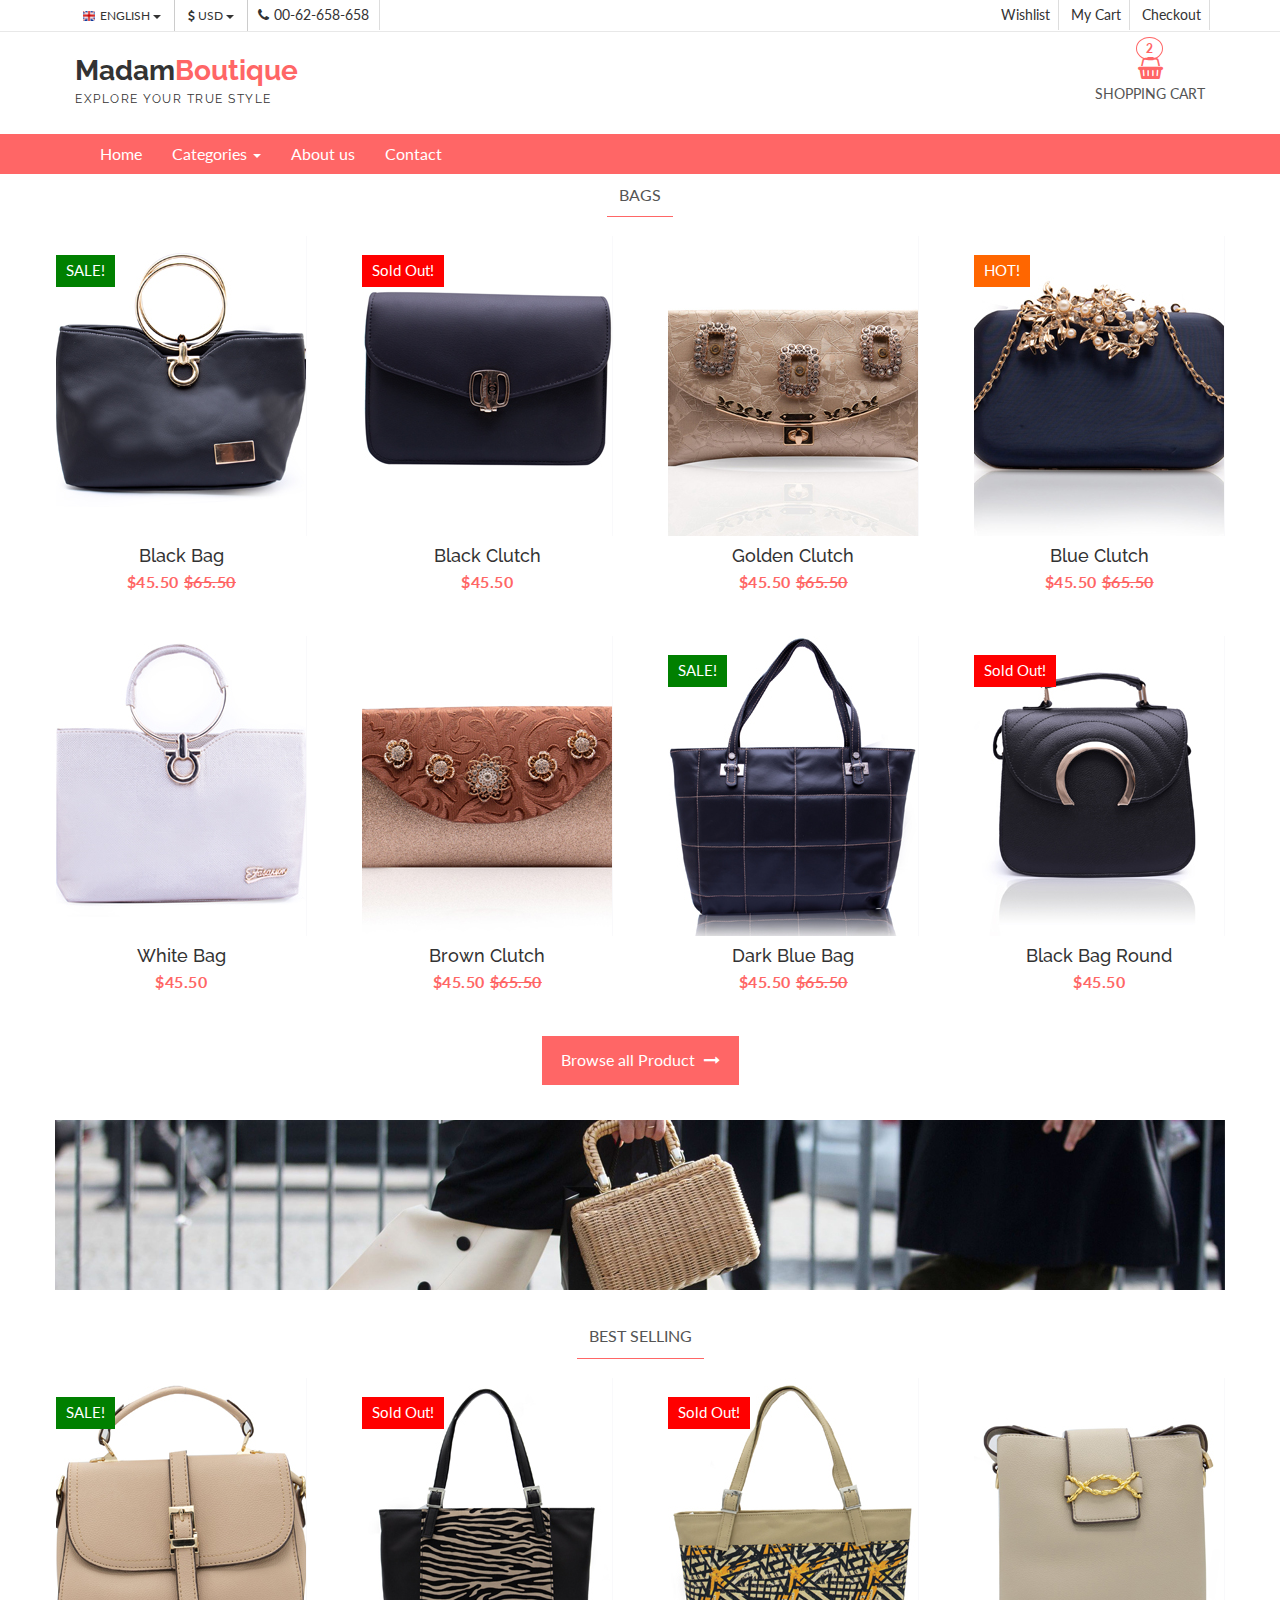
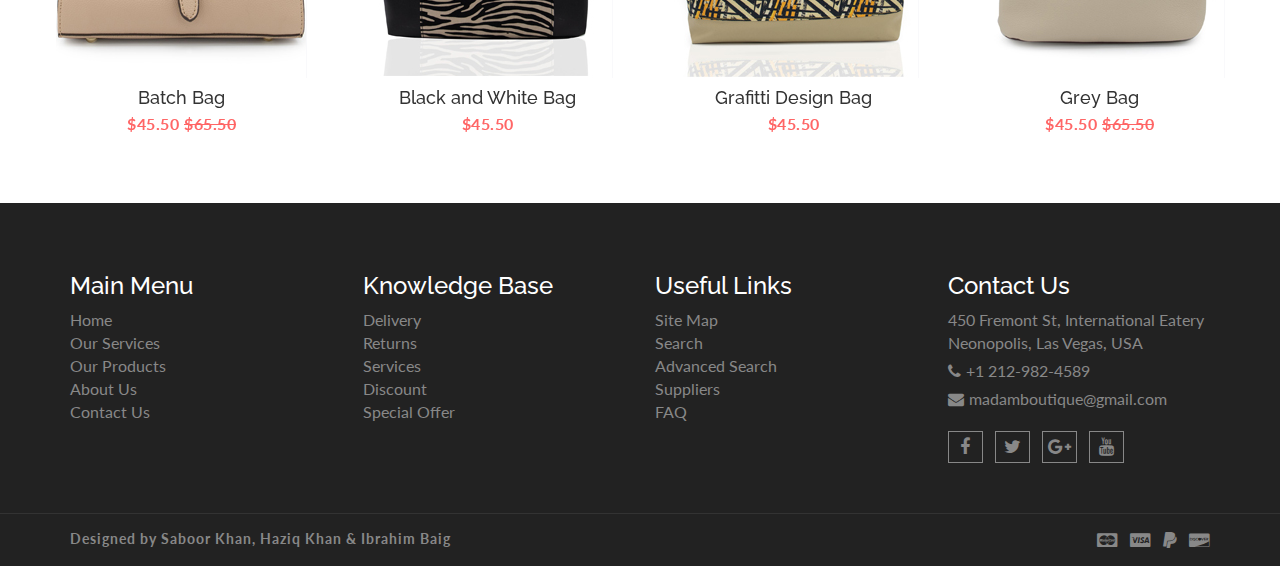
<file: Final Website/bags.html>
<!DOCTYPE html>
<html lang="en">
  <head>
    <meta charset="utf-8">
    <meta http-equiv="X-UA-Compatible" content="IE=edge">
    <meta name="viewport" content="width=device-width, initial-scale=1">    
    <title>Madam Boutique | Bags</title>
    <link rel="shortcut icon" href="img/favicon.png" type="image/x-icon">

    <!-- Font awesome -->
    <link href="css/font-awesome.css" rel="stylesheet">
    <!-- Bootstrap -->
    <link href="css/bootstrap.css" rel="stylesheet">   
    <!-- SmartMenus jQuery Bootstrap Addon CSS -->
    <link href="css/jquery.smartmenus.bootstrap.css" rel="stylesheet">
    <!-- Product view slider -->
    <link rel="stylesheet" type="text/css" href="css/jquery.simpleLens.css">    
    <!-- slick slider -->
    <link rel="stylesheet" type="text/css" href="css/slick.css">
    <!-- price picker slider -->
    <link rel="stylesheet" type="text/css" href="css/nouislider.css">
    <!-- Theme color -->
    <link id="switcher" href="css/theme-color/default-theme.css" rel="stylesheet">
    <!-- <link id="switcher" href="css/theme-color/bridge-theme.css" rel="stylesheet"> -->
    <!-- Top Slider CSS -->
    <link href="css/sequence-theme.modern-slide-in.css" rel="stylesheet" media="all">

    <!-- Main style sheet -->
    <link href="css/style.css" rel="stylesheet">    

    <!-- Google Font -->
    <link href='https://fonts.googleapis.com/css?family=Lato' rel='stylesheet' type='text/css'>
    <link href='https://fonts.googleapis.com/css?family=Raleway' rel='stylesheet' type='text/css'>
    

    <!-- HTML5 shim and Respond.js for IE8 support of HTML5 elements and media queries -->
    <!-- WARNING: Respond.js doesn't work if you view the page via file:// -->
    <!--[if lt IE 9]>
      <script src="https://oss.maxcdn.com/html5shiv/3.7.2/html5shiv.min.js"></script>
      <script src="https://oss.maxcdn.com/respond/1.4.2/respond.min.js"></script>
    <![endif]-->
  

  </head>
  <body> 
   <!-- wpf loader Two -->
    <div id="wpf-loader-two">          
      <div class="wpf-loader-two-inner">
        <span>Loading</span>
      </div>
    </div> 
    <!-- / wpf loader Two -->       
  <!-- SCROLL TOP BUTTON -->
    <a class="scrollToTop" href="#"><i class="fa fa-chevron-up"></i></a>
  <!-- END SCROLL TOP BUTTON -->


  <!-- Start header section -->
  <header id="aa-header">
    <!-- start header top  -->
    <div class="aa-header-top">
      <div class="container">
        <div class="row">
          <div class="col-md-12">
            <div class="aa-header-top-area">
              <!-- start header top left -->
              <div class="aa-header-top-left">
                <!-- start language -->
                <div class="aa-language">
                  <div class="dropdown">
                    <a class="btn dropdown-toggle" href="#" type="button" id="dropdownMenu1" data-toggle="dropdown" aria-haspopup="true" aria-expanded="true">
                      <img src="img/flag/english.jpg" alt="english flag">ENGLISH
                      <span class="caret"></span>
                    </a>
                    <ul class="dropdown-menu" aria-labelledby="dropdownMenu1">
                      <li><a><img src="img/flag/french.jpg" alt="">FRENCH</a></li>
                      <li><a><img src="img/flag/english.jpg" alt="">ENGLISH</a></li>
                    </ul>
                  </div>
                </div>
                <!-- / language -->

                <!-- start currency -->
                <div class="aa-currency">
                  <div class="dropdown">
                    <a class="btn dropdown-toggle" href="#" type="button" id="dropdownMenu1" data-toggle="dropdown" aria-haspopup="true" aria-expanded="true">
                      <i class="fa fa-usd"></i>USD
                      <span class="caret"></span>
                    </a>
                    <ul class="dropdown-menu" aria-labelledby="dropdownMenu1">
                      <li><a href="#"><i class="fa fa-euro"></i>EURO</a></li>
                      <li><a href="#"><i class="fa fa-jpy"></i>YEN</a></li>
                    </ul>
                  </div>
                </div>
                <!-- / currency -->
                <!-- start cellphone -->
                <div class="cellphone hidden-xs">
                  <p><span class="fa fa-phone"></span>00-62-658-658</p>
                </div>
                <!-- / cellphone -->
              </div>
              <!-- / header top left -->
              <div class="aa-header-top-right">
                <ul class="aa-head-top-nav-right">
                  <li class="hidden-xs"><a>Wishlist</a></li>
                  <li class="hidden-xs"><a>My Cart</a></li>
                  <li class="hidden-xs"><a>Checkout</a></li>
                </ul>
              </div>
            </div>
          </div>
        </div>
      </div>
    </div>
    <!-- / header top  -->

    <!-- start header bottom  -->
    <div class="aa-header-bottom">
      <div class="container">
        <div class="row">
          <div class="col-md-12">
            <div class="aa-header-bottom-area">
              <!-- logo  -->
              <div class="aa-logo">
                <!-- Text based logo -->
                <a href="index.html">
                  <p>Madam<strong>Boutique</strong> <span>Explore your true style</span></p>
                </a>
                <!-- img based logo -->
                <!-- <a href="index.html"><img src="img/logo.jpg" alt="logo img"></a> -->
              </div>
              <!-- / logo  -->
               <!-- cart box -->
              <div class="aa-cartbox">
                <a class="aa-cart-link" href="#">
                  <span class="fa fa-shopping-basket"></span>
                  <span class="aa-cart-title">SHOPPING CART</span>
                  <span class="aa-cart-notify">2</span>
                </a>
                <div class="aa-cartbox-summary">
                  <ul>
                    <li>
                      <a class="aa-cartbox-img"><img src="img/best6us.jpg" alt="img"></a>
                      <div class="aa-cartbox-info">
                        <h4><a>Product Name</a></h4>
                        <p>1 x $250</p>
                      </div>
                      <a class="aa-remove-product" href="#"><span class="fa fa-times"></span></a>
                    </li>
                    <li>
                      <a class="aa-cartbox-img"><img src="img/stiched2.jpg" alt="img"></a>
                      <div class="aa-cartbox-info">
                        <h4><a>Product Name</a></h4>
                        <p>1 x $250</p>
                      </div>
                      <a class="aa-remove-product" href="#"><span class="fa fa-times"></span></a>
                    </li>                    
                    <li>
                      <span class="aa-cartbox-total-title">
                        Total
                      </span>
                      <span class="aa-cartbox-total-price">
                        $500
                      </span>
                    </li>
                  </ul>
                  <a class="aa-cartbox-checkout aa-primary-btn" href="contact.html">Checkout</a>
                </div>
              </div>
              <!-- / cart box -->        
            </div>
          </div>
        </div>
      </div>
    </div>
    <!-- / header bottom  -->
  </header>
  <!-- / header section -->
  <!-- menu -->
  <section id="menu">
    <div class="container">
      <div class="menu-area">
        <!-- Navbar -->
        <div class="navbar navbar-default" role="navigation">
          <div class="navbar-header">
            <button type="button" class="navbar-toggle" data-toggle="collapse" data-target=".navbar-collapse">
              <span class="sr-only">Toggle navigation</span>
              <span class="icon-bar"></span>
              <span class="icon-bar"></span>
              <span class="icon-bar"></span>
            </button>          
          </div>
          <div class="navbar-collapse collapse">
            <!-- Left nav -->
            <ul class="nav navbar-nav">
              <li><a href="index.html">Home</a></li>
              <li><a href="#">Categories <span class="caret"></span></a>
                <ul class="dropdown-menu">  
                  <li><a href="stiched.html">Stiched</a></li>                                                                
                  <li><a href="unstiched.html">Un Stiched</a></li>              
                  <li><a href="footwear.html">Footwear</a></li>
                  <li><a href="eyewear.html">Eyewear</a></li>
                  <li><a href="bags.html">Bags</a></li>                
              </ul>
                    
       
      
              <li><a href="about.html">About us</a></li>
              <li><a href="contact.html">Contact</a></li>
              </li>
            </ul>
          </div><!--/.nav-collapse -->
        </div>
      </div>       
    </div>
  </section>
  <!-- / menu -->


<!-- Gallery -->
<section id="aa-product">
  <div class="container">
    <div class="row">
      <div class="col-md-12">
        <div class="row">
          <div class="aa-product-area">
            <div class="aa-product-inner">
              <!-- start prduct navigation -->
               <ul class="nav nav-tabs aa-products-tab">
                  <li class="active"><a href="#men" data-toggle="tab">BAGS</a></li>
                  
                </ul>
                <!-- Tab panes -->
                <div class="tab-content">
                  <!-- Start men product category -->
                  <div class="tab-pane fade in active" id="men">
                    <ul class="aa-product-catg">
                      <!-- start single product item -->
                      <li>
                        <figure>
                          <a class="aa-product-img" href=""><img src="img/bag1.jpg" alt=""></a>
                          <a class="aa-add-card-btn"href="contact.html"><span class="fa fa-shopping-cart"></span>Add To Cart</a>
                            <figcaption>
                            <h4 class="aa-product-title"><a>Black Bag</a></h4>
                            <span class="aa-product-price">$45.50</span><span class="aa-product-price"><del>$65.50</del></span>
                          </figcaption>
                        </figure>                        
                        <div class="aa-product-hvr-content">
                          <a href="" data-toggle="tooltip" data-placement="top" title="Add to Wishlist"><span class="fa fa-heart-o"></span></a>
                          <a href="" data-toggle="tooltip" data-placement="top" title="Compare"><span class="fa fa-exchange"></span></a>
                        </div>
                        <!-- product badge -->
                        <span class="aa-badge aa-sale">SALE!</span>
                      </li>
                      <!-- start single product item -->
                      <li>
                        <figure>
                          <a class="aa-product-img" href=""><img src="img/bag2.jpg" alt=""></a>
                          <a class="aa-add-card-btn"href="contact.html"><span class="fa fa-shopping-cart"></span>Add To Cart</a>
                           <figcaption>
                            <h4 class="aa-product-title"><a>Black Clutch</a></h4>
                            <span class="aa-product-price">$45.50</span>
                          </figcaption>
                        </figure>                         
                        <div class="aa-product-hvr-content">
                          <a href="" data-toggle="tooltip" data-placement="top" title="Add to Wishlist"><span class="fa fa-heart-o"></span></a>
                          <a href="" data-toggle="tooltip" data-placement="top" title="Compare"><span class="fa fa-exchange"></span></a>
                        </div>
                        <!-- product badge -->
                         <span class="aa-badge aa-sold-out">Sold Out!</span>
                      </li>
                      <!-- start single product item -->
                      <li>
                        <figure>
                          <a class="aa-product-img" href=""><img src="img/bag3.jpg" alt=""></a>
                          <a class="aa-add-card-btn"href="contact.html"><span class="fa fa-shopping-cart"></span>Add To Cart</a>
                           <figcaption>
                            <h4 class="aa-product-title"><a>Golden Clutch</a></h4>
                            <span class="aa-product-price">$45.50</span><span class="aa-product-price"><del>$65.50</del></span>
                          </figcaption>
                        </figure>                         
                        <div class="aa-product-hvr-content">
                          <a href="" data-toggle="tooltip" data-placement="top" title="Add to Wishlist"><span class="fa fa-heart-o"></span></a>
                          <a href="" data-toggle="tooltip" data-placement="top" title="Compare"><span class="fa fa-exchange"></span></a>
                        </div>
                      </li>
                      <!-- start single product item -->
                      <li>
                        <figure>
                          <a class="aa-product-img" href=""><img src="img/bag4.jpg" alt=""></a>
                          <a class="aa-add-card-btn"href="contact.html"><span class="fa fa-shopping-cart"></span>Add To Cart</a>
                          <figcaption>
                            <h4 class="aa-product-title"><a>Blue Clutch</a></h4>
                            <span class="aa-product-price">$45.50</span><span class="aa-product-price"><del>$65.50</del></span>
                          </figcaption>
                        </figure>                          
                        <div class="aa-product-hvr-content">
                          <a href="" data-toggle="tooltip" data-placement="top" title="Add to Wishlist"><span class="fa fa-heart-o"></span></a>
                          <a href="" data-toggle="tooltip" data-placement="top" title="Compare"><span class="fa fa-exchange"></span></a>
                        </div>
                        <!-- product badge -->
                        <span class="aa-badge aa-hot">HOT!</span>
                      </li>
                      <!-- start single product item -->
                      <li>
                        <figure>
                          <a class="aa-product-img" href=""><img src="img/bag5.jpg" alt=""></a>
                          <a class="aa-add-card-btn"href="contact.html"><span class="fa fa-shopping-cart"></span>Add To Cart</a>
                          <figcaption>
                            <h4 class="aa-product-title"><a>White Bag</a></h4>
                            <span class="aa-product-price">$45.50</span>
                          </figcaption>
                        </figure>                          
                        <div class="aa-product-hvr-content">
                         <a href="" data-toggle="tooltip" data-placement="top" title="Add to Wishlist"><span class="fa fa-heart-o"></span></a>
                          <a href="" data-toggle="tooltip" data-placement="top" title="Compare"><span class="fa fa-exchange"></span></a>
                        </div>
                      </li>
                      <!-- start single product item -->
                      <li>
                        <figure>
                          <a class="aa-product-img" href=""><img src="img/bag6.jpg" alt=""></a>
                          <a class="aa-add-card-btn"href="contact.html"><span class="fa fa-shopping-cart"></span>Add To Cart</a>
                          <figcaption>
                            <h4 class="aa-product-title"><a>Brown Clutch</a></h4>
                            <span class="aa-product-price">$45.50</span><span class="aa-product-price"><del>$65.50</del></span>
                          </figcaption>
                        </figure>                          
                        <div class="aa-product-hvr-content">
                          <a href="" data-toggle="tooltip" data-placement="top" title="Add to Wishlist"><span class="fa fa-heart-o"></span></a>
                          <a href="" data-toggle="tooltip" data-placement="top" title="Compare"><span class="fa fa-exchange"></span></a>
                        </div>
                      </li>
                      <!-- start single product item -->
                      <li>
                        <figure>
                          <a class="aa-product-img" href=""><img src="img/bag7.jpg" alt=""></a>
                          <a class="aa-add-card-btn"href="contact.html"><span class="fa fa-shopping-cart"></span>Add To Cart</a>
                          <figcaption>
                            <h4 class="aa-product-title"><a href="#">Dark Blue Bag</a></h4>
                            <span class="aa-product-price">$45.50</span><span class="aa-product-price"><del>$65.50</del></span>
                          </figcaption>
                        </figure>                          
                        <div class="aa-product-hvr-content">
                          <a href="" data-toggle="tooltip" data-placement="top" title="Add to Wishlist"><span class="fa fa-heart-o"></span></a>
                          <a href="" data-toggle="tooltip" data-placement="top" title="Compare"><span class="fa fa-exchange"></span></a>
                        </div>
                        <!-- product badge -->
                        <span class="aa-badge aa-sale">SALE!</span>
                      </li>
                      <!-- start single product item -->
                      <li>
                        <figure>
                          <a class="aa-product-img" href=""><img src="img/bag8.jpg" alt=""></a>
                          <a class="aa-add-card-btn"href="contact.html"><span class="fa fa-shopping-cart"></span>Add To Cart</a>
                          <figcaption>
                            <h4 class="aa-product-title"><a>Black Bag Round</a></h4>
                            <span class="aa-product-price">$45.50</span>
                          </figcaption>
                        </figure>                         
                        <div class="aa-product-hvr-content">
                          <a href="" data-toggle="tooltip" data-placement="top" title="Add to Wishlist"><span class="fa fa-heart-o"></span></a>
                          <a href="" data-toggle="tooltip" data-placement="top" title="Compare"><span class="fa fa-exchange"></span></a>
                        </div>
                        <!-- product badge -->
                         <span class="aa-badge aa-sold-out">Sold Out!</span>
                      </li>                        
                    </ul>
                    <a class="aa-browse-btn" href="contact.html">Browse all Product <span class="fa fa-long-arrow-right"></span></a>
                  </div>
                  <!-- / men product category -->     
            </div>
          </div>
        </div>
      </div>
    </div>
  </div>
</section>
<!-- / Products section -->
<!-- banner section -->
<section id="aa-banner">
  <div class="container">
    <div class="row">
      <div class="col-md-12">        
        <div class="row">
          <div class="aa-banner-area">
          <a href="#"><img src="img/fashion-banner4.jpg" alt="fashion banner img"></a>
        </div>
        </div>
      </div>
    </div>
  </div>
</section>
<!-- popular section -->
<section id="aa-popular-category">
  <div class="container">
    <div class="row">
      <div class="col-md-12">
        <div class="row">
          <div class="aa-popular-category-area">
            <!-- start prduct navigation -->
           <ul class="nav nav-tabs aa-products-tab">
              <li class="active"><a href="#popular" data-toggle="tab">Best Selling</a></li>           
            </ul>
            <!-- Tab panes -->
            <div class="tab-content">
              <!-- Start men popular category -->
              <div class="tab-pane fade in active" id="popular">
                <ul class="aa-product-catg aa-popular-slider">
                  <!-- start single product item -->
                  <li>
                    <figure>
                      <a class="aa-product-img" href=""><img src="img/bag9.jpg" alt=""></a>
                      <a class="aa-add-card-btn"href="contact.htmla"><span class="fa fa-shopping-cart"></span>Add To Cart</a>
                       <figcaption>
                        <h4 class="aa-product-title"><a>Batch Bag</a></h4>
                        <span class="aa-product-price">$45.50</span><span class="aa-product-price"><del>$65.50</del></span>
                      </figcaption>
                    </figure>                     
                    <div class="aa-product-hvr-content">
                      <a href="" data-toggle="tooltip" data-placement="top" title="Add to Wishlist"><span class="fa fa-heart-o"></span></a>
                      <a href="" data-toggle="tooltip" data-placement="top" title="Compare"><span class="fa fa-exchange"></span></a>
                    </div>
                    <!-- product badge -->
                    <span class="aa-badge aa-sale">SALE!</span>
                  </li>
                   <!-- start single product item -->
                  <li>
                    <figure>
                      <a class="aa-product-img" href=""><img src="img/bag10.jpg" alt=""></a>
                      <a class="aa-add-card-btn"href="contact.html"><span class="fa fa-shopping-cart"></span>Add To Cart</a>
                      <figcaption>
                        <h4 class="aa-product-title"><a>Black and White Bag</a></h4>
                        <span class="aa-product-price">$45.50</span>
                      </figcaption>
                    </figure>                      
                    <div class="aa-product-hvr-content">
                      <a href="" data-toggle="tooltip" data-placement="top" title="Add to Wishlist"><span class="fa fa-heart-o"></span></a>
                      <a href="" data-toggle="tooltip" data-placement="top" title="Compare"><span class="fa fa-exchange"></span></a>
                    </div>
                    <!-- product badge -->
                     <span class="aa-badge aa-sold-out">Sold Out!</span>
                  </li>
                  <!-- start single product item -->
                  <li>
                    <figure>
                      <a class="aa-product-img" href=""><img src="img/bag11.jpg" alt=""></a>
                      <a class="aa-add-card-btn"href="contact.html"><span class="fa fa-shopping-cart"></span>Add To Cart</a>
                    </figure>
                    <figcaption>
                      <h4 class="aa-product-title"><a>Grafitti Design Bag</a></h4>
                      <span class="aa-product-price">$45.50</span>
                    </figcaption>
                    <div class="aa-product-hvr-content">
                      <a href="" data-toggle="tooltip" data-placement="top" title="Add to Wishlist"><span class="fa fa-heart-o"></span></a>
                      <a href="" data-toggle="tooltip" data-placement="top" title="Compare"><span class="fa fa-exchange"></span></a>
                    </div>
                    <!-- product badge -->
                     <span class="aa-badge aa-sold-out">Sold Out!</span>
                  </li>
                  <!-- start single product item -->
                  <li>
                    <figure>
                      <a class="aa-product-img" href=""><img src="img/bag12.jpg" alt=""></a>
                      <a class="aa-add-card-btn"href="contact.html"><span class="fa fa-shopping-cart"></span>Add To Cart</a>
                       <figcaption>
                        <h4 class="aa-product-title"><a>Grey Bag</a></h4>
                        <span class="aa-product-price">$45.50</span><span class="aa-product-price"><del>$65.50</del></span>
                      </figcaption>
                    </figure>                     
                    <div class="aa-product-hvr-content">
                      <a href="" data-toggle="tooltip" data-placement="top" title="Add to Wishlist"><span class="fa fa-heart-o"></span></a>
                      <a href="" data-toggle="tooltip" data-placement="top" title="Compare"><span class="fa fa-exchange"></span></a>
                    </div>
                  </li>                  
              <!-- / popular product category -->      
            </div>
          </div>
        </div> 
      </div>
    </div>
  </div>
</section>
<!-- / popular section -->




    <!-- footer -->  
  <footer id="aa-footer">
    <!-- footer bottom -->
    <div class="aa-footer-top">
     <div class="container">
        <div class="row">
        <div class="col-md-12">
          <div class="aa-footer-top-area">
            <div class="row">
              <div class="col-md-3 col-sm-6">
                <div class="aa-footer-widget">
                  <h3>Main Menu</h3>
                  <ul class="aa-footer-nav">
                    <li><a href="index.html">Home</a></li>
                    <li><a href="index.html">Our Services</a></li>
                    <li><a href="stiched.html">Our Products</a></li>
                    <li><a href="about.html">About Us</a></li>
                    <li><a href="contact.html">Contact Us</a></li>
                  </ul>
                </div>
              </div>
              <div class="col-md-3 col-sm-6">
                <div class="aa-footer-widget">
                  <div class="aa-footer-widget">
                    <h3>Knowledge Base</h3>
                    <ul class="aa-footer-nav">
                      <li><a href="#">Delivery</a></li>
                      <li><a href="#">Returns</a></li>
                      <li><a href="#">Services</a></li>
                      <li><a href="#">Discount</a></li>
                      <li><a href="#">Special Offer</a></li>
                    </ul>
                  </div>
                </div>
              </div>
              <div class="col-md-3 col-sm-6">
                <div class="aa-footer-widget">
                  <div class="aa-footer-widget">
                    <h3>Useful Links</h3>
                    <ul class="aa-footer-nav">
                      <li><a>Site Map</a></li>
                      <li><a>Search</a></li>
                      <li><a>Advanced Search</a></li>
                      <li><a>Suppliers</a></li>
                      <li><a>FAQ</a></li>
                    </ul>
                  </div>
                </div>
              </div>
              <div class="col-md-3 col-sm-6">
                <div class="aa-footer-widget">
                  <div class="aa-footer-widget">
                    <h3>Contact Us</h3>
                    <address>
                      <p> 450 Fremont St, International Eatery Neonopolis, Las Vegas, USA</p>
                      <p><span class="fa fa-phone"></span>+1 212-982-4589</p>
                      <p><span class="fa fa-envelope"></span>madamboutique@gmail.com</p>
                    </address>
                    <div class="aa-footer-social">
                      <a><span class="fa fa-facebook"></span></a>
                      <a><span class="fa fa-twitter"></span></a>
                      <a><span class="fa fa-google-plus"></span></a>
                      <a><span class="fa fa-youtube"></span></a>
                    </div>
                  </div>
                </div>
              </div>
            </div>
          </div>
        </div>
      </div>
     </div>
    </div>
    <!-- footer-bottom -->
    <div class="aa-footer-bottom">
      <div class="container">
        <div class="row">
        <div class="col-md-12">
          <div class="aa-footer-bottom-area">
            <p>Designed by <a>Saboor Khan, Haziq Khan & Ibrahim Baig</a></p>
            <div class="aa-footer-payment">
              <span class="fa fa-cc-mastercard"></span>
              <span class="fa fa-cc-visa"></span>
              <span class="fa fa-paypal"></span>
              <span class="fa fa-cc-discover"></span>
            </div>
          </div>
        </div>
      </div>
      </div>
    </div>
  </footer>
  <!-- / footer -->

  

  <!-- jQuery library -->
  <script src="https://ajax.googleapis.com/ajax/libs/jquery/1.11.3/jquery.min.js"></script>
  <!-- Include all compiled plugins (below), or include individual files as needed -->
  <script src="js/bootstrap.js"></script>  
  <!-- SmartMenus jQuery plugin -->
  <script type="text/javascript" src="js/jquery.smartmenus.js"></script>
  <!-- SmartMenus jQuery Bootstrap Addon -->
  <script type="text/javascript" src="js/jquery.smartmenus.bootstrap.js"></script>  
  <!-- To Slider JS -->
  <script src="js/sequence.js"></script>
  <script src="js/sequence-theme.modern-slide-in.js"></script>  
  <!-- Product view slider -->
  <script type="text/javascript" src="js/jquery.simpleGallery.js"></script>
  <script type="text/javascript" src="js/jquery.simpleLens.js"></script>
  <!-- slick slider -->
  <script type="text/javascript" src="js/slick.js"></script>
  <!-- Price picker slider -->
  <script type="text/javascript" src="js/nouislider.js"></script>
  <!-- Custom js -->
  <script src="js/custom.js"></script> 
  </body>
  </html>
</file>
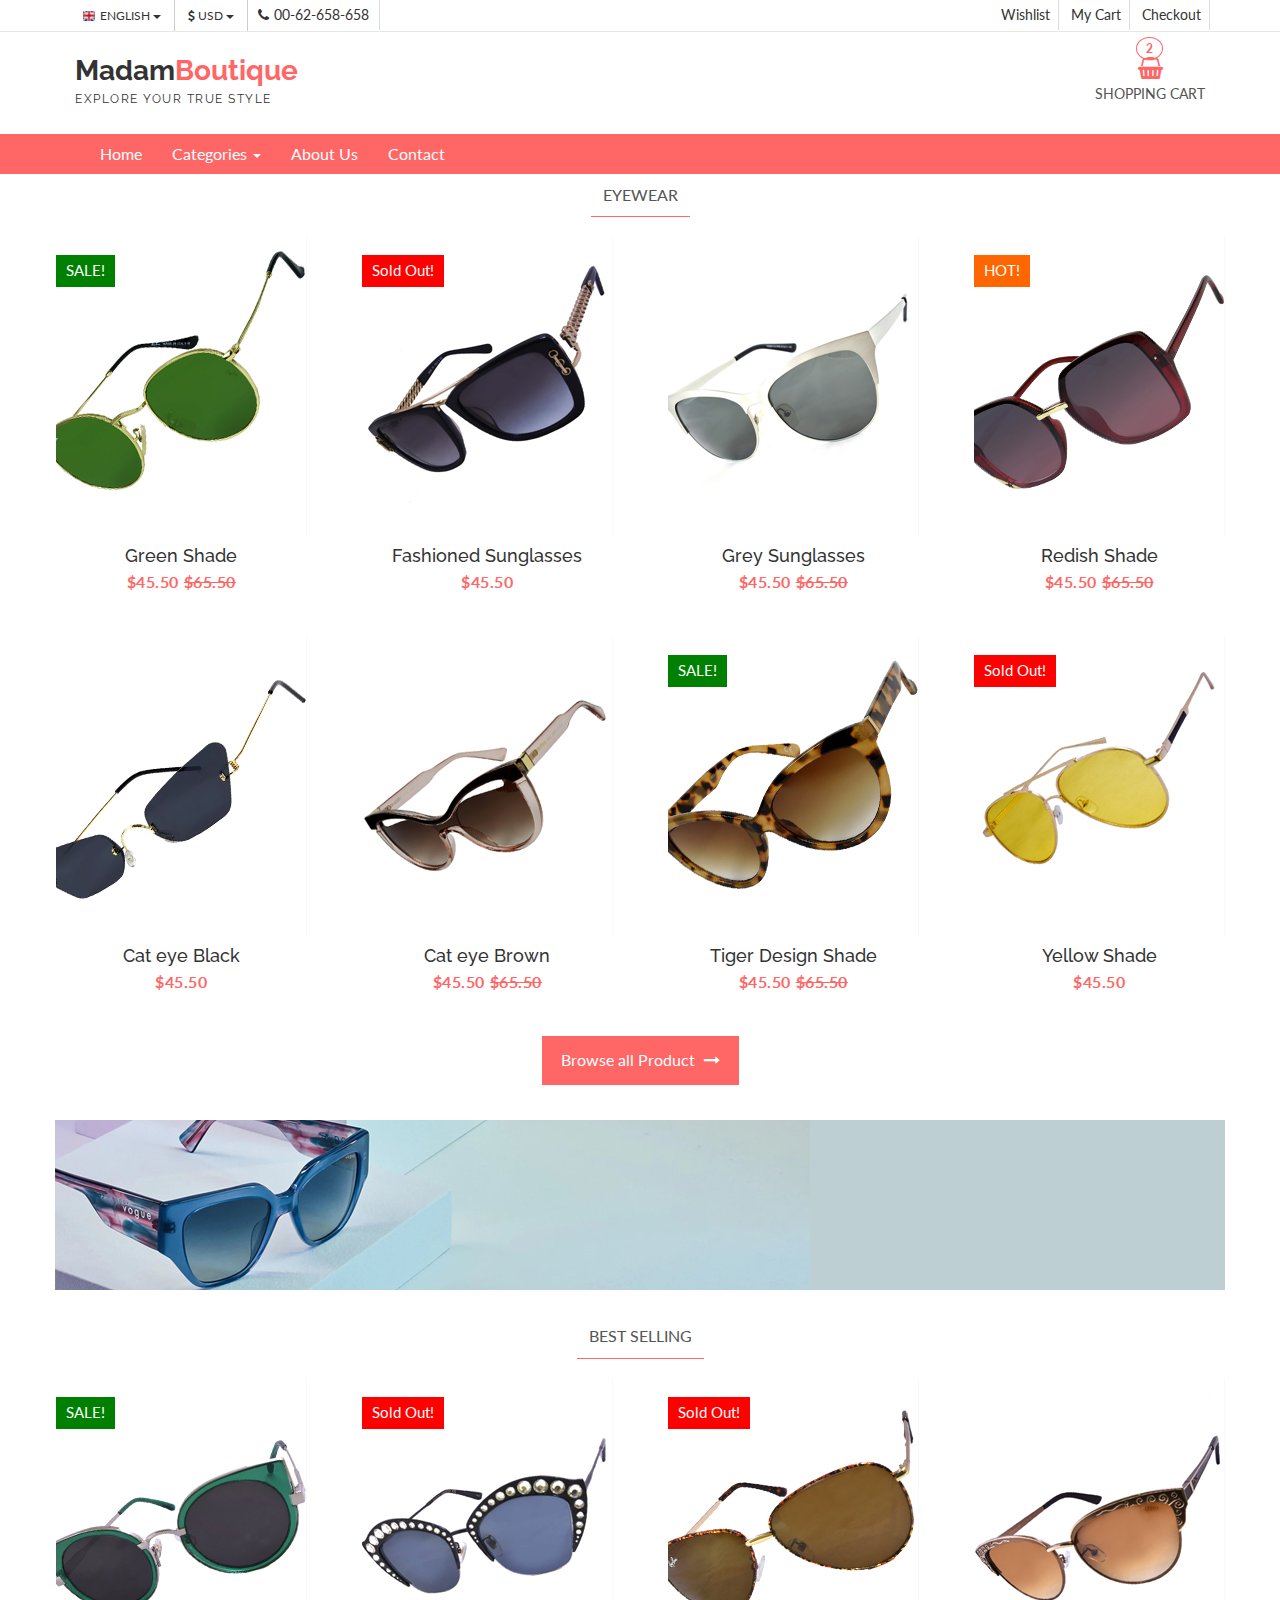
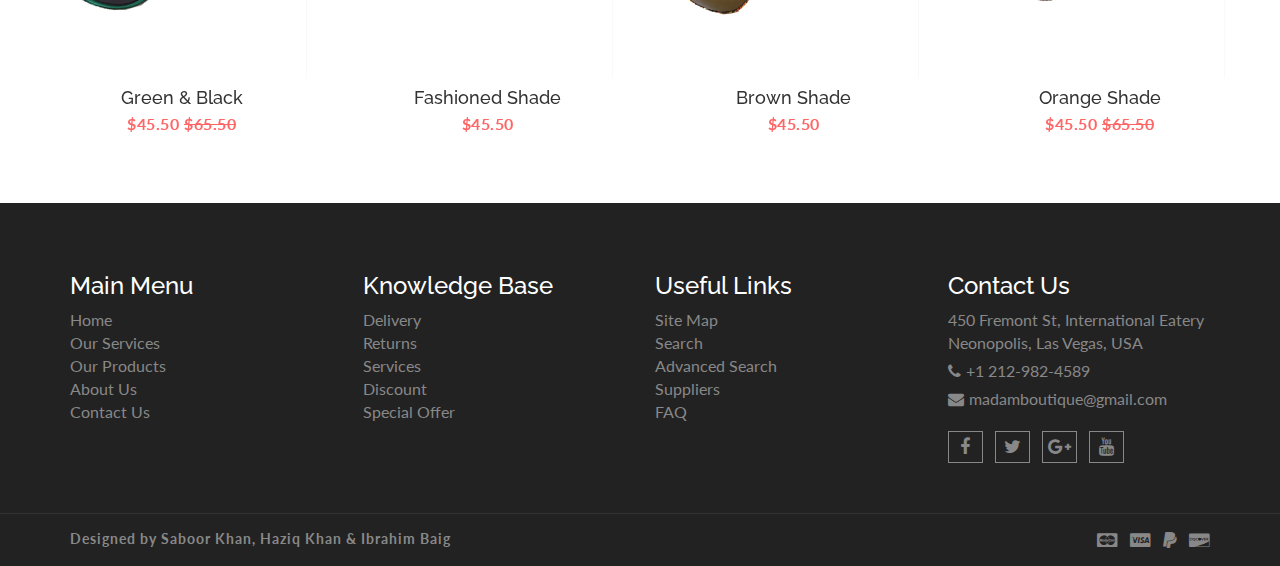
<file: Final Website/eyewear.html>
<!DOCTYPE html>
<html lang="en">
  <head>
    <meta charset="utf-8">
    <meta http-equiv="X-UA-Compatible" content="IE=edge">
    <meta name="viewport" content="width=device-width, initial-scale=1">    
    <title>Madam Boutique | Eyewear</title>
    <link rel="shortcut icon" href="img/favicon.png" type="image/x-icon">

    <!-- Font awesome -->
    <link href="css/font-awesome.css" rel="stylesheet">
    <!-- Bootstrap -->
    <link href="css/bootstrap.css" rel="stylesheet">   
    <!-- SmartMenus jQuery Bootstrap Addon CSS -->
    <link href="css/jquery.smartmenus.bootstrap.css" rel="stylesheet">
    <!-- Product view slider -->
    <link rel="stylesheet" type="text/css" href="css/jquery.simpleLens.css">    
    <!-- slick slider -->
    <link rel="stylesheet" type="text/css" href="css/slick.css">
    <!-- price picker slider -->
    <link rel="stylesheet" type="text/css" href="css/nouislider.css">
    <!-- Theme color -->
    <link id="switcher" href="css/theme-color/default-theme.css" rel="stylesheet">
    <!-- <link id="switcher" href="css/theme-color/bridge-theme.css" rel="stylesheet"> -->
    <!-- Top Slider CSS -->
    <link href="css/sequence-theme.modern-slide-in.css" rel="stylesheet" media="all">

    <!-- Main style sheet -->
    <link href="css/style.css" rel="stylesheet">    

    <!-- Google Font -->
    <link href='https://fonts.googleapis.com/css?family=Lato' rel='stylesheet' type='text/css'>
    <link href='https://fonts.googleapis.com/css?family=Raleway' rel='stylesheet' type='text/css'>
    

    <!-- HTML5 shim and Respond.js for IE8 support of HTML5 elements and media queries -->
    <!-- WARNING: Respond.js doesn't work if you view the page via file:// -->
    <!--[if lt IE 9]>
      <script src="https://oss.maxcdn.com/html5shiv/3.7.2/html5shiv.min.js"></script>
      <script src="https://oss.maxcdn.com/respond/1.4.2/respond.min.js"></script>
    <![endif]-->
  

  </head>
  <body> 
   <!-- wpf loader Two -->
    <div id="wpf-loader-two">          
      <div class="wpf-loader-two-inner">
        <span>Loading</span>
      </div>
    </div> 
    <!-- / wpf loader Two -->       
  <!-- SCROLL TOP BUTTON -->
    <a class="scrollToTop" href="#"><i class="fa fa-chevron-up"></i></a>
  <!-- END SCROLL TOP BUTTON -->


  <!-- Start header section -->
  <header id="aa-header">
    <!-- start header top  -->
    <div class="aa-header-top">
      <div class="container">
        <div class="row">
          <div class="col-md-12">
            <div class="aa-header-top-area">
              <!-- start header top left -->
              <div class="aa-header-top-left">
                <!-- start language -->
                <div class="aa-language">
                  <div class="dropdown">
                    <a class="btn dropdown-toggle" href="#" type="button" id="dropdownMenu1" data-toggle="dropdown" aria-haspopup="true" aria-expanded="true">
                      <img src="img/flag/english.jpg" alt="english flag">ENGLISH
                      <span class="caret"></span>
                    </a>
                    <ul class="dropdown-menu" aria-labelledby="dropdownMenu1">
                      <li><a><img src="img/flag/french.jpg" alt="">FRENCH</a></li>
                      <li><a><img src="img/flag/english.jpg" alt="">ENGLISH</a></li>
                    </ul>
                  </div>
                </div>
                <!-- / language -->

                <!-- start currency -->
                <div class="aa-currency">
                  <div class="dropdown">
                    <a class="btn dropdown-toggle" href="#" type="button" id="dropdownMenu1" data-toggle="dropdown" aria-haspopup="true" aria-expanded="true">
                      <i class="fa fa-usd"></i>USD
                      <span class="caret"></span>
                    </a>
                    <ul class="dropdown-menu" aria-labelledby="dropdownMenu1">
                      <li><a><i class="fa fa-euro"></i>EURO</a></li>
                      <li><a><i class="fa fa-jpy"></i>YEN</a></li>
                    </ul>
                  </div>
                </div>
                <!-- / currency -->
                <!-- start cellphone -->
                <div class="cellphone hidden-xs">
                  <p><span class="fa fa-phone"></span>00-62-658-658</p>
                </div>
                <!-- / cellphone -->
              </div>
              <!-- / header top left -->
              <div class="aa-header-top-right">
                <ul class="aa-head-top-nav-right">
                  <li class="hidden-xs"><a>Wishlist</a></li>
                  <li class="hidden-xs"><a>My Cart</a></li>
                  <li class="hidden-xs"><a>Checkout</a></li>
                </ul>
              </div>
            </div>
          </div>
        </div>
      </div>
    </div>
    <!-- / header top  -->

    <!-- start header bottom  -->
    <div class="aa-header-bottom">
      <div class="container">
        <div class="row">
          <div class="col-md-12">
            <div class="aa-header-bottom-area">
              <!-- logo  -->
              <div class="aa-logo">
                <!-- Text based logo -->
                <a href="index.html">
                  <p>Madam<strong>Boutique</strong> <span>Explore your true style</span></p>
                </a>
                <!-- img based logo -->
                <!-- <a href="index.html"><img src="img/logo.jpg" alt="logo img"></a> -->
              </div>
              <!-- / logo  -->
               <!-- cart box -->
              <div class="aa-cartbox">
                <a class="aa-cart-link" href="#">
                  <span class="fa fa-shopping-basket"></span>
                  <span class="aa-cart-title">SHOPPING CART</span>
                  <span class="aa-cart-notify">2</span>
                </a>
                <div class="aa-cartbox-summary">
                  <ul>
                    <li>
                      <a class="aa-cartbox-img"><img src="img/best6us.jpg" alt="img"></a>
                      <div class="aa-cartbox-info">
                        <h4><a>Product Name</a></h4>
                        <p>1 x $250</p>
                      </div>
                      <a class="aa-remove-product" href="#"><span class="fa fa-times"></span></a>
                    </li>
                    <li>
                      <a class="aa-cartbox-img"><img src="img/stiched2.jpg" alt="img"></a>
                      <div class="aa-cartbox-info">
                        <h4><a>Product Name</a></h4>
                        <p>1 x $250</p>
                      </div>
                      <a class="aa-remove-product" href="#"><span class="fa fa-times"></span></a>
                    </li>                    
                    <li>
                      <span class="aa-cartbox-total-title">
                        Total
                      </span>
                      <span class="aa-cartbox-total-price">
                        $500
                      </span>
                    </li>
                  </ul>
                  <a class="aa-cartbox-checkout aa-primary-btn" href="contact.html">Checkout</a>
                </div>
              </div>
              <!-- / cart box -->        
            </div>
          </div>
        </div>
      </div>
    </div>
    <!-- / header bottom  -->
  </header>
  <!-- / header section -->
  <!-- menu -->
  <section id="menu">
    <div class="container">
      <div class="menu-area">
        <!-- Navbar -->
        <div class="navbar navbar-default" role="navigation">
          <div class="navbar-header">
            <button type="button" class="navbar-toggle" data-toggle="collapse" data-target=".navbar-collapse">
              <span class="sr-only">Toggle navigation</span>
              <span class="icon-bar"></span>
              <span class="icon-bar"></span>
              <span class="icon-bar"></span>
            </button>          
          </div>
          <div class="navbar-collapse collapse">
            <!-- Left nav -->
            <ul class="nav navbar-nav">
              <li><a href="index.html">Home</a></li>
              <li><a href="#">Categories <span class="caret"></span></a>
                <ul class="dropdown-menu">  
                  <li><a href="stiched.html">Stiched</a></li>                                                                
                  <li><a href="unstiched.html">Un Stiched</a></li>              
                  <li><a href="footwear.html">Footwear</a></li>
                  <li><a href="eyewear.html">Eyewear</a></li>
                  <li><a href="bags.html">Bags</a></li>                
              </ul>
                    
       
      
              <li><a href="about.html">About Us</a></li>
              <li><a href="contact.html">Contact</a></li>
              </li>
            </ul>
          </div><!--/.nav-collapse -->
        </div>
      </div>       
    </div>
  </section>
  <!-- / menu -->


<!-- Gallery -->
<section id="aa-product">
  <div class="container">
    <div class="row">
      <div class="col-md-12">
        <div class="row">
          <div class="aa-product-area">
            <div class="aa-product-inner">
              <!-- start prduct navigation -->
               <ul class="nav nav-tabs aa-products-tab">
                  <li class="active"><a href="#men" data-toggle="tab">EYEWEAR</a></li>
                  
                </ul>
                <!-- Tab panes -->
                <div class="tab-content">
                  <!-- Start men product category -->
                  <div class="tab-pane fade in active" id="men">
                    <ul class="aa-product-catg">
                      <!-- start single product item -->
                      <li>
                        <figure>
                          <a class="aa-product-img"><img src="img/glass1.jpg" alt=""></a>
                          <a class="aa-add-card-btn"href="Contact.html"><span class="fa fa-shopping-cart"></span>Add To Cart</a>
                            <figcaption>
                            <h4 class="aa-product-title"><a>Green Shade</a></h4>
                            <span class="aa-product-price">$45.50</span><span class="aa-product-price"><del>$65.50</del></span>
                          </figcaption>
                        </figure>                        
                        <div class="aa-product-hvr-content">
                          <a href="" data-toggle="tooltip" data-placement="top" title="Add to Wishlist"><span class="fa fa-heart-o"></span></a>
                          <a href="" data-toggle="tooltip" data-placement="top" title="Compare"><span class="fa fa-exchange"></span></a>
                        </div>
                        <!-- product badge -->
                        <span class="aa-badge aa-sale">SALE!</span>
                      </li>
                      <!-- start single product item -->
                      <li>
                        <figure>
                          <a class="aa-product-img" href=""><img src="img/glass2.jpg" alt=""></a>
                          <a class="aa-add-card-btn"href="Contact.html"><span class="fa fa-shopping-cart"></span>Add To Cart</a>
                           <figcaption>
                            <h4 class="aa-product-title"><a>Fashioned Sunglasses</a></h4>
                            <span class="aa-product-price">$45.50</span>
                          </figcaption>
                        </figure>                         
                        <div class="aa-product-hvr-content">
                          <a href="" data-toggle="tooltip" data-placement="top" title="Add to Wishlist"><span class="fa fa-heart-o"></span></a>
                          <a href="" data-toggle="tooltip" data-placement="top" title="Compare"><span class="fa fa-exchange"></span></a>
                        </div>
                        <!-- product badge -->
                         <span class="aa-badge aa-sold-out">Sold Out!</span>
                      </li>
                      <!-- start single product item -->
                      <li>
                        <figure>
                          <a class="aa-product-img" href=""><img src="img/glass3.jpg" alt=""></a>
                          <a class="aa-add-card-btn"href="contact.html"><span class="fa fa-shopping-cart"></span>Add To Cart</a>
                           <figcaption>
                            <h4 class="aa-product-title"><a>Grey Sunglasses</a></h4>
                            <span class="aa-product-price">$45.50</span><span class="aa-product-price"><del>$65.50</del></span>
                          </figcaption>
                        </figure>                         
                        <div class="aa-product-hvr-content">
                          <a href="" data-toggle="tooltip" data-placement="top" title="Add to Wishlist"><span class="fa fa-heart-o"></span></a>
                          <a href="" data-toggle="tooltip" data-placement="top" title="Compare"><span class="fa fa-exchange"></span></a>
                        </div>
                      </li>
                      <!-- start single product item -->
                      <li>
                        <figure>
                          <a class="aa-product-img" href=""><img src="img/glass4.jpg" alt=""></a>
                          <a class="aa-add-card-btn"href="contact.html"><span class="fa fa-shopping-cart"></span>Add To Cart</a>
                          <figcaption>
                            <h4 class="aa-product-title"><a>Redish Shade</a></h4>
                            <span class="aa-product-price">$45.50</span><span class="aa-product-price"><del>$65.50</del></span>
                          </figcaption>
                        </figure>                          
                        <div class="aa-product-hvr-content">
                          <a href="" data-toggle="tooltip" data-placement="top" title="Add to Wishlist"><span class="fa fa-heart-o"></span></a>
                          <a href="" data-toggle="tooltip" data-placement="top" title="Compare"><span class="fa fa-exchange"></span></a>
                        </div>
                        <!-- product badge -->
                        <span class="aa-badge aa-hot">HOT!</span>
                      </li>
                      <!-- start single product item -->
                      <li>
                        <figure>
                          <a class="aa-product-img" href=""><img src="img/glass5.jpg" alt=""></a>
                          <a class="aa-add-card-btn"href="contact.html"><span class="fa fa-shopping-cart"></span>Add To Cart</a>
                          <figcaption>
                            <h4 class="aa-product-title"><a>Cat eye Black</a></h4>
                            <span class="aa-product-price">$45.50</span>
                          </figcaption>
                        </figure>                          
                        <div class="aa-product-hvr-content">
                         <a href="" data-toggle="tooltip" data-placement="top" title="Add to Wishlist"><span class="fa fa-heart-o"></span></a>
                          <a href="" data-toggle="tooltip" data-placement="top" title="Compare"><span class="fa fa-exchange"></span></a>
                        </div>
                      </li>
                      <!-- start single product item -->
                      <li>
                        <figure>
                          <a class="aa-product-img" href=""><img src="img/glass6.jpg" alt=""></a>
                          <a class="aa-add-card-btn"href="contact.html"><span class="fa fa-shopping-cart"></span>Add To Cart</a>
                          <figcaption>
                            <h4 class="aa-product-title"><a>Cat eye Brown</a></h4>
                            <span class="aa-product-price">$45.50</span><span class="aa-product-price"><del>$65.50</del></span>
                          </figcaption>
                        </figure>                          
                        <div class="aa-product-hvr-content">
                          <a href="" data-toggle="tooltip" data-placement="top" title="Add to Wishlist"><span class="fa fa-heart-o"></span></a>
                          <a href="" data-toggle="tooltip" data-placement="top" title="Compare"><span class="fa fa-exchange"></span></a>
                        </div>
                      </li>
                      <!-- start single product item -->
                      <li>
                        <figure>
                          <a class="aa-product-img" href=""><img src="img/glass7.jpg" alt=""></a>
                          <a class="aa-add-card-btn"href="contact.html"><span class="fa fa-shopping-cart"></span>Add To Cart</a>
                          <figcaption>
                            <h4 class="aa-product-title"><a>Tiger Design Shade</a></h4>
                            <span class="aa-product-price">$45.50</span><span class="aa-product-price"><del>$65.50</del></span>
                          </figcaption>
                        </figure>                          
                        <div class="aa-product-hvr-content">
                          <a href="" data-toggle="tooltip" data-placement="top" title="Add to Wishlist"><span class="fa fa-heart-o"></span></a>
                          <a href="" data-toggle="tooltip" data-placement="top" title="Compare"><span class="fa fa-exchange"></span></a>
                        </div>
                        <!-- product badge -->
                        <span class="aa-badge aa-sale">SALE!</span>
                      </li>
                      <!-- start single product item -->
                      <li>
                        <figure>
                          <a class="aa-product-img" href=""><img src="img/glass8.jpg" alt=""></a>
                          <a class="aa-add-card-btn"href="contact.html"><span class="fa fa-shopping-cart"></span>Add To Cart</a>
                          <figcaption>
                            <h4 class="aa-product-title"><a>Yellow Shade</a></h4>
                            <span class="aa-product-price">$45.50</span>
                          </figcaption>
                        </figure>                         
                        <div class="aa-product-hvr-content">
                          <a href="" data-toggle="tooltip" data-placement="top" title="Add to Wishlist"><span class="fa fa-heart-o"></span></a>
                          <a href="" data-toggle="tooltip" data-placement="top" title="Compare"><span class="fa fa-exchange"></span></a>
                        </div>
                        <!-- product badge -->
                         <span class="aa-badge aa-sold-out">Sold Out!</span>
                      </li>                        
                    </ul>
                    <a class="aa-browse-btn" href="contact.html">Browse all Product <span class="fa fa-long-arrow-right"></span></a>
                  </div>
                  <!-- / men product category -->     
            </div>
          </div>
        </div>
      </div>
    </div>
  </div>
</section>
<!-- / Products section -->
<!-- banner section -->
<section id="aa-banner">
  <div class="container">
    <div class="row">
      <div class="col-md-12">        
        <div class="row">
          <div class="aa-banner-area">
          <a><img src="img/fashion-banner5.jpg" alt="fashion banner img"></a>
        </div>
        </div>
      </div>
    </div>
  </div>
</section>
<!-- popular section -->
<section id="aa-popular-category">
  <div class="container">
    <div class="row">
      <div class="col-md-12">
        <div class="row">
          <div class="aa-popular-category-area">
            <!-- start prduct navigation -->
           <ul class="nav nav-tabs aa-products-tab">
              <li class="active"><a href="#popular" data-toggle="tab">Best Selling</a></li>           
            </ul>
            <!-- Tab panes -->
            <div class="tab-content">
              <!-- Start men popular category -->
              <div class="tab-pane fade in active" id="popular">
                <ul class="aa-product-catg aa-popular-slider">
                  <!-- start single product item -->
                  <li>
                    <figure>
                      <a class="aa-product-img" href=""><img src="img/glass9.jpg" alt=""></a>
                      <a class="aa-add-card-btn"href="contact.html"><span class="fa fa-shopping-cart"></span>Add To Cart</a>
                       <figcaption>
                        <h4 class="aa-product-title"><a href="#">Green & Black</a></h4>
                        <span class="aa-product-price">$45.50</span><span class="aa-product-price"><del>$65.50</del></span>
                      </figcaption>
                    </figure>                     
                    <div class="aa-product-hvr-content">
                      <a href="" data-toggle="tooltip" data-placement="top" title="Add to Wishlist"><span class="fa fa-heart-o"></span></a>
                      <a href="" data-toggle="tooltip" data-placement="top" title="Compare"><span class="fa fa-exchange"></span></a>
                    </div>
                    <!-- product badge -->
                    <span class="aa-badge aa-sale" href="#">SALE!</span>
                  </li>
                   <!-- start single product item -->
                  <li>
                    <figure>
                      <a class="aa-product-img" href=""><img src="img/glass10.jpg" alt=""></a>
                      <a class="aa-add-card-btn"href="contact.html"><span class="fa fa-shopping-cart"></span>Add To Cart</a>
                      <figcaption>
                        <h4 class="aa-product-title"><a>Fashioned Shade</a></h4>
                        <span class="aa-product-price">$45.50</span>
                      </figcaption>
                    </figure>                      
                    <div class="aa-product-hvr-content">
                      <a href="" data-toggle="tooltip" data-placement="top" title="Add to Wishlist"><span class="fa fa-heart-o"></span></a>
                      <a href="" data-toggle="tooltip" data-placement="top" title="Compare"><span class="fa fa-exchange"></span></a>
                    </div>
                    <!-- product badge -->
                     <span class="aa-badge aa-sold-out">Sold Out!</span>
                  </li>
                  <!-- start single product item -->
                  <li>
                    <figure>
                      <a class="aa-product-img" href=""><img src="img/glass11.jpg" alt=""></a>
                      <a class="aa-add-card-btn"href="contact.html"><span class="fa fa-shopping-cart"></span>Add To Cart</a>
                    </figure>
                    <figcaption>
                      <h4 class="aa-product-title"><a>Brown Shade</a></h4>
                      <span class="aa-product-price">$45.50</span>
                    </figcaption>
                    <div class="aa-product-hvr-content">
                      <a href="" data-toggle="tooltip" data-placement="top" title="Add to Wishlist"><span class="fa fa-heart-o"></span></a>
                      <a href="" data-toggle="tooltip" data-placement="top" title="Compare"><span class="fa fa-exchange"></span></a>
                    </div>
                    <!-- product badge -->
                     <span class="aa-badge aa-sold-out">Sold Out!</span>
                  </li>
                  <!-- start single product item -->
                  <li>
                    <figure>
                      <a class="aa-product-img" href=""><img src="img/glass12.jpg" alt=""></a>
                      <a class="aa-add-card-btn"href="contact.html"><span class="fa fa-shopping-cart"></span>Add To Cart</a>
                       <figcaption>
                        <h4 class="aa-product-title"><a>Orange Shade</a></h4>
                        <span class="aa-product-price">$45.50</span><span class="aa-product-price"><del>$65.50</del></span>
                      </figcaption>
                    </figure>                     
                    <div class="aa-product-hvr-content">
                      <a href="" data-toggle="tooltip" data-placement="top" title="Add to Wishlist"><span class="fa fa-heart-o"></span></a>
                      <a href="" data-toggle="tooltip" data-placement="top" title="Compare"><span class="fa fa-exchange"></span></a>
                    </div>
                  </li>                  
              <!-- / popular product category -->      
            </div>
          </div>
        </div> 
      </div>
    </div>
  </div>
</section>
<!-- / popular section -->






   <!-- footer -->  
  <footer id="aa-footer">
    <!-- footer bottom -->
    <div class="aa-footer-top">
     <div class="container">
        <div class="row">
        <div class="col-md-12">
          <div class="aa-footer-top-area">
            <div class="row">
              <div class="col-md-3 col-sm-6">
                <div class="aa-footer-widget">
                  <h3>Main Menu</h3>
                  <ul class="aa-footer-nav">
                    <li><a href="index.html">Home</a></li>
                    <li><a href="index.html">Our Services</a></li>
                    <li><a href="stiched.html">Our Products</a></li>
                    <li><a href="about.html">About Us</a></li>
                    <li><a href="contact.html">Contact Us</a></li>
                  </ul>
                </div>
              </div>
              <div class="col-md-3 col-sm-6">
                <div class="aa-footer-widget">
                  <div class="aa-footer-widget">
                    <h3>Knowledge Base</h3>
                    <ul class="aa-footer-nav">
                      <li><a>Delivery</a></li>
                      <li><a>Returns</a></li>
                      <li><a>Services</a></li>
                      <li><a>Discount</a></li>
                      <li><a>Special Offer</a></li>
                    </ul>
                  </div>
                </div>
              </div>
              <div class="col-md-3 col-sm-6">
                <div class="aa-footer-widget">
                  <div class="aa-footer-widget">
                    <h3>Useful Links</h3>
                    <ul class="aa-footer-nav">
                      <li><a>Site Map</a></li>
                      <li><a>Search</a></li>
                      <li><a>Advanced Search</a></li>
                      <li><a>Suppliers</a></li>
                      <li><a>FAQ</a></li>
                    </ul>
                  </div>
                </div>
              </div>
              <div class="col-md-3 col-sm-6">
                <div class="aa-footer-widget">
                  <div class="aa-footer-widget">
                    <h3>Contact Us</h3>
                    <address>
                      <p> 450 Fremont St, International Eatery Neonopolis, Las Vegas, USA</p>
                      <p><span class="fa fa-phone"></span>+1 212-982-4589</p>
                      <p><span class="fa fa-envelope"></span>madamboutique@gmail.com</p>
                    </address>
                    <div class="aa-footer-social">
                      <a><span class="fa fa-facebook"></span></a>
                      <a><span class="fa fa-twitter"></span></a>
                      <a><span class="fa fa-google-plus"></span></a>
                      <a><span class="fa fa-youtube"></span></a>
                    </div>
                  </div>
                </div>
              </div>
            </div>
          </div>
        </div>
      </div>
     </div>
    </div>
    <!-- footer-bottom -->
    <div class="aa-footer-bottom">
      <div class="container">
        <div class="row">
        <div class="col-md-12">
          <div class="aa-footer-bottom-area">
            <p>Designed by <a>Saboor Khan, Haziq Khan & Ibrahim Baig</a></p>
            <div class="aa-footer-payment">
              <span class="fa fa-cc-mastercard"></span>
              <span class="fa fa-cc-visa"></span>
              <span class="fa fa-paypal"></span>
              <span class="fa fa-cc-discover"></span>
            </div>
          </div>
        </div>
      </div>
      </div>
    </div>
  </footer>
  <!-- / footer -->

  

  <!-- jQuery library -->
  <script src="https://ajax.googleapis.com/ajax/libs/jquery/1.11.3/jquery.min.js"></script>
  <!-- Include all compiled plugins (below), or include individual files as needed -->
  <script src="js/bootstrap.js"></script>  
  <!-- SmartMenus jQuery plugin -->
  <script type="text/javascript" src="js/jquery.smartmenus.js"></script>
  <!-- SmartMenus jQuery Bootstrap Addon -->
  <script type="text/javascript" src="js/jquery.smartmenus.bootstrap.js"></script>  
  <!-- To Slider JS -->
  <script src="js/sequence.js"></script>
  <script src="js/sequence-theme.modern-slide-in.js"></script>  
  <!-- Product view slider -->
  <script type="text/javascript" src="js/jquery.simpleGallery.js"></script>
  <script type="text/javascript" src="js/jquery.simpleLens.js"></script>
  <!-- slick slider -->
  <script type="text/javascript" src="js/slick.js"></script>
  <!-- Price picker slider -->
  <script type="text/javascript" src="js/nouislider.js"></script>
  <!-- Custom js -->
  <script src="js/custom.js"></script> 
  </body>
  </html>
</file>
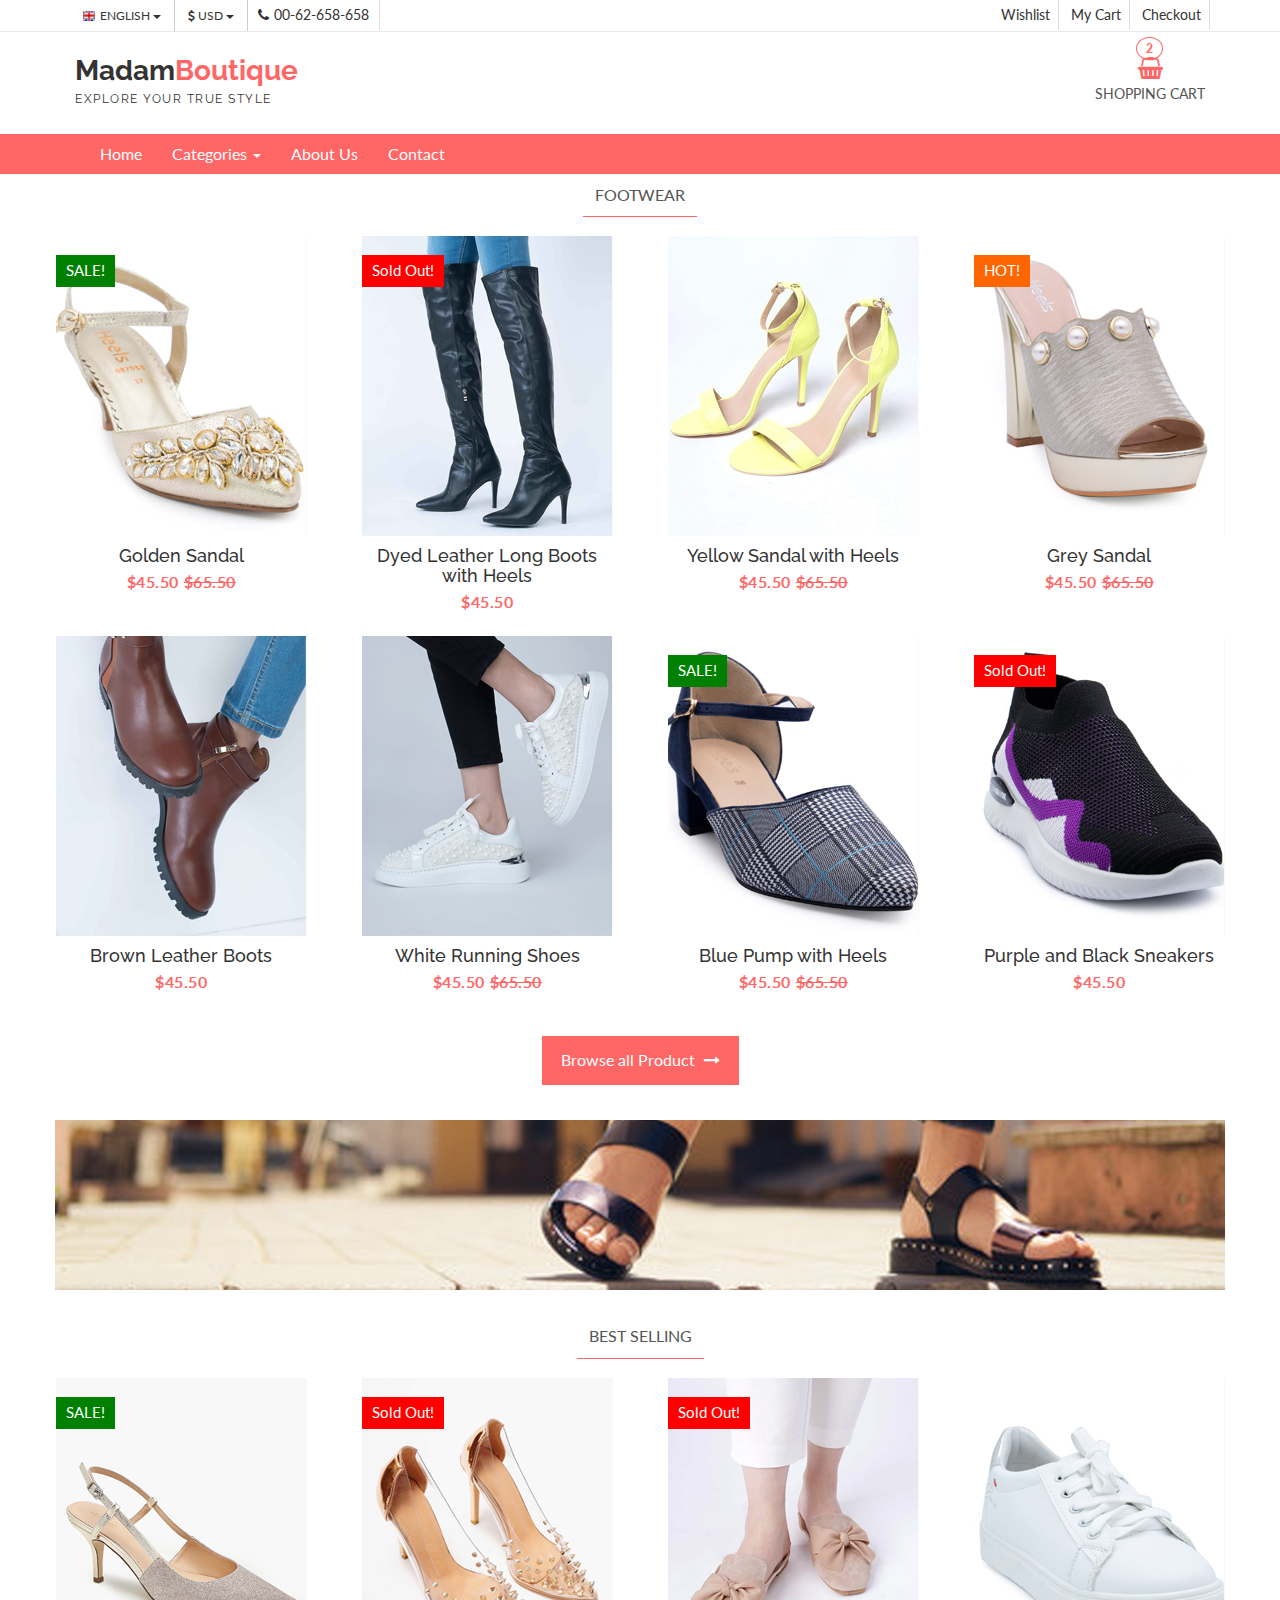
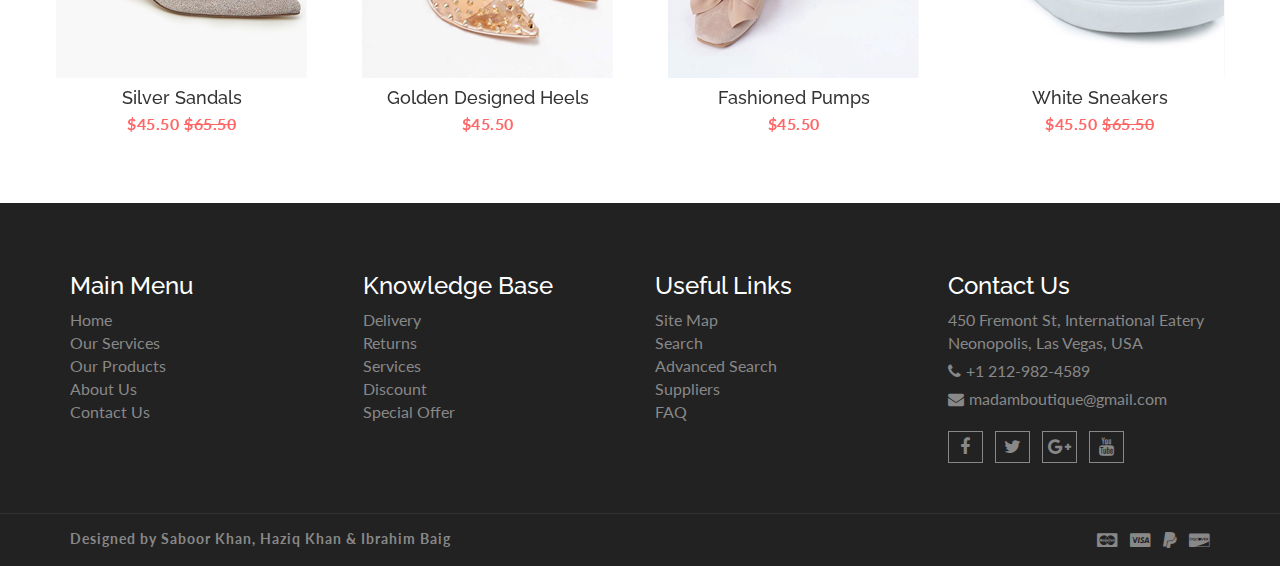
<file: Final Website/footwear.html>
<!DOCTYPE html>
<html lang="en">
  <head>
    <meta charset="utf-8">
    <meta http-equiv="X-UA-Compatible" content="IE=edge">
    <meta name="viewport" content="width=device-width, initial-scale=1">    
    <title>Madam Boutique | Footwear</title>
    <link rel="shortcut icon" href="img/favicon.png" type="image/x-icon">

    <!-- Font awesome -->
    <link href="css/font-awesome.css" rel="stylesheet">
    <!-- Bootstrap -->
    <link href="css/bootstrap.css" rel="stylesheet">   
    <!-- SmartMenus jQuery Bootstrap Addon CSS -->
    <link href="css/jquery.smartmenus.bootstrap.css" rel="stylesheet">
    <!-- Product view slider -->
    <link rel="stylesheet" type="text/css" href="css/jquery.simpleLens.css">    
    <!-- slick slider -->
    <link rel="stylesheet" type="text/css" href="css/slick.css">
    <!-- price picker slider -->
    <link rel="stylesheet" type="text/css" href="css/nouislider.css">
    <!-- Theme color -->
    <link id="switcher" href="css/theme-color/default-theme.css" rel="stylesheet">
    <!-- <link id="switcher" href="css/theme-color/bridge-theme.css" rel="stylesheet"> -->
    <!-- Top Slider CSS -->
    <link href="css/sequence-theme.modern-slide-in.css" rel="stylesheet" media="all">

    <!-- Main style sheet -->
    <link href="css/style.css" rel="stylesheet">    

    <!-- Google Font -->
    <link href='https://fonts.googleapis.com/css?family=Lato' rel='stylesheet' type='text/css'>
    <link href='https://fonts.googleapis.com/css?family=Raleway' rel='stylesheet' type='text/css'>
    

    <!-- HTML5 shim and Respond.js for IE8 support of HTML5 elements and media queries -->
    <!-- WARNING: Respond.js doesn't work if you view the page via file:// -->
    <!--[if lt IE 9]>
      <script src="https://oss.maxcdn.com/html5shiv/3.7.2/html5shiv.min.js"></script>
      <script src="https://oss.maxcdn.com/respond/1.4.2/respond.min.js"></script>
    <![endif]-->
  

  </head>
  <body> 
   <!-- wpf loader Two -->
    <div id="wpf-loader-two">          
      <div class="wpf-loader-two-inner">
        <span>Loading</span>
      </div>
    </div> 
    <!-- / wpf loader Two -->       
  <!-- SCROLL TOP BUTTON -->
    <a class="scrollToTop" href="#"><i class="fa fa-chevron-up"></i></a>
  <!-- END SCROLL TOP BUTTON -->


  <!-- Start header section -->
  <header id="aa-header">
    <!-- start header top  -->
    <div class="aa-header-top">
      <div class="container">
        <div class="row">
          <div class="col-md-12">
            <div class="aa-header-top-area">
              <!-- start header top left -->
              <div class="aa-header-top-left">
                <!-- start language -->
                <div class="aa-language">
                  <div class="dropdown">
                    <a class="btn dropdown-toggle" href="#" type="button" id="dropdownMenu1" data-toggle="dropdown" aria-haspopup="true" aria-expanded="true">
                      <img src="img/flag/english.jpg" alt="english flag">ENGLISH
                      <span class="caret"></span>
                    </a>
                    <ul class="dropdown-menu" aria-labelledby="dropdownMenu1">
                      <li><a><img src="img/flag/french.jpg" alt="">FRENCH</a></li>
                      <li><a><img src="img/flag/english.jpg" alt="">ENGLISH</a></li>
                    </ul>
                  </div>
                </div>
                <!-- / language -->

                <!-- start currency -->
                <div class="aa-currency">
                  <div class="dropdown">
                    <a class="btn dropdown-toggle" href="#" type="button" id="dropdownMenu1" data-toggle="dropdown" aria-haspopup="true" aria-expanded="true">
                      <i class="fa fa-usd"></i>USD
                      <span class="caret"></span>
                    </a>
                    <ul class="dropdown-menu" aria-labelledby="dropdownMenu1">
                      <li><a><i class="fa fa-euro"></i>EURO</a></li>
                      <li><a><i class="fa fa-jpy"></i>YEN</a></li>
                    </ul>
                  </div>
                </div>
                <!-- / currency -->
                <!-- start cellphone -->
                <div class="cellphone hidden-xs">
                  <p><span class="fa fa-phone"></span>00-62-658-658</p>
                </div>
                <!-- / cellphone -->
              </div>
               <!-- / header top left -->
               <div class="aa-header-top-right">
                <ul class="aa-head-top-nav-right">
                  <li class="hidden-xs"><a>Wishlist</a></li>
                  <li class="hidden-xs"><a>My Cart</a></li>
                  <li class="hidden-xs"><a>Checkout</a></li>
                </ul>
              </div>
            </div>
          </div>
        </div>
      </div>
    </div>
    <!-- / header top  -->

    <!-- start header bottom  -->
    <div class="aa-header-bottom">
      <div class="container">
        <div class="row">
          <div class="col-md-12">
            <div class="aa-header-bottom-area">
              <!-- logo  -->
              <div class="aa-logo">
                <!-- Text based logo -->
                <a href="index.html">
                  <p>Madam<strong>Boutique</strong> <span>Explore your true style</span></p>
                </a>
                <!-- img based logo -->
                <!-- <a href="index.html"><img src="img/logo.jpg" alt="logo img"></a> -->
              </div>
              <!-- / logo  -->
             <!-- cart box -->
             <div class="aa-cartbox">
              <a class="aa-cart-link" href="#">
                <span class="fa fa-shopping-basket"></span>
                <span class="aa-cart-title">SHOPPING CART</span>
                <span class="aa-cart-notify">2</span>
              </a>
              <div class="aa-cartbox-summary">
                <ul>
                  <li>
                    <a class="aa-cartbox-img"><img src="img/best6us.jpg" alt="img"></a>
                    <div class="aa-cartbox-info">
                      <h4><a>Product Name</a></h4>
                      <p>1 x $250</p>
                    </div>
                    <a class="aa-remove-product" href="#"><span class="fa fa-times"></span></a>
                  </li>
                  <li>
                    <a class="aa-cartbox-img"><img src="img/stiched2.jpg" alt="img"></a>
                    <div class="aa-cartbox-info">
                      <h4><aProduct Name</a></h4>
                      <p>1 x $250</p>
                    </div>
                    <a class="aa-remove-product" href="#"><span class="fa fa-times"></span></a>
                  </li>                    
                  <li>
                    <span class="aa-cartbox-total-title">
                      Total
                    </span>
                    <span class="aa-cartbox-total-price">
                      $500
                    </span>
                  </li>
                </ul>
                <a class="aa-cartbox-checkout aa-primary-btn" href="contact.html">Checkout</a>
              </div>
            </div>
            <!-- / cart box -->        
            </div>
          </div>
        </div>
      </div>
    </div>
    <!-- / header bottom  -->
  </header>
  <!-- / header section -->
  <!-- menu -->
  <section id="menu">
    <div class="container">
      <div class="menu-area">
        <!-- Navbar -->
        <div class="navbar navbar-default" role="navigation">
          <div class="navbar-header">
            <button type="button" class="navbar-toggle" data-toggle="collapse" data-target=".navbar-collapse">
              <span class="sr-only">Toggle navigation</span>
              <span class="icon-bar"></span>
              <span class="icon-bar"></span>
              <span class="icon-bar"></span>
            </button>          
          </div>
          <div class="navbar-collapse collapse">
            <!-- Left nav -->
            <ul class="nav navbar-nav">
              <li><a href="index.html">Home</a></li>
              <li><a href="#">Categories <span class="caret"></span></a>
                <ul class="dropdown-menu">  
                  <li><a href="stiched.html">Stiched</a></li>                                                                
                  <li><a href="unstiched.html">Un Stiched</a></li>              
                  <li><a href="footwear.html">Footwear</a></li>
                  <li><a href="eyewear.html">Eyewear</a></li>
                  <li><a href="bags.html">Bags</a></li>                
              </ul>
                    
       
      
              <li><a href="about.html">About Us</a></li>
              <li><a href="contact.html">Contact</a></li>
              </li>
            </ul>
          </div><!--/.nav-collapse -->
        </div>
      </div>       
    </div>
  </section>
  <!-- / menu -->


<!-- Gallery -->
<section id="aa-product">
  <div class="container">
    <div class="row">
      <div class="col-md-12">
        <div class="row">
          <div class="aa-product-area">
            <div class="aa-product-inner">
              <!-- start prduct navigation -->
               <ul class="nav nav-tabs aa-products-tab">
                  <li class="active"><a href="#men" data-toggle="tab">FOOTWEAR</a></li>
                  
                </ul>
                <!-- Tab panes -->
                <div class="tab-content">
                  <!-- Start men product category -->
                  <div class="tab-pane fade in active" id="men">
                    <ul class="aa-product-catg">
                      <!-- start single product item -->
                      <li>
                        <figure>
                          <a class="aa-product-img" href=""><img src="img/f1.jpg" alt=""></a>
                          <a class="aa-add-card-btn"href="contact.html"><span class="fa fa-shopping-cart"></span>Add To Cart</a>
                            <figcaption>
                            <h4 class="aa-product-title"><a>Golden Sandal</a></h4>
                            <span class="aa-product-price">$45.50</span><span class="aa-product-price"><del>$65.50</del></span>
                          </figcaption>
                        </figure>                        
                        <div class="aa-product-hvr-content">
                          <a href="" data-toggle="tooltip" data-placement="top" title="Add to Wishlist"><span class="fa fa-heart-o"></span></a>
                          <a href="" data-toggle="tooltip" data-placement="top" title="Compare"><span class="fa fa-exchange"></span></a>
                        </div>
                        <!-- product badge -->
                        <span class="aa-badge aa-sale">SALE!</span>
                      </li>
                      <!-- start single product item -->
                      <li>
                        <figure>
                          <a class="aa-product-img" href=""><img src="img/f2.jpg" alt=""></a>
                          <a class="aa-add-card-btn"href="contact.html"><span class="fa fa-shopping-cart"></span>Add To Cart</a>
                           <figcaption>
                            <h4 class="aa-product-title"><a>Dyed Leather Long Boots with Heels</a></h4>
                            <span class="aa-product-price">$45.50</span>
                          </figcaption>
                        </figure>                         
                        <div class="aa-product-hvr-content">
                          <a href="" data-toggle="tooltip" data-placement="top" title="Add to Wishlist"><span class="fa fa-heart-o"></span></a>
                          <a href="" data-toggle="tooltip" data-placement="top" title="Compare"><span class="fa fa-exchange"></span></a>
                        </div>
                        <!-- product badge -->
                         <span class="aa-badge aa-sold-out">Sold Out!</span>
                      </li>
                      <!-- start single product item -->
                      <li>
                        <figure>
                          <a class="aa-product-img" href=""><img src="img/f3.jpg" alt=""></a>
                          <a class="aa-add-card-btn"href="contact.html"><span class="fa fa-shopping-cart"></span>Add To Cart</a>
                           <figcaption>
                            <h4 class="aa-product-title"><a>Yellow Sandal with Heels</a></h4>
                            <span class="aa-product-price">$45.50</span><span class="aa-product-price"><del>$65.50</del></span>
                          </figcaption>
                        </figure>                         
                        <div class="aa-product-hvr-content">
                          <a href="" data-toggle="tooltip" data-placement="top" title="Add to Wishlist"><span class="fa fa-heart-o"></span></a>
                          <a href="" data-toggle="tooltip" data-placement="top" title="Compare"><span class="fa fa-exchange"></span></a>
                        </div>
                      </li>
                      <!-- start single product item -->
                      <li>
                        <figure>
                          <a class="aa-product-img" href=""><img src="img/f4.jpg" alt=""></a>
                          <a class="aa-add-card-btn"href="contact.html"><span class="fa fa-shopping-cart"></span>Add To Cart</a>
                          <figcaption>
                            <h4 class="aa-product-title"><a>Grey Sandal</a></h4>
                            <span class="aa-product-price">$45.50</span><span class="aa-product-price"><del>$65.50</del></span>
                          </figcaption>
                        </figure>                          
                        <div class="aa-product-hvr-content">
                          <a href="" data-toggle="tooltip" data-placement="top" title="Add to Wishlist"><span class="fa fa-heart-o"></span></a>
                          <a href="" data-toggle="tooltip" data-placement="top" title="Compare"><span class="fa fa-exchange"></span></a>
                        </div>
                        <!-- product badge -->
                        <span class="aa-badge aa-hot">HOT!</span>
                      </li>
                      <!-- start single product item -->
                      <li>
                        <figure>
                          <a class="aa-product-img" href=""><img src="img/f5.jpg" alt=""></a>
                          <a class="aa-add-card-btn"href="contact.html"><span class="fa fa-shopping-cart"></span>Add To Cart</a>
                          <figcaption>
                            <h4 class="aa-product-title"><a>Brown Leather Boots</a></h4>
                            <span class="aa-product-price">$45.50</span>
                          </figcaption>
                        </figure>                          
                        <div class="aa-product-hvr-content">
                         <a href="" data-toggle="tooltip" data-placement="top" title="Add to Wishlist"><span class="fa fa-heart-o"></span></a>
                          <a href="" data-toggle="tooltip" data-placement="top" title="Compare"><span class="fa fa-exchange"></span></a>
                        </div>
                      </li>
                      <!-- start single product item -->
                      <li>
                        <figure>
                          <a class="aa-product-img" href=""><img src="img/f6.jpg" alt=""></a>
                          <a class="aa-add-card-btn"href="contact.html"><span class="fa fa-shopping-cart"></span>Add To Cart</a>
                          <figcaption>
                            <h4 class="aa-product-title"><a>White Running Shoes</a></h4>
                            <span class="aa-product-price">$45.50</span><span class="aa-product-price"><del>$65.50</del></span>
                          </figcaption>
                        </figure>                          
                        <div class="aa-product-hvr-content">
                          <a href="" data-toggle="tooltip" data-placement="top" title="Add to Wishlist"><span class="fa fa-heart-o"></span></a>
                          <a href="" data-toggle="tooltip" data-placement="top" title="Compare"><span class="fa fa-exchange"></span></a>
                        </div>
                      </li>
                      <!-- start single product item -->
                      <li>
                        <figure>
                          <a class="aa-product-img" href=""><img src="img/f7.jpg" alt=""></a>
                          <a class="aa-add-card-btn"href="contact.html"><span class="fa fa-shopping-cart"></span>Add To Cart</a>
                          <figcaption>
                            <h4 class="aa-product-title"><a>Blue Pump with Heels</a></h4>
                            <span class="aa-product-price">$45.50</span><span class="aa-product-price"><del>$65.50</del></span>
                          </figcaption>
                        </figure>                          
                        <div class="aa-product-hvr-content">
                          <a href="" data-toggle="tooltip" data-placement="top" title="Add to Wishlist"><span class="fa fa-heart-o"></span></a>
                          <a href="" data-toggle="tooltip" data-placement="top" title="Compare"><span class="fa fa-exchange"></span></a>
                        </div>
                        <!-- product badge -->
                        <span class="aa-badge aa-sale">SALE!</span>
                      </li>
                      <!-- start single product item -->
                      <li>
                        <figure>
                          <a class="aa-product-img" href=""><img src="img/f8.jpg" alt=""></a>
                          <a class="aa-add-card-btn"href="contact.html"><span class="fa fa-shopping-cart"></span>Add To Cart</a>
                          <figcaption>
                            <h4 class="aa-product-title"><a>Purple and Black Sneakers</a></h4>
                            <span class="aa-product-price">$45.50</span>
                          </figcaption>
                        </figure>                         
                        <div class="aa-product-hvr-content">
                          <a href="" data-toggle="tooltip" data-placement="top" title="Add to Wishlist"><span class="fa fa-heart-o"></span></a>
                          <a href="" data-toggle="tooltip" data-placement="top" title="Compare"><span class="fa fa-exchange"></span></a>
                        </div>
                        <!-- product badge -->
                         <span class="aa-badge aa-sold-out">Sold Out!</span>
                      </li>                        
                    </ul>
                    <a class="aa-browse-btn" href="contact.html">Browse all Product <span class="fa fa-long-arrow-right"></span></a>
                  </div>
                  <!-- / men product category -->     
            </div>
          </div>
        </div>
      </div>
    </div>
  </div>
</section>
<!-- / Products section -->
<!-- banner section -->
<section id="aa-banner">
  <div class="container">
    <div class="row">
      <div class="col-md-12">        
        <div class="row">
          <div class="aa-banner-area">
          <a><img src="img/fashion-banner3.jpg" alt="fashion banner img"></a>
        </div>
        </div>
      </div>
    </div>
  </div>
</section>
<!-- popular section -->
<section id="aa-popular-category">
  <div class="container">
    <div class="row">
      <div class="col-md-12">
        <div class="row">
          <div class="aa-popular-category-area">
            <!-- start prduct navigation -->
           <ul class="nav nav-tabs aa-products-tab">
              <li class="active"><a href="#popular" data-toggle="tab">Best Selling</a></li>           
            </ul>
            <!-- Tab panes -->
            <div class="tab-content">
              <!-- Start men popular category -->
              <div class="tab-pane fade in active" id="popular">
                <ul class="aa-product-catg aa-popular-slider">
                  <!-- start single product item -->
                  <li>
                    <figure>
                      <a class="aa-product-img" href=""><img src="img/f9.jpg" alt=""></a>
                      <a class="aa-add-card-btn"href="contact.html"><span class="fa fa-shopping-cart"></span>Add To Cart</a>
                       <figcaption>
                        <h4 class="aa-product-title"><a>Silver Sandals</a></h4>
                        <span class="aa-product-price">$45.50</span><span class="aa-product-price"><del>$65.50</del></span>
                      </figcaption>
                    </figure>                     
                    <div class="aa-product-hvr-content">
                      <a href="" data-toggle="tooltip" data-placement="top" title="Add to Wishlist"><span class="fa fa-heart-o"></span></a>
                      <a href="" data-toggle="tooltip" data-placement="top" title="Compare"><span class="fa fa-exchange"></span></a>
                    </div>
                    <!-- product badge -->
                    <span class="aa-badge aa-sale">SALE!</span>
                  </li>
                   <!-- start single product item -->
                  <li>
                    <figure>
                      <a class="aa-product-img" href=""><img src="img/f10.jpg" alt=""></a>
                      <a class="aa-add-card-btn"href="contact.html"><span class="fa fa-shopping-cart"></span>Add To Cart</a>
                      <figcaption>
                        <h4 class="aa-product-title"><a>Golden Designed Heels</a></h4>
                        <span class="aa-product-price">$45.50</span>
                      </figcaption>
                    </figure>                      
                    <div class="aa-product-hvr-content">
                      <a href="" data-toggle="tooltip" data-placement="top" title="Add to Wishlist"><span class="fa fa-heart-o"></span></a>
                      <a href="" data-toggle="tooltip" data-placement="top" title="Compare"><span class="fa fa-exchange"></span></a>
                    </div>
                    <!-- product badge -->
                     <span class="aa-badge aa-sold-out">Sold Out!</span>
                  </li>
                  <!-- start single product item -->
                  <li>
                    <figure>
                      <a class="aa-product-img" href=""><img src="img/f11.jpg" alt=""></a>
                      <a class="aa-add-card-btn"href="contact.html"><span class="fa fa-shopping-cart"></span>Add To Cart</a>
                    </figure>
                    <figcaption>
                      <h4 class="aa-product-title"><a>Fashioned Pumps</a></h4>
                      <span class="aa-product-price">$45.50</span>
                    </figcaption>
                    <div class="aa-product-hvr-content">
                      <a href="" data-toggle="tooltip" data-placement="top" title="Add to Wishlist"><span class="fa fa-heart-o"></span></a>
                      <a href="" data-toggle="tooltip" data-placement="top" title="Compare"><span class="fa fa-exchange"></span></a>
                    </div>
                    <!-- product badge -->
                     <span class="aa-badge aa-sold-out">Sold Out!</span>
                  </li>
                  <!-- start single product item -->
                  <li>
                    <figure>
                      <a class="aa-product-img" href=""><img src="img/f12.jpg" alt=""></a>
                      <a class="aa-add-card-btn"href="contact.html"><span class="fa fa-shopping-cart"></span>Add To Cart</a>
                       <figcaption>
                        <h4 class="aa-product-title"><a>White Sneakers</a></h4>
                        <span class="aa-product-price">$45.50</span><span class="aa-product-price"><del>$65.50</del></span>
                      </figcaption>
                    </figure>                     
                    <div class="aa-product-hvr-content">
                      <a href="" data-toggle="tooltip" data-placement="top" title="Add to Wishlist"><span class="fa fa-heart-o"></span></a>
                      <a href="" data-toggle="tooltip" data-placement="top" title="Compare"><span class="fa fa-exchange"></span></a>
                    </div>
                  </li>                  
              <!-- / popular product category -->      
            </div>
          </div>
        </div> 
      </div>
    </div>
  </div>
</section>
<!-- / popular section -->









<!-- footer -->  
  <footer id="aa-footer">
    <!-- footer bottom -->
    <div class="aa-footer-top">
     <div class="container">
        <div class="row">
        <div class="col-md-12">
          <div class="aa-footer-top-area">
            <div class="row">
              <div class="col-md-3 col-sm-6">
                <div class="aa-footer-widget">
                  <h3>Main Menu</h3>
                  <ul class="aa-footer-nav">
                    <li><a href="index.html">Home</a></li>
                    <li><a href="index.html">Our Services</a></li>
                    <li><a href="stiched.html">Our Products</a></li>
                    <li><a href="about.html">About Us</a></li>
                    <li><a href="contact.html">Contact Us</a></li>
                  </ul>
                </div>
              </div>
              <div class="col-md-3 col-sm-6">
                <div class="aa-footer-widget">
                  <div class="aa-footer-widget">
                    <h3>Knowledge Base</h3>
                    <ul class="aa-footer-nav">
                      <li><a>Delivery</a></li>
                      <li><a>Returns</a></li>
                      <li><a>Services</a></li>
                      <li><a>Discount</a></li>
                      <li><a>Special Offer</a></li>
                    </ul>
                  </div>
                </div>
              </div>
              <div class="col-md-3 col-sm-6">
                <div class="aa-footer-widget">
                  <div class="aa-footer-widget">
                    <h3>Useful Links</h3>
                    <ul class="aa-footer-nav">
                      <li><a>Site Map</a></li>
                      <li><a>Search</a></li>
                      <li><a>Advanced Search</a></li>
                      <li><a>Suppliers</a></li>
                      <li><a>FAQ</a></li>
                    </ul>
                  </div>
                </div>
              </div>
              <div class="col-md-3 col-sm-6">
                <div class="aa-footer-widget">
                  <div class="aa-footer-widget">
                    <h3>Contact Us</h3>
                    <address>
                      <p> 450 Fremont St, International Eatery Neonopolis, Las Vegas, USA</p>
                      <p><span class="fa fa-phone"></span>+1 212-982-4589</p>
                      <p><span class="fa fa-envelope"></span>madamboutique@gmail.com</p>
                    </address>
                    <div class="aa-footer-social">
                      <a><span class="fa fa-facebook"></span></a>
                      <a><span class="fa fa-twitter"></span></a>
                      <a><span class="fa fa-google-plus"></span></a>
                      <a><span class="fa fa-youtube"></span></a>
                    </div>
                  </div>
                </div>
              </div>
            </div>
          </div>
        </div>
      </div>
     </div>
    </div>
    <!-- footer-bottom -->
    <div class="aa-footer-bottom">
      <div class="container">
        <div class="row">
        <div class="col-md-12">
          <div class="aa-footer-bottom-area">
            <p>Designed by <a>Saboor Khan, Haziq Khan & Ibrahim Baig</a></p>
            <div class="aa-footer-payment">
              <span class="fa fa-cc-mastercard"></span>
              <span class="fa fa-cc-visa"></span>
              <span class="fa fa-paypal"></span>
              <span class="fa fa-cc-discover"></span>
            </div>
          </div>
        </div>
      </div>
      </div>
    </div>
  </footer>
  <!-- / footer -->

  

  <!-- jQuery library -->
  <script src="https://ajax.googleapis.com/ajax/libs/jquery/1.11.3/jquery.min.js"></script>
  <!-- Include all compiled plugins (below), or include individual files as needed -->
  <script src="js/bootstrap.js"></script>  
  <!-- SmartMenus jQuery plugin -->
  <script type="text/javascript" src="js/jquery.smartmenus.js"></script>
  <!-- SmartMenus jQuery Bootstrap Addon -->
  <script type="text/javascript" src="js/jquery.smartmenus.bootstrap.js"></script>  
  <!-- To Slider JS -->
  <script src="js/sequence.js"></script>
  <script src="js/sequence-theme.modern-slide-in.js"></script>  
  <!-- Product view slider -->
  <script type="text/javascript" src="js/jquery.simpleGallery.js"></script>
  <script type="text/javascript" src="js/jquery.simpleLens.js"></script>
  <!-- slick slider -->
  <script type="text/javascript" src="js/slick.js"></script>
  <!-- Price picker slider -->
  <script type="text/javascript" src="js/nouislider.js"></script>
  <!-- Custom js -->
  <script src="js/custom.js"></script> 
  </body>
  </html>
</file>
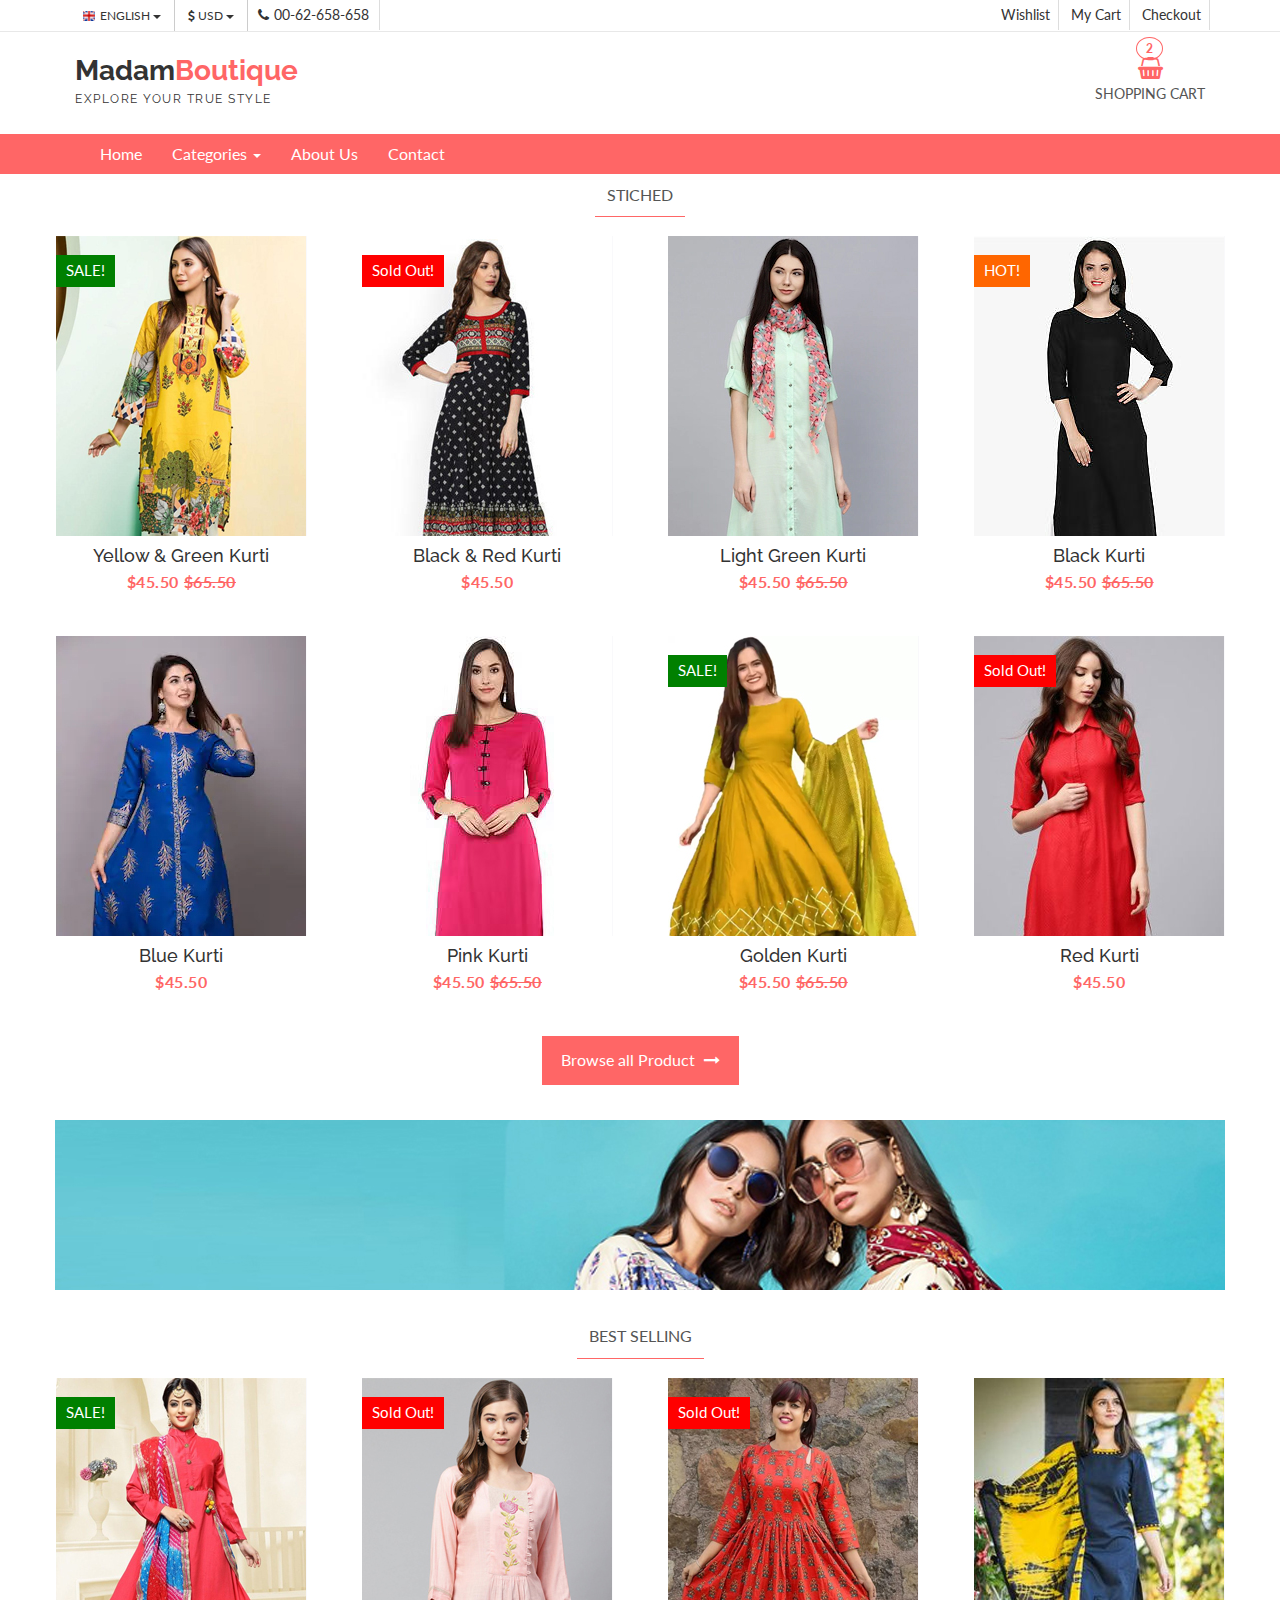
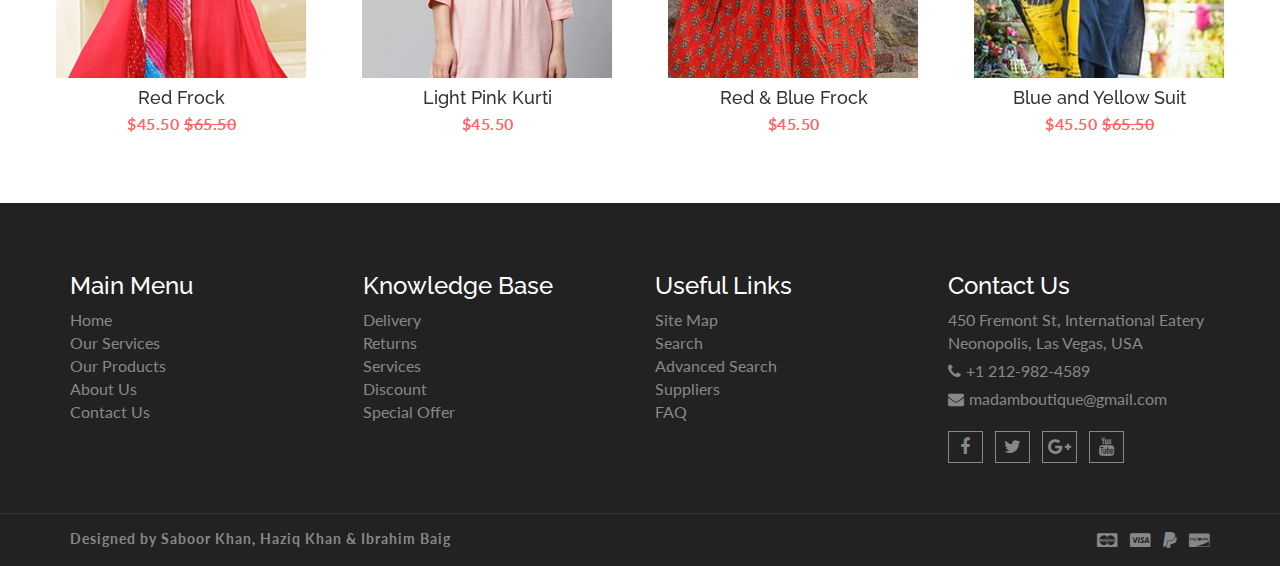
<file: Final Website/stiched.html>
<!DOCTYPE html>
<html lang="en">
  <head>
    <meta charset="utf-8">
    <meta http-equiv="X-UA-Compatible" content="IE=edge">
    <meta name="viewport" content="width=device-width, initial-scale=1">    
    <title>Madam Boutique | Stiched</title>
    <link rel="shortcut icon" href="img/favicon.png" type="image/x-icon">

    <!-- Font awesome -->
    <link href="css/font-awesome.css" rel="stylesheet">
    <!-- Bootstrap -->
    <link href="css/bootstrap.css" rel="stylesheet">   
    <!-- SmartMenus jQuery Bootstrap Addon CSS -->
    <link href="css/jquery.smartmenus.bootstrap.css" rel="stylesheet">
    <!-- Product view slider -->
    <link rel="stylesheet" type="text/css" href="css/jquery.simpleLens.css">    
    <!-- slick slider -->
    <link rel="stylesheet" type="text/css" href="css/slick.css">
    <!-- price picker slider -->
    <link rel="stylesheet" type="text/css" href="css/nouislider.css">
    <!-- Theme color -->
    <link id="switcher" href="css/theme-color/default-theme.css" rel="stylesheet">
    <!-- <link id="switcher" href="css/theme-color/bridge-theme.css" rel="stylesheet"> -->
    <!-- Top Slider CSS -->
    <link href="css/sequence-theme.modern-slide-in.css" rel="stylesheet" media="all">

    <!-- Main style sheet -->
    <link href="css/style.css" rel="stylesheet">    

    <!-- Google Font -->
    <link href='https://fonts.googleapis.com/css?family=Lato' rel='stylesheet' type='text/css'>
    <link href='https://fonts.googleapis.com/css?family=Raleway' rel='stylesheet' type='text/css'>
    

    <!-- HTML5 shim and Respond.js for IE8 support of HTML5 elements and media queries -->
    <!-- WARNING: Respond.js doesn't work if you view the page via file:// -->
    <!--[if lt IE 9]>
      <script src="https://oss.maxcdn.com/html5shiv/3.7.2/html5shiv.min.js"></script>
      <script src="https://oss.maxcdn.com/respond/1.4.2/respond.min.js"></script>
    <![endif]-->
  

  </head>
  <body> 
   <!-- wpf loader Two -->
    <div id="wpf-loader-two">          
      <div class="wpf-loader-two-inner">
        <span>Loading</span>
      </div>
    </div> 
    <!-- / wpf loader Two -->       
  <!-- SCROLL TOP BUTTON -->
    <a class="scrollToTop" href="#"><i class="fa fa-chevron-up"></i></a>
  <!-- END SCROLL TOP BUTTON -->


  <!-- Start header section -->
  <header id="aa-header">
    <!-- start header top  -->
    <div class="aa-header-top">
      <div class="container">
        <div class="row">
          <div class="col-md-12">
            <div class="aa-header-top-area">
              <!-- start header top left -->
              <div class="aa-header-top-left">
                <!-- start language -->
                <div class="aa-language">
                  <div class="dropdown">
                    <a class="btn dropdown-toggle" href="#" type="button" id="dropdownMenu1" data-toggle="dropdown" aria-haspopup="true" aria-expanded="true">
                      <img src="img/flag/english.jpg" alt="english flag">ENGLISH
                      <span class="caret"></span>
                    </a>
                    <ul class="dropdown-menu" aria-labelledby="dropdownMenu1">
                      <li><a><img src="img/flag/french.jpg" alt="">FRENCH</a></li>
                      <li><a><img src="img/flag/english.jpg" alt="">ENGLISH</a></li>
                    </ul>
                  </div>
                </div>
                <!-- / language -->

                <!-- start currency -->
                <div class="aa-currency">
                  <div class="dropdown">
                    <a class="btn dropdown-toggle"  type="button" id="dropdownMenu1" data-toggle="dropdown" aria-haspopup="true" aria-expanded="true">
                      <i class="fa fa-usd"></i>USD
                      <span class="caret"></span>
                    </a>
                    <ul class="dropdown-menu" aria-labelledby="dropdownMenu1">
                      <li><a><i class="fa fa-euro"></i>EURO</a></li>
                      <li><a><i class="fa fa-jpy"></i>YEN</a></li>
                    </ul>
                  </div>
                </div>
                <!-- / currency -->
                <!-- start cellphone -->
                <div class="cellphone hidden-xs">
                  <p><span class="fa fa-phone"></span>00-62-658-658</p>
                </div>
                <!-- / cellphone -->
              </div>
              <!-- / header top left -->
              <div class="aa-header-top-right">
                <ul class="aa-head-top-nav-right">
                  <li class="hidden-xs"><a>Wishlist</a></li>
                  <li class="hidden-xs"><a>My Cart</a></li>
                  <li class="hidden-xs"><a>Checkout</a></li>
                </ul>
              </div>
            </div>
          </div>
        </div>
      </div>
    </div>
    <!-- / header top  -->
    <!-- start header bottom  -->
    <div class="aa-header-bottom">
      <div class="container">
        <div class="row">
          <div class="col-md-12">
            <div class="aa-header-bottom-area">
              <!-- logo  -->
              <div class="aa-logo">
                <!-- Text based logo -->
                <a href="index.html">
                  <p>Madam<strong>Boutique</strong> <span>Explore your true style</span></p>
                </a>
                <!-- img based logo -->
                <!-- <a href="index.html"><img src="img/logo.jpg" alt="logo img"></a> -->
              </div>
              <!-- / logo  -->
           <!-- cart box -->
           <div class="aa-cartbox">
            <a class="aa-cart-link" href="">
              <span class="fa fa-shopping-basket"></span>
              <span class="aa-cart-title">SHOPPING CART</span>
              <span class="aa-cart-notify">2</span>
            </a>
            <div class="aa-cartbox-summary">
              <ul>
                <li>
                  <a class="aa-cartbox-img"><img src="img/best6us.jpg" alt="img"></a>
                  <div class="aa-cartbox-info">
                    <h4><a>Product Name</a></h4>
                    <p>1 x $250</p>
                  </div>
                  <a class="aa-remove-product"><span class="fa fa-times"></span></a>
                </li>
                <li>
                  <a class="aa-cartbox-img"><img src="img/stiched2.jpg" alt="img"></a>
                  <div class="aa-cartbox-info">
                    <h4><a>Product Name</a></h4>
                    <p>1 x $250</p>
                  </div>
                  <a class="aa-remove-product"><span class="fa fa-times"></span></a>
                </li>                    
                <li>
                  <span class="aa-cartbox-total-title">
                    Total
                  </span>
                  <span class="aa-cartbox-total-price">
                    $500
                  </span>
                </li>
              </ul>
              <a class="aa-cartbox-checkout aa-primary-btn" href="contact.html">Checkout</a>
            </div>
          </div>
          <!-- / cart box -->        
            </div>
          </div>
        </div>
      </div>
    </div>
    <!-- / header bottom  -->
  </header>
  <!-- / header section -->
  <!-- menu -->
  <section id="menu">
    <div class="container">
      <div class="menu-area">
        <!-- Navbar -->
        <div class="navbar navbar-default" role="navigation">
          <div class="navbar-header">
            <button type="button" class="navbar-toggle" data-toggle="collapse" data-target=".navbar-collapse">
              <span class="sr-only">Toggle navigation</span>
              <span class="icon-bar"></span>
              <span class="icon-bar"></span>
              <span class="icon-bar"></span>
            </button>          
          </div>
          <div class="navbar-collapse collapse">
            <!-- Left nav -->
            <ul class="nav navbar-nav">
              <li><a href="index.html">Home</a></li>
              <li><a href="#"> Categories <span class="caret"></span></a>
                <ul class="dropdown-menu">  
                  <li><a href="stiched.html">Stiched</a></li>                                                                
                  <li><a href="unstiched.html">Un Stiched</a></li>              
                  <li><a href="footwear.html">Footwear</a></li>
                  <li><a href="eyewear.html">Eyewear</a></li>
                  <li><a href="bags.html">Bags</a></li>                
              </ul>
                    
       
      
              <li><a href="about.html">About Us</a></li>
              <li><a href="contact.html">Contact</a></li>
              </li>
            </ul>
          </div><!--/.nav-collapse -->
        </div>
      </div>       
    </div>
  </section>
  <!-- / menu -->




<!-- Gallery -->
  <section id="aa-product">
    <div class="container">
      <div class="row">
        <div class="col-md-12">
          <div class="row">
            <div class="aa-product-area">
              <div class="aa-product-inner">
                <!-- start prduct navigation -->
                 <ul class="nav nav-tabs aa-products-tab">
                    <li class="active"><a href="#men" data-toggle="tab">STICHED</a></li>
                    
                  </ul>
                  <!-- Tab panes -->
                  <div class="tab-content">
                    <!-- Start men product category -->
                    <div class="tab-pane fade in active" id="men">
                      <ul class="aa-product-catg">
                        <!-- start single product item -->
                        <li>
                          <figure>
                            <a class="aa-product-img" href=""><img src="img/stiched1.jpg" alt=""></a>
                            <a class="aa-add-card-btn"href="contact.html"><span class="fa fa-shopping-cart"></span>Add To Cart</a>
                              <figcaption>
                              <h4 class="aa-product-title"><a>Yellow & Green Kurti</a></h4>
                              <span class="aa-product-price">$45.50</span><span class="aa-product-price"><del>$65.50</del></span>
                            </figcaption>
                          </figure>                        
                          <div class="aa-product-hvr-content">
                            <a href="" data-toggle="tooltip" data-placement="top" title="Add to Wishlist"><span class="fa fa-heart-o"></span></a>
                            <a href="" data-toggle="tooltip" data-placement="top" title="Compare"><span class="fa fa-exchange"></span></a>
                          </div>
                          <!-- product badge -->
                          <span class="aa-badge aa-sale">SALE!</span>
                        </li>
                        <!-- start single product item -->
                        <li>
                          <figure>
                            <a class="aa-product-img" href=""><img src="img/stiched2.jpg" alt=""></a>
                            <a class="aa-add-card-btn"href="contact.html"><span class="fa fa-shopping-cart"></span>Add To Cart</a>
                             <figcaption>
                              <h4 class="aa-product-title"><a>Black & Red Kurti</a></h4>
                              <span class="aa-product-price">$45.50</span>
                            </figcaption>
                          </figure>                         
                          <div class="aa-product-hvr-content">
                            <a href="" data-toggle="tooltip" data-placement="top" title="Add to Wishlist"><span class="fa fa-heart-o"></span></a>
                            <a href="" data-toggle="tooltip" data-placement="top" title="Compare"><span class="fa fa-exchange"></span></a>
                          </div>
                          <!-- product badge -->
                           <span class="aa-badge aa-sold-out">Sold Out!</span>
                        </li>
                        <!-- start single product item -->
                        <li>
                          <figure>
                            <a class="aa-product-img" href=""><img src="img/stiched3.jpg" alt=""></a>
                            <a class="aa-add-card-btn"href="contact.html"><span class="fa fa-shopping-cart"></span>Add To Cart</a>
                             <figcaption>
                              <h4 class="aa-product-title"><a>Light Green Kurti</a></h4>
                              <span class="aa-product-price">$45.50</span><span class="aa-product-price"><del>$65.50</del></span>
                            </figcaption>
                          </figure>                         
                          <div class="aa-product-hvr-content">
                            <a href="" data-toggle="tooltip" data-placement="top" title="Add to Wishlist"><span class="fa fa-heart-o"></span></a>
                            <a href="" data-toggle="tooltip" data-placement="top" title="Compare"><span class="fa fa-exchange"></span></a>
                          </div>
                        </li>
                        <!-- start single product item -->
                        <li>
                          <figure>
                            <a class="aa-product-img" href=""><img src="img/stiched4.jpg" alt=""></a>
                            <a class="aa-add-card-btn"href="contact.html"><span class="fa fa-shopping-cart"></span>Add To Cart</a>
                            <figcaption>
                              <h4 class="aa-product-title"><a>Black Kurti</a></h4>
                              <span class="aa-product-price">$45.50</span><span class="aa-product-price"><del>$65.50</del></span>
                            </figcaption>
                          </figure>                          
                          <div class="aa-product-hvr-content">
                            <a href="" data-toggle="tooltip" data-placement="top" title="Add to Wishlist"><span class="fa fa-heart-o"></span></a>
                            <a href="" data-toggle="tooltip" data-placement="top" title="Compare"><span class="fa fa-exchange"></span></a>
                          </div>
                          <!-- product badge -->
                          <span class="aa-badge aa-hot">HOT!</span>
                        </li>
                        <!-- start single product item -->
                        <li>
                          <figure>
                            <a class="aa-product-img" href=""><img src="img/stiched5.jpg" alt=""></a>
                            <a class="aa-add-card-btn"href="contact.html"><span class="fa fa-shopping-cart"></span>Add To Cart</a>
                            <figcaption>
                              <h4 class="aa-product-title"><a>Blue Kurti</a></h4>
                              <span class="aa-product-price">$45.50</span>
                            </figcaption>
                          </figure>                          
                          <div class="aa-product-hvr-content">
                           <a href="" data-toggle="tooltip" data-placement="top" title="Add to Wishlist"><span class="fa fa-heart-o"></span></a>
                            <a href="" data-toggle="tooltip" data-placement="top" title="Compare"><span class="fa fa-exchange"></span></a>
                          </div>
                        </li>
                        <!-- start single product item -->
                        <li>
                          <figure>
                            <a class="aa-product-img" href=""><img src="img/stiched6.jpg" alt=""></a>
                            <a class="aa-add-card-btn"href="contact.html"><span class="fa fa-shopping-cart"></span>Add To Cart</a>
                            <figcaption>
                              <h4 class="aa-product-title"><a>Pink Kurti</a></h4>
                              <span class="aa-product-price">$45.50</span><span class="aa-product-price"><del>$65.50</del></span>
                            </figcaption>
                          </figure>                          
                          <div class="aa-product-hvr-content">
                            <a href="" data-toggle="tooltip" data-placement="top" title="Add to Wishlist"><span class="fa fa-heart-o"></span></a>
                            <a href="" data-toggle="tooltip" data-placement="top" title="Compare"><span class="fa fa-exchange"></span></a>
                          </div>
                        </li>
                        <!-- start single product item -->
                        <li>
                          <figure>
                            <a class="aa-product-img" href=""><img src="img/stiched7.jpg" alt=""></a>
                            <a class="aa-add-card-btn"href="contact.html"><span class="fa fa-shopping-cart"></span>Add To Cart</a>
                            <figcaption>
                              <h4 class="aa-product-title"><a>Golden Kurti</a></h4>
                              <span class="aa-product-price">$45.50</span><span class="aa-product-price"><del>$65.50</del></span>
                            </figcaption>
                          </figure>                          
                          <div class="aa-product-hvr-content">
                            <a href="" data-toggle="tooltip" data-placement="top" title="Add to Wishlist"><span class="fa fa-heart-o"></span></a>
                            <a href="" data-toggle="tooltip" data-placement="top" title="Compare"><span class="fa fa-exchange"></span></a>
                          </div>
                          <!-- product badge -->
                          <span class="aa-badge aa-sale">SALE!</span>
                        </li>
                        <!-- start single product item -->
                        <li>
                          <figure>
                            <a class="aa-product-img" href=""><img src="img/stiched8.jpg" alt=""></a>
                            <a class="aa-add-card-btn"href="contact.html"><span class="fa fa-shopping-cart"></span>Add To Cart</a>
                            <figcaption>
                              <h4 class="aa-product-title"><a>Red Kurti</a></h4>
                              <span class="aa-product-price">$45.50</span>
                            </figcaption>
                          </figure>                         
                          <div class="aa-product-hvr-content">
                            <a href="" data-toggle="tooltip" data-placement="top" title="Add to Wishlist"><span class="fa fa-heart-o"></span></a>
                            <a href="" data-toggle="tooltip" data-placement="top" title="Compare"><span class="fa fa-exchange"></span></a>
                          </div>
                          <!-- product badge -->
                           <span class="aa-badge aa-sold-out">Sold Out!</span>
                        </li>                        
                      </ul>
                      <a class="aa-browse-btn" href="contact.html">Browse all Product <span class="fa fa-long-arrow-right"></span></a>
                    </div>
                    <!-- / men product category -->     
              </div>
            </div>
          </div>
        </div>
      </div>
    </div>
  </section>
  <!-- / Products section -->
  <!-- banner section -->
  <section id="aa-banner">
    <div class="container">
      <div class="row">
        <div class="col-md-12">        
          <div class="row">
            <div class="aa-banner-area">
            <a><img src="img/fashion-banner2.jpg" alt="fashion banner img"></a>
          </div>
          </div>
        </div>
      </div>
    </div>
  </section>
  <!-- popular section -->
  <section id="aa-popular-category">
    <div class="container">
      <div class="row">
        <div class="col-md-12">
          <div class="row">
            <div class="aa-popular-category-area">
              <!-- start prduct navigation -->
             <ul class="nav nav-tabs aa-products-tab">
                <li class="active"><a href="#popular" data-toggle="tab">Best Selling</a></li>           
              </ul>
              <!-- Tab panes -->
              <div class="tab-content">
                <!-- Start men popular category -->
                <div class="tab-pane fade in active" id="popular">
                  <ul class="aa-product-catg aa-popular-slider">
                    <!-- start single product item -->
                    <li>
                      <figure>
                        <a class="aa-product-img" href=""><img src="img/best1s.jpg" alt=""></a>
                        <a class="aa-add-card-btn"href="contact.html"><span class="fa fa-shopping-cart"></span>Add To Cart</a>
                         <figcaption>
                          <h4 class="aa-product-title"><a>Red Frock</a></h4>
                          <span class="aa-product-price">$45.50</span><span class="aa-product-price"><del>$65.50</del></span>
                        </figcaption>
                      </figure>                     
                      <div class="aa-product-hvr-content">
                        <a href="" data-toggle="tooltip" data-placement="top" title="Add to Wishlist"><span class="fa fa-heart-o"></span></a>
                        <a href="" data-toggle="tooltip" data-placement="top" title="Compare"><span class="fa fa-exchange"></span></a>
                      </div>
                      <!-- product badge -->
                      <span class="aa-badge aa-sale">SALE!</span>
                    </li>
                     <!-- start single product item -->
                    <li>
                      <figure>
                        <a class="aa-product-img" href=""><img src="img/best2s.jpg" alt=""></a>
                        <a class="aa-add-card-btn"href="contact.html"><span class="fa fa-shopping-cart"></span>Add To Cart</a>
                        <figcaption>
                          <h4 class="aa-product-title"><a>Light Pink Kurti</a></h4>
                          <span class="aa-product-price">$45.50</span>
                        </figcaption>
                      </figure>                      
                      <div class="aa-product-hvr-content">
                        <a href="" data-toggle="tooltip" data-placement="top" title="Add to Wishlist"><span class="fa fa-heart-o"></span></a>
                        <a href="" data-toggle="tooltip" data-placement="top" title="Compare"><span class="fa fa-exchange"></span></a>
                      </div>
                      <!-- product badge -->
                       <span class="aa-badge aa-sold-out">Sold Out!</span>
                    </li>
                    <!-- start single product item -->
                    <li>
                      <figure>
                        <a class="aa-product-img" href=""><img src="img/best3s.jpg" alt=""></a>
                        <a class="aa-add-card-btn"href="contact.html"><span class="fa fa-shopping-cart"></span>Add To Cart</a>
                      </figure>
                      <figcaption>
                        <h4 class="aa-product-title"><a>Red & Blue Frock</a></h4>
                        <span class="aa-product-price">$45.50</span>
                      </figcaption>
                      <div class="aa-product-hvr-content">
                        <a href="" data-toggle="tooltip" data-placement="top" title="Add to Wishlist"><span class="fa fa-heart-o"></span></a>
                        <a href="" data-toggle="tooltip" data-placement="top" title="Compare"><span class="fa fa-exchange"></span></a>
                      </div>
                      <!-- product badge -->
                       <span class="aa-badge aa-sold-out">Sold Out!</span>
                    </li>
                    <!-- start single product item -->
                    <li>
                      <figure>
                        <a class="aa-product-img" href=""><img src="img/best4s.jpg" alt=""></a>
                        <a class="aa-add-card-btn"href="contact.html"><span class="fa fa-shopping-cart"></span>Add To Cart</a>
                         <figcaption>
                          <h4 class="aa-product-title"><a>Blue and Yellow Suit</a></h4>
                          <span class="aa-product-price">$45.50</span><span class="aa-product-price"><del>$65.50</del></span>
                        </figcaption>
                      </figure>                     
                      <div class="aa-product-hvr-content">
                        <a href="" data-toggle="tooltip" data-placement="top" title="Add to Wishlist"><span class="fa fa-heart-o"></span></a>
                        <a href="" data-toggle="tooltip" data-placement="top" title="Compare"><span class="fa fa-exchange"></span></a>
                      </div>
                    </li>                  
                <!-- / popular product category -->      
              </div>
            </div>
          </div> 
        </div>
      </div>
    </div>
  </section>
  <!-- / popular section -->


  



   <!-- footer -->  
  <footer id="aa-footer">
    <!-- footer bottom -->
    <div class="aa-footer-top">
     <div class="container">
        <div class="row">
        <div class="col-md-12">
          <div class="aa-footer-top-area">
            <div class="row">
              <div class="col-md-3 col-sm-6">
                <div class="aa-footer-widget">
                  <h3>Main Menu</h3>
                  <ul class="aa-footer-nav">
                    <li><a href="index.html">Home</a></li>
                    <li><a href="index.html">Our Services</a></li>
                    <li><a href="stiched.html">Our Products</a></li>
                    <li><a href="about.html">About Us</a></li>
                    <li><a href="contact.html">Contact Us</a></li>
                  </ul>
                </div>
              </div>
              <div class="col-md-3 col-sm-6">
                <div class="aa-footer-widget">
                  <div class="aa-footer-widget">
                    <h3>Knowledge Base</h3>
                    <ul class="aa-footer-nav">
                      <li><a>Delivery</a></li>
                      <li><a>Returns</a></li>
                      <li><a>Services</a></li>
                      <li><a>Discount</a></li>
                      <li><a>Special Offer</a></li>
                    </ul>
                  </div>
                </div>
              </div>
              <div class="col-md-3 col-sm-6">
                <div class="aa-footer-widget">
                  <div class="aa-footer-widget">
                    <h3>Useful Links</h3>
                    <ul class="aa-footer-nav">
                      <li><a>Site Map</a></li>
                      <li><a>Search</a></li>
                      <li><a>Advanced Search</a></li>
                      <li><a>Suppliers</a></li>
                      <li><a>FAQ</a></li>
                    </ul>
                  </div>
                </div>
              </div>
              <div class="col-md-3 col-sm-6">
                <div class="aa-footer-widget">
                  <div class="aa-footer-widget">
                    <h3>Contact Us</h3>
                    <address>
                      <p> 450 Fremont St, International Eatery Neonopolis, Las Vegas, USA</p>
                      <p><span class="fa fa-phone"></span>+1 212-982-4589</p>
                      <p><span class="fa fa-envelope"></span>madamboutique@gmail.com</p>
                    </address>
                    <div class="aa-footer-social">
                      <a><span class="fa fa-facebook"></span></a>
                      <a><span class="fa fa-twitter"></span></a>
                      <a><span class="fa fa-google-plus"></span></a>
                      <a><span class="fa fa-youtube"></span></a>
                    </div>
                  </div>
                </div>
              </div>
            </div>
          </div>
        </div>
      </div>
     </div>
    </div>
    <!-- footer-bottom -->
    <div class="aa-footer-bottom">
      <div class="container">
        <div class="row">
        <div class="col-md-12">
          <div class="aa-footer-bottom-area">
            <p>Designed by <a>Saboor Khan, Haziq Khan & Ibrahim Baig</a></p>
            <div class="aa-footer-payment">
              <span class="fa fa-cc-mastercard"></span>
              <span class="fa fa-cc-visa"></span>
              <span class="fa fa-paypal"></span>
              <span class="fa fa-cc-discover"></span>
            </div>
          </div>
        </div>
      </div>
      </div>
    </div>
  </footer>
  <!-- / footer -->

  

  <!-- jQuery library -->
  <script src="https://ajax.googleapis.com/ajax/libs/jquery/1.11.3/jquery.min.js"></script>
  <!-- Include all compiled plugins (below), or include individual files as needed -->
  <script src="js/bootstrap.js"></script>  
  <!-- SmartMenus jQuery plugin -->
  <script type="text/javascript" src="js/jquery.smartmenus.js"></script>
  <!-- SmartMenus jQuery Bootstrap Addon -->
  <script type="text/javascript" src="js/jquery.smartmenus.bootstrap.js"></script>  
  <!-- To Slider JS -->
  <script src="js/sequence.js"></script>
  <script src="js/sequence-theme.modern-slide-in.js"></script>  
  <!-- Product view slider -->
  <script type="text/javascript" src="js/jquery.simpleGallery.js"></script>
  <script type="text/javascript" src="js/jquery.simpleLens.js"></script>
  <!-- slick slider -->
  <script type="text/javascript" src="js/slick.js"></script>
  <!-- Price picker slider -->
  <script type="text/javascript" src="js/nouislider.js"></script>
  <!-- Custom js -->
  <script src="js/custom.js"></script> 
  
  </body>
  </html>
</file>
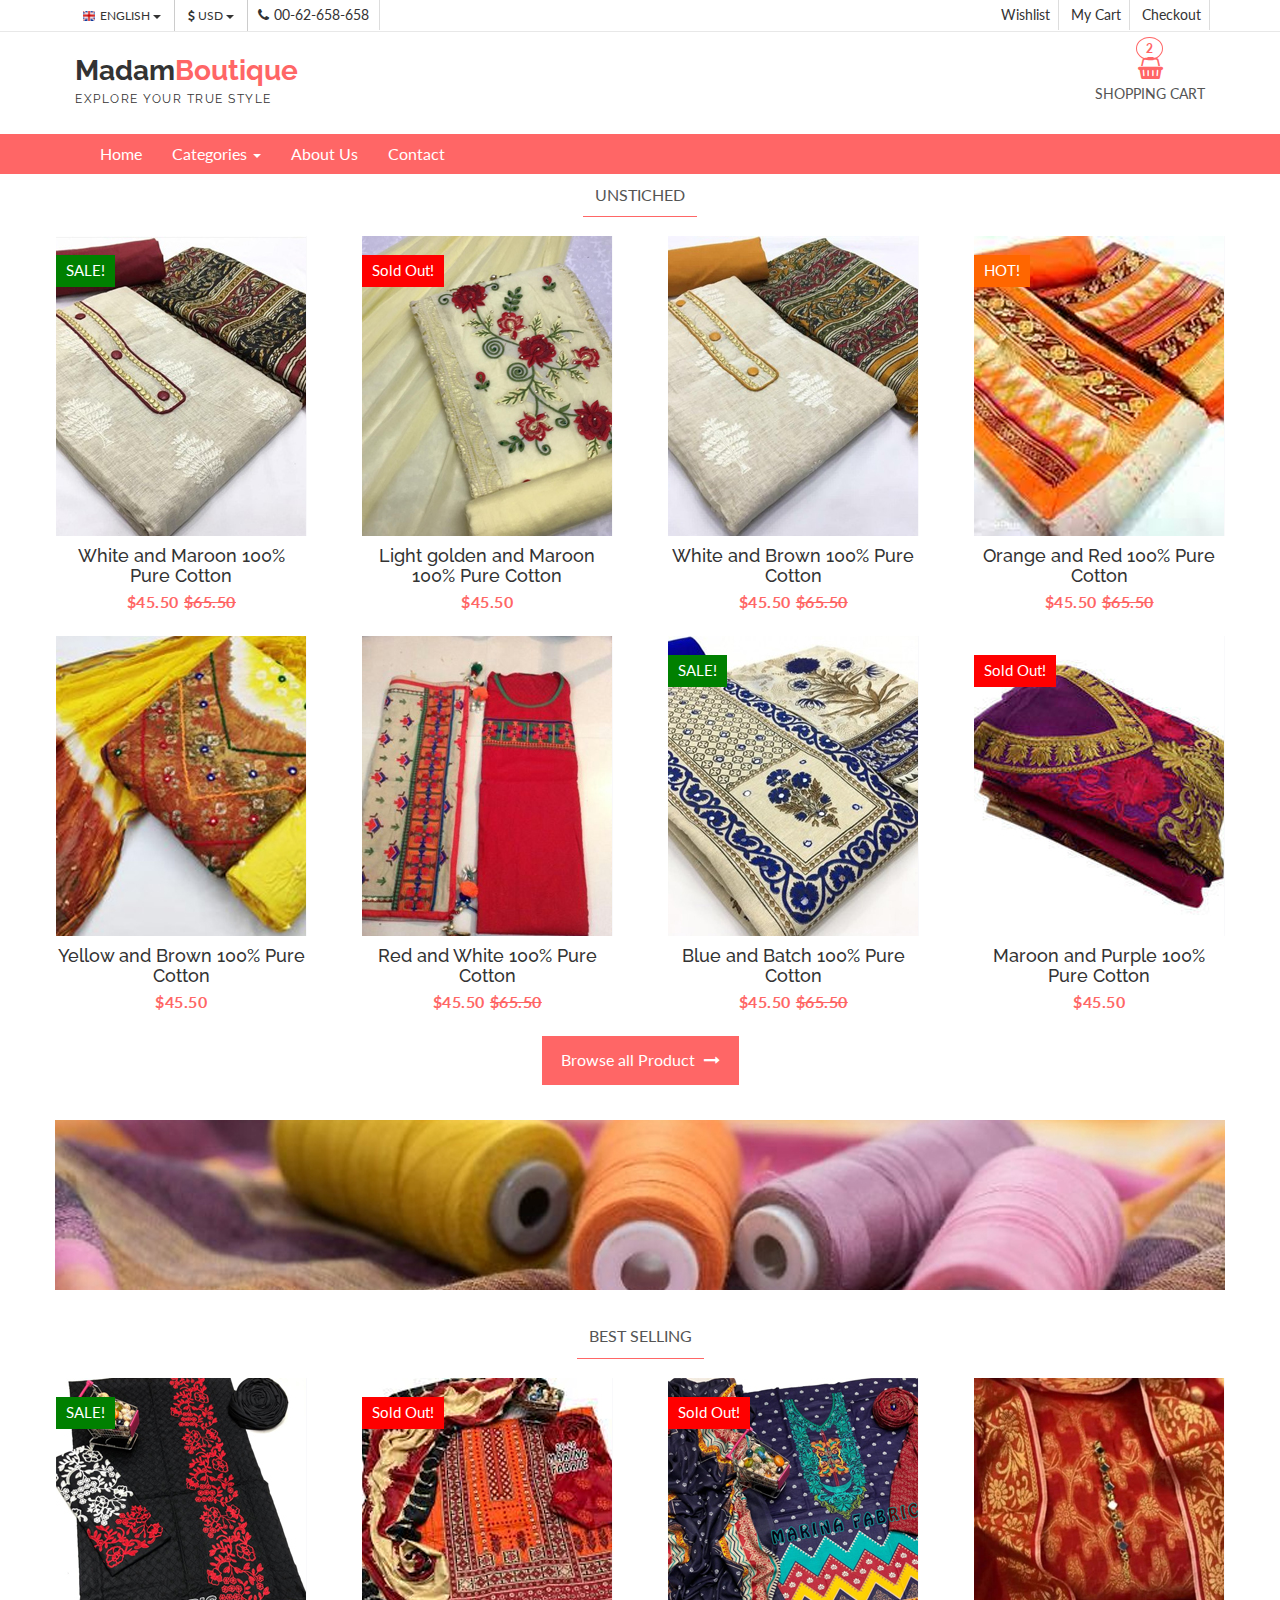
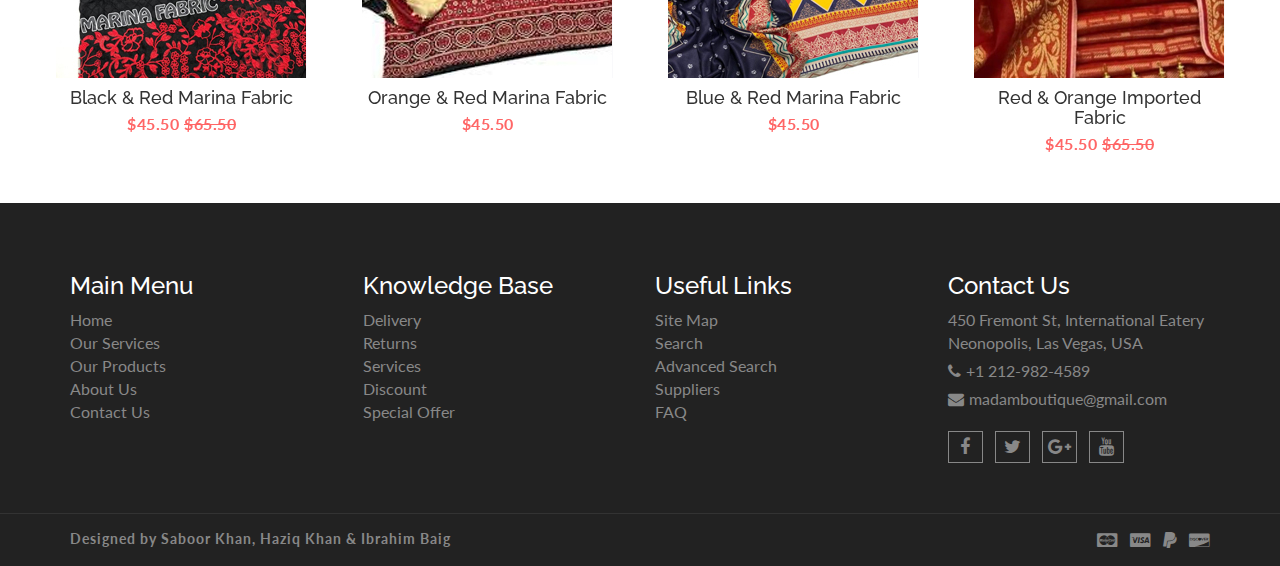
<file: Final Website/unstiched.html>
<!DOCTYPE html>
<html lang="en">
  <head>
    <meta charset="utf-8">
    <meta http-equiv="X-UA-Compatible" content="IE=edge">
    <meta name="viewport" content="width=device-width, initial-scale=1">    
    <title>Madam Boutique | Unstiched</title>
    <link rel="shortcut icon" href="img/favicon.png" type="image/x-icon">

    <!-- Font awesome -->
    <link href="css/font-awesome.css" rel="stylesheet">
    <!-- Bootstrap -->
    <link href="css/bootstrap.css" rel="stylesheet">   
    <!-- SmartMenus jQuery Bootstrap Addon CSS -->
    <link href="css/jquery.smartmenus.bootstrap.css" rel="stylesheet">
    <!-- Product view slider -->
    <link rel="stylesheet" type="text/css" href="css/jquery.simpleLens.css">    
    <!-- slick slider -->
    <link rel="stylesheet" type="text/css" href="css/slick.css">
    <!-- price picker slider -->
    <link rel="stylesheet" type="text/css" href="css/nouislider.css">
    <!-- Theme color -->
    <link id="switcher" href="css/theme-color/default-theme.css" rel="stylesheet">
    <!-- <link id="switcher" href="css/theme-color/bridge-theme.css" rel="stylesheet"> -->
    <!-- Top Slider CSS -->
    <link href="css/sequence-theme.modern-slide-in.css" rel="stylesheet" media="all">

    <!-- Main style sheet -->
    <link href="css/style.css" rel="stylesheet">    

    <!-- Google Font -->
    <link href='https://fonts.googleapis.com/css?family=Lato' rel='stylesheet' type='text/css'>
    <link href='https://fonts.googleapis.com/css?family=Raleway' rel='stylesheet' type='text/css'>
    

    <!-- HTML5 shim and Respond.js for IE8 support of HTML5 elements and media queries -->
    <!-- WARNING: Respond.js doesn't work if you view the page via file:// -->
    <!--[if lt IE 9]>
      <script src="https://oss.maxcdn.com/html5shiv/3.7.2/html5shiv.min.js"></script>
      <script src="https://oss.maxcdn.com/respond/1.4.2/respond.min.js"></script>
    <![endif]-->
  

  </head>
  <body> 
   <!-- wpf loader Two -->
    <div id="wpf-loader-two">          
      <div class="wpf-loader-two-inner">
        <span>Loading</span>
      </div>
    </div> 
    <!-- / wpf loader Two -->       
  <!-- SCROLL TOP BUTTON -->
    <a class="scrollToTop" href="#"><i class="fa fa-chevron-up"></i></a>
  <!-- END SCROLL TOP BUTTON -->


  <!-- Start header section -->
  <header id="aa-header">
    <!-- start header top  -->
    <div class="aa-header-top">
      <div class="container">
        <div class="row">
          <div class="col-md-12">
            <div class="aa-header-top-area">
              <!-- start header top left -->
              <div class="aa-header-top-left">
                <!-- start language -->
                <div class="aa-language">
                  <div class="dropdown">
                    <a class="btn dropdown-toggle" href="#" type="button" id="dropdownMenu1" data-toggle="dropdown" aria-haspopup="true" aria-expanded="true">
                      <img src="img/flag/english.jpg" alt="english flag">ENGLISH
                      <span class="caret"></span>
                    </a>
                    <ul class="dropdown-menu" aria-labelledby="dropdownMenu1">
                      <li><a><img src="img/flag/french.jpg" alt="">FRENCH</a></li>
                      <li><a><img src="img/flag/english.jpg" alt="">ENGLISH</a></li>
                    </ul>
                  </div>
                </div>
                <!-- / language -->

                <!-- start currency -->
                <div class="aa-currency">
                  <div class="dropdown">
                    <a class="btn dropdown-toggle" href="#" type="button" id="dropdownMenu1" data-toggle="dropdown" aria-haspopup="true" aria-expanded="true">
                      <i class="fa fa-usd"></i>USD
                      <span class="caret"></span>
                    </a>
                    <ul class="dropdown-menu" aria-labelledby="dropdownMenu1">
                      <li><a><i class="fa fa-euro"></i>EURO</a></li>
                      <li><a><i class="fa fa-jpy"></i>YEN</a></li>
                    </ul>
                  </div>
                </div>
                <!-- / currency -->
                <!-- start cellphone -->
                <div class="cellphone hidden-xs">
                  <p><span class="fa fa-phone"></span>00-62-658-658</p>
                </div>
                <!-- / cellphone -->
              </div>
              <!-- / header top left -->
              <div class="aa-header-top-right">
                <ul class="aa-head-top-nav-right">
                  <li class="hidden-xs"><a>Wishlist</a></li>
                  <li class="hidden-xs"><a>My Cart</a></li>
                  <li class="hidden-xs"><a>Checkout</a></li>
                </ul>
              </div>
            </div>
          </div>
        </div>
      </div>
    </div>
    <!-- / header top  -->

    <!-- start header bottom  -->
    <div class="aa-header-bottom">
      <div class="container">
        <div class="row">
          <div class="col-md-12">
            <div class="aa-header-bottom-area">
              <!-- logo  -->
              <div class="aa-logo">
                <!-- Text based logo -->
                <a href="index.html">
                  <p>Madam<strong>Boutique</strong> <span>Explore your true style</span></p>
                </a>
                <!-- img based logo -->
                <!-- <a href="index.html"><img src="img/logo.jpg" alt="logo img"></a> -->
              </div>
              <!-- / logo  -->
           <!-- cart box -->
           <div class="aa-cartbox">
            <a class="aa-cart-link" href="#">
              <span class="fa fa-shopping-basket"></span>
              <span class="aa-cart-title">SHOPPING CART</span>
              <span class="aa-cart-notify">2</span>
            </a>
            <div class="aa-cartbox-summary">
              <ul>
                <li>
                  <a class="aa-cartbox-img"><img src="img/best6us.jpg" alt="img"></a>
                  <div class="aa-cartbox-info">
                    <h4><a>Product Name</a></h4>
                    <p>1 x $250</p>
                  </div>
                  <a class="aa-remove-product" href="#"><span class="fa fa-times"></span></a>
                </li>
                <li>
                  <a class="aa-cartbox-img"><img src="img/stiched2.jpg" alt="img"></a>
                  <div class="aa-cartbox-info">
                    <h4><a>Product Name</a></h4>
                    <p>1 x $250</p>
                  </div>
                  <a class="aa-remove-product" href="#"><span class="fa fa-times"></span></a>
                </li>                    
                <li>
                  <span class="aa-cartbox-total-title">
                    Total
                  </span>
                  <span class="aa-cartbox-total-price">
                    $500
                  </span>
                </li>
              </ul>
              <a class="aa-cartbox-checkout aa-primary-btn" href="contact.html">Checkout</a>
            </div>
          </div>
          <!-- / cart box -->        
            </div>
          </div>
        </div>
      </div>
    </div>
    <!-- / header bottom  -->
  </header>
  <!-- / header section -->
  <!-- menu -->
  <section id="menu">
    <div class="container">
      <div class="menu-area">
        <!-- Navbar -->
        <div class="navbar navbar-default" role="navigation">
          <div class="navbar-header">
            <button type="button" class="navbar-toggle" data-toggle="collapse" data-target=".navbar-collapse">
              <span class="sr-only">Toggle navigation</span>
              <span class="icon-bar"></span>
              <span class="icon-bar"></span>
              <span class="icon-bar"></span>
            </button>          
          </div>
          <div class="navbar-collapse collapse">
            <!-- Left nav -->
            <ul class="nav navbar-nav">
              <li><a href="index.html">Home</a></li>
              <li><a>Categories <span class="caret"></span></a>
                <ul class="dropdown-menu">  
                  <li><a href="stiched.html">Stiched</a></li>                                                                
                  <li><a href="unstiched.html">Un Stiched</a></li>              
                  <li><a href="footwear.html">Footwear</a></li>
                  <li><a href="eyewear.html">Eyewear</a></li>
                  <li><a href="bags.html">Bags</a></li>                
              </ul>
                    
       
      
              <li><a href="about.html">About Us</a></li>
              <li><a href="contact.html">Contact</a></li>
              </li>
            </ul>
          </div><!--/.nav-collapse -->
        </div>
      </div>       
    </div>
  </section>
  <!-- / menu -->


<!-- Gallery -->
<section id="aa-product">
  <div class="container">
    <div class="row">
      <div class="col-md-12">
        <div class="row">
          <div class="aa-product-area">
            <div class="aa-product-inner">
              <!-- start prduct navigation -->
               <ul class="nav nav-tabs aa-products-tab">
                  <li class="active"><a href="#men" data-toggle="tab">UNSTICHED</a></li>
                  
                </ul>
                <!-- Tab panes -->
                <div class="tab-content">
                  <!-- Start men product category -->
                  <div class="tab-pane fade in active" id="men">
                    <ul class="aa-product-catg">
                      <!-- start single product item -->
                      <li>
                        <figure>
                          <a class="aa-product-img" href=""><img src="img/cottonus1.jpg" alt="polo shirt img"></a>
                          <a class="aa-add-card-btn"href="contact.html"><span class="fa fa-shopping-cart"></span>Add To Cart</a>
                            <figcaption>
                            <h4 class="aa-product-title"><a>White and Maroon 100% Pure Cotton</a></h4>
                            <span class="aa-product-price">$45.50</span><span class="aa-product-price"><del>$65.50</del></span>
                          </figcaption>
                        </figure>                        
                        <div class="aa-product-hvr-content">
                          <a href="" data-toggle="tooltip" data-placement="top" title="Add to Wishlist"><span class="fa fa-heart-o"></span></a>
                          <a href="" data-toggle="tooltip" data-placement="top" title="Compare"><span class="fa fa-exchange"></span></a>
                        </div>
                        <!-- product badge -->
                        <span class="aa-badge aa-sale">SALE!</span>
                      </li>
                      <!-- start single product item -->
                      <li>
                        <figure>
                          <a class="aa-product-img" href=""><img src="img/cottonus2.jpg" alt="polo shirt img"></a>
                          <a class="aa-add-card-btn"href="contact.html"><span class="fa fa-shopping-cart"></span>Add To Cart</a>
                           <figcaption>
                            <h4 class="aa-product-title"><a>Light golden and Maroon 100% Pure Cotton</a></h4>
                            <span class="aa-product-price">$45.50</span>
                          </figcaption>
                        </figure>                         
                        <div class="aa-product-hvr-content">
                          <a href="" data-toggle="tooltip" data-placement="top" title="Add to Wishlist"><span class="fa fa-heart-o"></span></a>
                          <a href="" data-toggle="tooltip" data-placement="top" title="Compare"><span class="fa fa-exchange"></span></a>
                        </div>
                        <!-- product badge -->
                         <span class="aa-badge aa-sold-out">Sold Out!</span>
                      </li>
                      <!-- start single product item -->
                      <li>
                        <figure>
                          <a class="aa-product-img" href=""><img src="img/cottonus3.jpg" alt="polo shirt img"></a>
                          <a class="aa-add-card-btn"href="contact.html"><span class="fa fa-shopping-cart"></span>Add To Cart</a>
                           <figcaption>
                            <h4 class="aa-product-title"><a>White and Brown 100% Pure Cotton</a></h4>
                            <span class="aa-product-price">$45.50</span><span class="aa-product-price"><del>$65.50</del></span>
                          </figcaption>
                        </figure>                         
                        <div class="aa-product-hvr-content">
                          <a href="" data-toggle="tooltip" data-placement="top" title="Add to Wishlist"><span class="fa fa-heart-o"></span></a>
                          <a href="" data-toggle="tooltip" data-placement="top" title="Compare"><span class="fa fa-exchange"></span></a>
                        </div>
                      </li>
                      <!-- start single product item -->
                      <li>
                        <figure>
                          <a class="aa-product-img" href=""><img src="img/cottonus4.jpg" alt="polo shirt img"></a>
                          <a class="aa-add-card-btn"href="contact.html"><span class="fa fa-shopping-cart"></span>Add To Cart</a>
                          <figcaption>
                            <h4 class="aa-product-title"><a>Orange and Red 100% Pure Cotton</a></h4>
                            <span class="aa-product-price">$45.50</span><span class="aa-product-price"><del>$65.50</del></span>
                          </figcaption>
                        </figure>                          
                        <div class="aa-product-hvr-content">
                          <a href="" data-toggle="tooltip" data-placement="top" title="Add to Wishlist"><span class="fa fa-heart-o"></span></a>
                          <a href="" data-toggle="tooltip" data-placement="top" title="Compare"><span class="fa fa-exchange"></span></a>
                        </div>
                        <!-- product badge -->
                        <span class="aa-badge aa-hot">HOT!</span>
                      </li>
                      <!-- start single product item -->
                      <li>
                        <figure>
                          <a class="aa-product-img" href=""><img src="img/cottonus5.jpg" alt="polo shirt img"></a>
                          <a class="aa-add-card-btn"href="contact.html"><span class="fa fa-shopping-cart"></span>Add To Cart</a>
                          <figcaption>
                            <h4 class="aa-product-title"><a>Yellow and Brown 100% Pure Cotton</a></h4>
                            <span class="aa-product-price">$45.50</span>
                          </figcaption>
                        </figure>                          
                        <div class="aa-product-hvr-content">
                         <a href="" data-toggle="tooltip" data-placement="top" title="Add to Wishlist"><span class="fa fa-heart-o"></span></a>
                          <a href="" data-toggle="tooltip" data-placement="top" title="Compare"><span class="fa fa-exchange"></span></a>
                        </div>
                      </li>
                      <!-- start single product item -->
                      <li>
                        <figure>
                          <a class="aa-product-img" href=""><img src="img/cottonus6.jpg" alt="polo shirt img"></a>
                          <a class="aa-add-card-btn"href="contact.html"><span class="fa fa-shopping-cart"></span>Add To Cart</a>
                          <figcaption>
                            <h4 class="aa-product-title"><a>Red and White 100% Pure Cotton</a></h4>
                            <span class="aa-product-price">$45.50</span><span class="aa-product-price"><del>$65.50</del></span>
                          </figcaption>
                        </figure>                          
                        <div class="aa-product-hvr-content">
                          <a href="" data-toggle="tooltip" data-placement="top" title="Add to Wishlist"><span class="fa fa-heart-o"></span></a>
                          <a href="" data-toggle="tooltip" data-placement="top" title="Compare"><span class="fa fa-exchange"></span></a>
                        </div>
                      </li>
                      <!-- start single product item -->
                      <li>
                        <figure>
                          <a class="aa-product-img" href=""><img src="img/cottonus7.jpg" alt="polo shirt img"></a>
                          <a class="aa-add-card-btn"href="contact.html"><span class="fa fa-shopping-cart"></span>Add To Cart</a>
                          <figcaption>
                            <h4 class="aa-product-title"><a>Blue and Batch 100% Pure Cotton</a></h4>
                            <span class="aa-product-price">$45.50</span><span class="aa-product-price"><del>$65.50</del></span>
                          </figcaption>
                        </figure>                          
                        <div class="aa-product-hvr-content">
                          <a href="" data-toggle="tooltip" data-placement="top" title="Add to Wishlist"><span class="fa fa-heart-o"></span></a>
                          <a href="" data-toggle="tooltip" data-placement="top" title="Compare"><span class="fa fa-exchange"></span></a>
                        </div>
                        <!-- product badge -->
                        <span class="aa-badge aa-sale">SALE!</span>
                      </li>
                      <!-- start single product item -->
                      <li>
                        <figure>
                          <a class="aa-product-img" href=""><img src="img/cottonus8.jpg" alt="polo shirt img"></a>
                          <a class="aa-add-card-btn"href="contact.html"><span class="fa fa-shopping-cart"></span>Add To Cart</a>
                          <figcaption>
                            <h4 class="aa-product-title"><a href="#">Maroon and Purple 100% Pure Cotton</a></h4>
                            <span class="aa-product-price">$45.50</span>
                          </figcaption>
                        </figure>                         
                        <div class="aa-product-hvr-content">
                          <a href="" data-toggle="tooltip" data-placement="top" title="Add to Wishlist"><span class="fa fa-heart-o"></span></a>
                          <a href="" data-toggle="tooltip" data-placement="top" title="Compare"><span class="fa fa-exchange"></span></a>
                        </div>
                        <!-- product badge -->
                         <span class="aa-badge aa-sold-out">Sold Out!</span>
                      </li>                        
                    </ul>
                    <a class="aa-browse-btn" href="contact.html">Browse all Product <span class="fa fa-long-arrow-right"></span></a>
                  </div>
                  <!-- / men product category -->     
            </div>
          </div>
        </div>
      </div>
    </div>
  </div>
</section>
<!-- / Products section -->
<!-- banner section -->
<section id="aa-banner">
  <div class="container">
    <div class="row">
      <div class="col-md-12">        
        <div class="row">
          <div class="aa-banner-area">
          <a><img src="img/fashion-banner.jpg" alt="fashion banner img"></a>
        </div>
        </div>
      </div>
    </div>
  </div>
</section>
<!-- popular section -->
<section id="aa-popular-category">
  <div class="container">
    <div class="row">
      <div class="col-md-12">
        <div class="row">
          <div class="aa-popular-category-area">
            <!-- start prduct navigation -->
           <ul class="nav nav-tabs aa-products-tab">
              <li class="active"><a href="#popular" data-toggle="tab">Best Selling</a></li>           
            </ul>
            <!-- Tab panes -->
            <div class="tab-content">
              <!-- Start men popular category -->
              <div class="tab-pane fade in active" id="popular">
                <ul class="aa-product-catg aa-popular-slider">
                  <!-- start single product item -->
                  <li>
                    <figure>
                      <a class="aa-product-img" href=""><img src="img/best1us.jpg" alt=""></a>
                      <a class="aa-add-card-btn"href="contact.html"><span class="fa fa-shopping-cart"></span>Add To Cart</a>
                       <figcaption>
                        <h4 class="aa-product-title"><a>Black & Red Marina Fabric</a></h4>
                        <span class="aa-product-price">$45.50</span><span class="aa-product-price"><del>$65.50</del></span>
                      </figcaption>
                    </figure>                     
                    <div class="aa-product-hvr-content">
                      <a href="" data-toggle="tooltip" data-placement="top" title="Add to Wishlist"><span class="fa fa-heart-o"></span></a>
                      <a href="" data-toggle="tooltip" data-placement="top" title="Compare"><span class="fa fa-exchange"></span></a>
                    </div>
                    <!-- product badge -->
                    <span class="aa-badge aa-sale">SALE!</span>
                  </li>
                   <!-- start single product item -->
                  <li>
                    <figure>
                      <a class="aa-product-img" href=""><img src="img/best2us.jpg" alt=""></a>
                      <a class="aa-add-card-btn"href="contact.html"><span class="fa fa-shopping-cart"></span>Add To Cart</a>
                      <figcaption>
                        <h4 class="aa-product-title"><a>Orange & Red Marina Fabric</a></h4>
                        <span class="aa-product-price">$45.50</span>
                      </figcaption>
                    </figure>                      
                    <div class="aa-product-hvr-content">
                      <a href="" data-toggle="tooltip" data-placement="top" title="Add to Wishlist"><span class="fa fa-heart-o"></span></a>
                      <a href="" data-toggle="tooltip" data-placement="top" title="Compare"><span class="fa fa-exchange"></span></a>
                    </div>
                    <!-- product badge -->
                     <span class="aa-badge aa-sold-out">Sold Out!</span>
                  </li>
                  <!-- start single product item -->
                  <li>
                    <figure>
                      <a class="aa-product-img" href=""><img src="img/best3us.jpg" alt=""></a>
                      <a class="aa-add-card-btn"href="contact.html"><span class="fa fa-shopping-cart"></span>Add To Cart</a>
                    </figure>
                    <figcaption>
                      <h4 class="aa-product-title"><a>Blue & Red Marina Fabric</a></h4>
                      <span class="aa-product-price">$45.50</span>
                    </figcaption>
                    <div class="aa-product-hvr-content">
                      <a href="" data-toggle="tooltip" data-placement="top" title="Add to Wishlist"><span class="fa fa-heart-o"></span></a>
                      <a href="" data-toggle="tooltip" data-placement="top" title="Compare"><span class="fa fa-exchange"></span></a>
                    </div>
                    <!-- product badge -->
                     <span class="aa-badge aa-sold-out">Sold Out!</span>
                  </li>
                  <!-- start single product item -->
                  <li>
                    <figure>
                      <a class="aa-product-img" href=""><img src="img/best4us.jpg" alt=""></a>
                      <a class="aa-add-card-btn"href="contact.html"><span class="fa fa-shopping-cart"></span>Add To Cart</a>
                       <figcaption>
                        <h4 class="aa-product-title"><a>Red & Orange Imported Fabric</a></h4>
                        <span class="aa-product-price">$45.50</span><span class="aa-product-price"><del>$65.50</del></span>
                      </figcaption>
                    </figure>                     
                    <div class="aa-product-hvr-content">
                      <a href="" data-toggle="tooltip" data-placement="top" title="Add to Wishlist"><span class="fa fa-heart-o"></span></a>
                      <a href="" data-toggle="tooltip" data-placement="top" title="Compare"><span class="fa fa-exchange"></span></a>
                    </div>
                  </li>                  
              <!-- / popular product category -->      
            </div>
          </div>
        </div> 
      </div>
    </div>
  </div>
</section>
<!-- / popular section -->


 <!-- footer -->  
 <footer id="aa-footer">
    <!-- footer bottom -->
    <div class="aa-footer-top">
     <div class="container">
        <div class="row">
        <div class="col-md-12">
          <div class="aa-footer-top-area">
            <div class="row">
              <div class="col-md-3 col-sm-6">
                <div class="aa-footer-widget">
                  <h3>Main Menu</h3>
                  <ul class="aa-footer-nav">
                    <li><a href="index.html">Home</a></li>
                    <li><a href="index.html">Our Services</a></li>
                    <li><a href="stiched.html">Our Products</a></li>
                    <li><a href="about.html">About Us</a></li>
                    <li><a href="contact.html">Contact Us</a></li>
                  </ul>
                </div>
              </div>
              <div class="col-md-3 col-sm-6">
                <div class="aa-footer-widget">
                  <div class="aa-footer-widget">
                    <h3>Knowledge Base</h3>
                    <ul class="aa-footer-nav">
                      <li><a>Delivery</a></li>
                      <li><a>Returns</a></li>
                      <li><a>Services</a></li>
                      <li><a>Discount</a></li>
                      <li><a>Special Offer</a></li>
                    </ul>
                  </div>
                </div>
              </div>
              <div class="col-md-3 col-sm-6">
                <div class="aa-footer-widget">
                  <div class="aa-footer-widget">
                    <h3>Useful Links</h3>
                    <ul class="aa-footer-nav">
                      <li><a>Site Map</a></li>
                      <li><a>Search</a></li>
                      <li><a>Advanced Search</a></li>
                      <li><a>Suppliers</a></li>
                      <li><a>FAQ</a></li>
                    </ul>
                  </div>
                </div>
              </div>
              <div class="col-md-3 col-sm-6">
                <div class="aa-footer-widget">
                  <div class="aa-footer-widget">
                    <h3>Contact Us</h3>
                    <address>
                      <p> 450 Fremont St, International Eatery Neonopolis, Las Vegas, USA</p>
                      <p><span class="fa fa-phone"></span>+1 212-982-4589</p>
                      <p><span class="fa fa-envelope"></span>madamboutique@gmail.com</p>
                    </address>
                    <div class="aa-footer-social">
                      <a><span class="fa fa-facebook"></span></a>
                      <a><span class="fa fa-twitter"></span></a>
                      <a><span class="fa fa-google-plus"></span></a>
                      <a><span class="fa fa-youtube"></span></a>
                    </div>
                  </div>
                </div>
              </div>
            </div>
          </div>
        </div>
      </div>
     </div>
    </div>
    <!-- footer-bottom -->
    <div class="aa-footer-bottom">
      <div class="container">
        <div class="row">
        <div class="col-md-12">
          <div class="aa-footer-bottom-area">
            <p>Designed by <a>Saboor Khan, Haziq Khan & Ibrahim Baig</a></p>
            <div class="aa-footer-payment">
              <span class="fa fa-cc-mastercard"></span>
              <span class="fa fa-cc-visa"></span>
              <span class="fa fa-paypal"></span>
              <span class="fa fa-cc-discover"></span>
            </div>
          </div>
        </div>
      </div>
      </div>
    </div>
  </footer>
  <!-- / footer -->

  

  <!-- jQuery library -->
  <script src="https://ajax.googleapis.com/ajax/libs/jquery/1.11.3/jquery.min.js"></script>
  <!-- Include all compiled plugins (below), or include individual files as needed -->
  <script src="js/bootstrap.js"></script>  
  <!-- SmartMenus jQuery plugin -->
  <script type="text/javascript" src="js/jquery.smartmenus.js"></script>
  <!-- SmartMenus jQuery Bootstrap Addon -->
  <script type="text/javascript" src="js/jquery.smartmenus.bootstrap.js"></script>  
  <!-- To Slider JS -->
  <script src="js/sequence.js"></script>
  <script src="js/sequence-theme.modern-slide-in.js"></script>  
  <!-- Product view slider -->
  <script type="text/javascript" src="js/jquery.simpleGallery.js"></script>
  <script type="text/javascript" src="js/jquery.simpleLens.js"></script>
  <!-- slick slider -->
  <script type="text/javascript" src="js/slick.js"></script>
  <!-- Price picker slider -->
  <script type="text/javascript" src="js/nouislider.js"></script>
  <!-- Custom js -->
  <script src="js/custom.js"></script> 
  </body>
  </html>
</file>
<file: Final Website/css/nouislider.css>
/* Functional styling;
 * These styles are required for noUiSlider to function.
 * You don't need to change these rules to apply your design.
 */
.noUi-target,
.noUi-target * {
-webkit-touch-callout: none;
-webkit-user-select: none;
-ms-touch-action: none;
	touch-action: none;
-ms-user-select: none;
-moz-user-select: none;
	user-select: none;
-moz-box-sizing: border-box;
	box-sizing: border-box;
}
.noUi-target {
	position: relative;
	direction: ltr;
}
.noUi-base {
	width: 100%;
	height: 100%;
	position: relative;
	z-index: 1; /* Fix 401 */
}
.noUi-origin {
	position: absolute;
	right: 0;
	top: 0;
	left: 0;
	bottom: 0;
}
.noUi-handle {
	position: relative;
	z-index: 1;
}
.noUi-stacking .noUi-handle {
/* This class is applied to the lower origin when
   its values is > 50%. */
	z-index: 10;
}
.noUi-state-tap .noUi-origin {
-webkit-transition: left 0.3s, top 0.3s;
	transition: left 0.3s, top 0.3s;
}
.noUi-state-drag * {
	cursor: inherit !important;
}

/* Painting and performance;
 * Browsers can paint handles in their own layer.
 */
.noUi-base,
.noUi-handle {
	-webkit-transform: translate3d(0,0,0);
	transform: translate3d(0,0,0);
}

/* Slider size and handle placement;
 */
.noUi-horizontal {
	height: 5px;
}
.noUi-horizontal .noUi-handle {
	cursor: w-resize;
	height: 23px;
	left: -17px;
	top: -10px;
	width: 28px;
}
.noUi-vertical {
	width: 18px;
}
.noUi-vertical .noUi-handle {
	width: 28px;
	height: 34px;
	left: -6px;
	top: -17px;
}

/* Styling;
 */
.noUi-background {
	background: #FAFAFA;
	box-shadow: inset 0 1px 1px #f0f0f0;
}
.noUi-connect {
	background: #ccc;
	box-shadow: inset 0 0 3px rgba(51,51,51,0.45);
-webkit-transition: background 450ms;
	transition: background 450ms;
}
.noUi-origin {
	border-radius: 2px;
}
.noUi-target {
	border-radius: 0px;
	border: 1px solid #D3D3D3;
	box-shadow: inset 0 1px 1px #F0F0F0, 0 3px 6px -5px #BBB;
	margin-top: 30px;
	margin-bottom: 10px;
}
.noUi-target.noUi-connect {
	box-shadow: inset 0 0 3px rgba(51,51,51,0.45), 0 3px 6px -5px #BBB;
}

/* Handles and cursors;
 */
.noUi-draggable {
	cursor: w-resize;
}
.noUi-vertical .noUi-draggable {
	cursor: n-resize;
}
.noUi-handle {
	border: 1px solid #D9D9D9;
	border-radius: 0px;
	background: #FFF;
	cursor: default;
	box-shadow: inset 0 0 1px #FFF,
				inset 0 1px 7px #EBEBEB,
				0 3px 6px -3px #BBB;
}
.noUi-active {
	box-shadow: inset 0 0 1px #FFF,
				inset 0 1px 7px #DDD,
				0 3px 6px -3px #BBB;
}

/* Handle stripes;
 */
.noUi-handle:before,
.noUi-handle:after {
	content: "";
	display: block;
	position: absolute;
	height: 10px;
	width: 1px;
	background: #E8E7E6;
	left: 9px;
	top: 5px;
}
.noUi-handle:after {
	left: 15px;
}
.noUi-vertical .noUi-handle:before,
.noUi-vertical .noUi-handle:after {
	width: 14px;
	height: 1px;
	left: 6px;
	top: 14px;
}
.noUi-vertical .noUi-handle:after {
	top: 17px;
}

/* Disabled state;
 */
[disabled].noUi-connect,
[disabled] .noUi-connect {
	background: #B8B8B8;
}
[disabled].noUi-origin,
[disabled] .noUi-handle {
	cursor: not-allowed;
}
</file>
<file: Final Website/css/theme-color/default-theme.css>
/*=======================================
Template Design By MarkUps.
Author URI : http://www.markups.io/
========================================*/


h2 {
  color: #ff6666;  
}
.aa-primary-btn:hover, .aa-primary-btn:focus {
  color: #ff6666; 
  border-color: #ff6666;
}
.aa-secondary-btn {  
  color: #ff6666;  
}
.aa-secondary-btn:hover, .aa-secondary-btn:focus {
  background-color: #ff6666;  
}
.aa-browse-btn {
  background-color: #ff6666;  
  border: 1px solid #ff6666;  
}
.aa-browse-btn:hover, .aa-browse-btn:focus {
  color: #ff6666;
}
.aa-add-to-cart-btn:hover, .aa-add-to-cart-btn:focus {
  color: #ff6666;
  border-color: #ff6666;
}
.aa-filter-btn {
  background-color: #ff6666;
  border: 1px solid #ff6666;  
}
.aa-cart-view-btn {
  background-color: #ff6666;  
}
#aa-header .aa-header-bottom .aa-header-bottom-area .aa-logo a > span {
  color: #ff6666;  
}
#aa-header .aa-header-bottom .aa-header-bottom-area .aa-logo a strong {
  color: #ff6666;
}
#aa-header .aa-header-bottom .aa-header-bottom-area .aa-search-box button {
  background-color: #ff6666;  
}
#aa-header .aa-header-bottom .aa-cartbox .aa-cart-link {
  color: #ff6666;  
}
#aa-header .aa-header-bottom .aa-cartbox .aa-cart-link .aa-cart-notify {
  border: 1px solid #ff6666;  
  color: #ff6666;  
}
#aa-header .aa-header-bottom .aa-cartbox .aa-cart-link .aa-cart-notify:after { 
  border-top-color: #ff6666;  
}
#aa-header .aa-header-bottom .aa-cartbox .aa-cartbox-summary ul li .aa-remove-product:hover, #aa-header .aa-header-bottom .aa-cartbox .aa-cartbox-summary ul li .aa-remove-product:focus {
  border-color: #ff6666;
}
#menu {
  background-color: #ff6666; 
}
#menu .menu-area .navbar-default .navbar-nav .open a {
  color: #ff6666;
}
#menu .menu-area .navbar-default .navbar-nav .dropdown-menu li a {
  color: #ff6666;
}
#menu .menu-area .navbar-default .navbar-nav .dropdown-menu li a:hover, #menu .menu-area .navbar-default .navbar-nav .dropdown-menu li a:focus { 
  background-color: #ff6666;
}
.scrollToTop {
  background-color: #ff6666;
  border: 1px solid #ff6666;  
}
.scrollToTop:hover,
.scrollToTop:focus { 
  color: #ff6666; 
}
#wpf-loader-two .wpf-loader-two-inner:before {
  background: #ff6666;  
}
#wpf-loader-two .wpf-loader-two-inner:after {
  background: #ff6666;  
}
#wpf-loader-two {
  background-color: #ff6666;  
}
#aa-slider .aa-slider-area .seq-title span {
  color: #ff6666;  
}
#aa-slider .aa-slider-area .seq .seq-next:hover, #aa-slider .aa-slider-area .seq .seq-next:focus {  
  background-color: #ff6666;
}
#aa-slider .aa-slider-area .seq .seq-prev:hover, #aa-slider .aa-slider-area .seq .seq-prev:focus {  
  background-color: #ff6666;
}
#aa-promo .aa-promo-area .aa-promo-banner .aa-prom-content span {  
  color: #ff6666;
}
#aa-promo .aa-promo-area .aa-promo-banner .aa-prom-content h4 a:hover {
  color: #ff6666 !important;
}
.aa-products-tab li a:hover, .aa-products-tab li a:focus {  
  border-bottom: 1px solid #ff6666;
}
.aa-products-tab li.active a {
  border-bottom: 1px solid #ff6666 !important;  
}
.aa-products-tab li.active a:hover, .aa-products-tab li.active a:focus {  
  border-bottom: 1px solid #ff6666;
}
.aa-product-catg li figure .aa-add-card-btn:hover {
  color: #ff6666;
}
.aa-product-catg li .aa-product-title a:hover, .aa-product-catg li .aa-product-title a:focus {
  color: #ff6666;
}
.aa-product-catg li .aa-product-price {
  color: #ff6666;  
}
.aa-product-catg li .aa-product-hvr-content a:hover, .aa-product-catg li .aa-product-hvr-content a:focus {
  color: #ff6666;
}
#quick-view-modal .modal-content button.close:hover {
  color: #ff6666; 
}
#quick-view-modal .modal-content .aa-product-view-content .aa-price-block .aa-product-avilability span {
  color: #ff6666;
}
#quick-view-modal .modal-content .aa-product-view-content .aa-prod-view-size a:hover, #quick-view-modal .modal-content .aa-product-view-content .aa-prod-view-size a:focus {
  border-color: #ff6666;
  color: #ff6666;
}
#quick-view-modal .modal-content .aa-product-view-content .aa-prod-quantity .aa-prod-category a {
  color: #ff6666; 
}
.slick-prev,
.slick-next {
  background-color: #ff6666;
}
#aa-support .aa-support-area .aa-support-single span {
  color: #ff6666; 
}
#aa-testimonial .aa-testimonial-area .aa-testimonial-slider li.slick-active {
  background-color: #ff6666;
}
.aa-latest-blog-single .aa-blog-img:hover .aa-blog-img-caption {
  background-color: #ff6666;
}
.aa-latest-blog-single .aa-blog-info .aa-blog-title a:hover {
  color: #ff6666;
}
.aa-latest-blog-single .aa-blog-info .aa-read-mor-btn {
  color: #ff6666;  
}
.aa-latest-blog-single .aa-blog-info .aa-read-mor-btn:hover span, .aa-latest-blog-single .aa-blog-info .aa-read-mor-btn:focus span {  
  color: #ff6666;
}
#aa-subscribe .aa-subscribe-area .aa-subscribe-form input[type="submit"] {
  background: #ff6666 none repeat scroll 0 0;
  border: 1px solid #ff6666;  
}
#aa-footer .aa-footer-bottom .aa-footer-bottom-area > p a:hover, #aa-footer .aa-footer-bottom .aa-footer-bottom-area > p a:focus {
  color: #ff6666;
}
#aa-catg-head-banner .aa-catg-head-banner-area .aa-catg-head-banner-content .breadcrumb .active {
  color: #ff6666;
}
#aa-product-category .aa-sidebar .aa-sidebar-widget h3 {
  color: #ff6666;
  border-bottom: 1px solid #ff6666;
}
#aa-product-category .aa-sidebar .aa-sidebar-widget .aa-catg-nav li a:hover, #aa-product-category .aa-sidebar .aa-sidebar-widget .aa-catg-nav li a:focus {
  color: #ff6666;
}
#aa-product-category .aa-sidebar .aa-sidebar-widget .tag-cloud a:hover, #aa-product-category .aa-sidebar .aa-sidebar-widget .tag-cloud a:focus {
  background-color: #ff6666;
}
#aa-product-category .aa-sidebar .aa-sidebar-widget .aa-recently-views ul li .aa-cartbox-info h4 a:hover, #aa-product-category .aa-sidebar .aa-sidebar-widget .aa-recently-views ul li .aa-cartbox-info h4 a:focus {
  color: #ff6666;
}
#aa-product-category .aa-product-catg-content .aa-product-catg-head .aa-product-catg-head-right a:hover, #aa-product-category .aa-product-catg-content .aa-product-catg-head .aa-product-catg-head-right a:focus {
  color: #ff6666;
}
#aa-product-category .aa-product-catg-content .aa-product-catg-pagination .pagination li a:hover,
#aa-product-category .aa-product-catg-content .aa-product-catg-pagination .pagination li span:hover {
  color: #ff6666;
}
#aa-product-category .aa-product-catg-content .aa-product-catg-pagination .pagination li a:focus,
#aa-product-category .aa-product-catg-content .aa-product-catg-pagination .pagination li span:focus {
  background-color: #ff6666;
}
#aa-product-details .aa-product-details-area .aa-product-details-content .aa-product-view-content .aa-prod-quantity .aa-prod-category a {
  color: #ff6666;
}
#aa-product-details .aa-product-details-area .aa-product-details-bottom .nav-tabs li a:hover, #aa-product-details .aa-product-details-area .aa-product-details-bottom .nav-tabs li a:focus {
  color: #ff6666;
}
#aa-product-details .aa-product-details-area .aa-product-details-bottom .aa-review-form .aa-review-submit {  
  background-color: #ff6666;  
  border-color: #ff6666;  
}
#aa-product-details .aa-product-details-area .aa-product-details-bottom .aa-review-form .form-control:focus {
  border-color: #ff6666;
}
#cart-view .cart-view-area .cart-view-table .table tbody tr td .aa-cart-title {
  color: #ff6666;
}
#cart-view .cart-view-area .cart-view-table .table tbody tr td .aa-cart-title:hover {
  color: #ff6666;
}
#checkout .checkout-area .checkout-left .panel-group .panel-default .panel-heading .panel-title a { 
  color: #ff6666;
}
#checkout .checkout-area .checkout-right h4 { 
  color: #ff6666;
}
#login-modal .modal-dialog .aa-register-now a {
  color: #ff6666;
}
#aa-blog-archive .aa-blog-archive-area .aa-blog-content .aa-blog-content-single h4 a:hover, #aa-blog-archive .aa-blog-archive-area .aa-blog-content .aa-blog-content-single h4 a:focus {
  color: #ff6666;
}
#aa-blog-archive .aa-blog-archive-area .aa-blog-content .aa-blog-content-single .aa-article-bottom .aa-post-author a {
  border-bottom: 1px solid #ff6666;
  color: #ff6666;
}
#aa-blog-archive .aa-blog-archive-area .aa-blog-sidebar .aa-sidebar-widget h3 {
  color: #ff6666;
  border-bottom: 1px solid #ff6666;  
}
#aa-blog-archive .aa-blog-archive-area .aa-blog-sidebar .aa-sidebar-widget .aa-catg-nav li a:hover, #aa-blog-archive .aa-blog-archive-area .aa-blog-sidebar .aa-sidebar-widget .aa-catg-nav li a:focus {
  color: #ff6666;
}
#aa-blog-archive .aa-blog-archive-area .aa-blog-sidebar .aa-sidebar-widget .tag-cloud a:hover, #aa-blog-archive .aa-blog-archive-area .aa-blog-sidebar .aa-sidebar-widget .tag-cloud a:focus {
  background-color: #ff6666;
}
#aa-blog-archive .aa-blog-archive-area .aa-blog-sidebar .aa-sidebar-widget .aa-sidebar-price-range .noUi-connect {
  background: #ff6666;
}
#aa-blog-archive .aa-blog-archive-area .aa-blog-sidebar .aa-sidebar-widget .aa-recently-views ul li .aa-cartbox-info h4 a:hover, #aa-blog-archive .aa-blog-archive-area .aa-blog-sidebar .aa-sidebar-widget .aa-recently-views ul li .aa-cartbox-info h4 a:focus {
  color: #ff6666;
}
#aa-blog-archive .aa-blog-archive-area .aa-blog-archive-pagination .pagination li a:hover,
#aa-blog-archive .aa-blog-archive-area .aa-blog-archive-pagination .pagination li span:hover {
  color: #ff6666;
}
#aa-blog-archive .aa-blog-archive-area .aa-blog-archive-pagination .pagination li a:focus,
#aa-blog-archive .aa-blog-archive-area .aa-blog-archive-pagination .pagination li span:focus {
  background-color: #ff6666;
}
#aa-blog-archive .aa-blog-archive-area .aa-blog-archive-pagination .pagination .active a {
  background-color: #ff6666;
}
.aa-blog-details h2 a:hover, .aa-blog-details h2 a:focus {
  color: #ff6666;
}
.aa-blog-details .aa-blog-content-single .blog-single-tag a:hover, .aa-blog-details .aa-blog-content-single .blog-single-tag a:focus {
  color: #ff6666; 
}
.aa-blog-details .aa-blog-content-single .blog-single-social a:hover, .aa-blog-details .aa-blog-content-single .blog-single-social a:focus {
  color: #ff6666; 
}
.aa-blog-details .aa-blog-navigation .aa-blog-prev {
  background-color: #ff6666;
  border: 1px solid #ff6666;  
}
.aa-blog-details .aa-blog-navigation .aa-blog-next {
  background-color: #ff6666;
  border: 1px solid #ff6666;  
}
.aa-blog-details .aa-blog-comment-threat .comments .commentlist li .reply-btn {
  background-color: #ff6666;  
}
.aa-blog-details .aa-blog-comment-threat .comments .commentlist li .author-tag {
  background-color: #ff6666;  
}
.aa-blog-details #respond input[type="text"]:focus,
.aa-blog-details #respond input[type="email"]:focus,
.aa-blog-details #respond input[type="url"]:focus {
  border-color: #ff6666;
}
.aa-blog-details #respond textarea:focus {
  border-color: #ff6666;
}
.aa-blog-details #respond .form-submit input:hover {
  color: #ff6666 !important;
}
#aa-contact .aa-contact-area .aa-contact-address .aa-contact-address-left .comments-form .form-control:focus {
  border-color: #ff6666;
}
#aa-contact .aa-contact-area .aa-contact-address .aa-contact-address-left .comments-form button {
  border: 1px solid #ff6666;  
}
#aa-error .aa-error-area {
  border: 5px solid #ff6666;  
}
#aa-error .aa-error-area h2 {
  border-bottom: 3px solid #ff6666;  
}
#aa-error .aa-error-area a:hover, #aa-error .aa-error-area a:focus {
  color: #ff6666;
  border-color: #ff6666;
}
#aa-footer .aa-footer-bottom .aa-footer-bottom-area > p a:hover, #aa-footer .aa-footer-bottom .aa-footer-bottom-area > p a:focus {
  color: #ff6666;
}
.navbar-default .navbar-toggle:hover,
.navbar-default .navbar-toggle:focus {
  background-color: #ff6666;
}




/*=======================================
Template Design By MarkUps.
Author URI : http://www.markups.io/
========================================*/
</file>
<file: Final Website/css/theme-color/bridge-theme.css>
/*=======================================
Template Design By MarkUps.
Author URI : http://www.markups.io/
========================================*/


h2 {
  color: #a5d549;  
}
.aa-primary-btn:hover, .aa-primary-btn:focus {
  color: #a5d549; 
  border-color: #a5d549;
}
.aa-secondary-btn {  
  color: #a5d549;  
}
.aa-secondary-btn:hover, .aa-secondary-btn:focus {
  background-color: #a5d549;  
}
.aa-browse-btn {
  background-color: #a5d549;  
  border: 1px solid #a5d549;  
}
.aa-browse-btn:hover, .aa-browse-btn:focus {
  color: #a5d549;
}
.aa-add-to-cart-btn:hover, .aa-add-to-cart-btn:focus {
  color: #a5d549;
  border-color: #a5d549;
}
.aa-filter-btn {
  background-color: #a5d549;
  border: 1px solid #a5d549;  
}
.aa-cart-view-btn {
  background-color: #a5d549;  
}
#aa-header .aa-header-bottom .aa-header-bottom-area .aa-logo a > span {
  color: #a5d549;  
}
#aa-header .aa-header-bottom .aa-header-bottom-area .aa-logo a strong {
  color: #a5d549;
}
#aa-header .aa-header-bottom .aa-header-bottom-area .aa-search-box button {
  background-color: #a5d549;  
}
#aa-header .aa-header-bottom .aa-cartbox .aa-cart-link {
  color: #a5d549;  
}
#aa-header .aa-header-bottom .aa-cartbox .aa-cart-link .aa-cart-notify {
  border: 1px solid #a5d549;  
  color: #a5d549;  
}
#aa-header .aa-header-bottom .aa-cartbox .aa-cart-link .aa-cart-notify:after { 
  border-top-color: #a5d549;  
}
#aa-header .aa-header-bottom .aa-cartbox .aa-cartbox-summary ul li .aa-remove-product:hover, #aa-header .aa-header-bottom .aa-cartbox .aa-cartbox-summary ul li .aa-remove-product:focus {
  border-color: #a5d549;
}
#menu {
  background-color: #a5d549; 
}
#menu .menu-area .navbar-default .navbar-nav .open a {
  color: #a5d549;
}
#menu .menu-area .navbar-default .navbar-nav .dropdown-menu li a {
  color: #a5d549;
}
#menu .menu-area .navbar-default .navbar-nav .dropdown-menu li a:hover, #menu .menu-area .navbar-default .navbar-nav .dropdown-menu li a:focus { 
  background-color: #a5d549;
}
.scrollToTop {
  background-color: #a5d549;
  border: 1px solid #a5d549;  
}
.scrollToTop:hover,
.scrollToTop:focus { 
  color: #a5d549; 
}
#wpf-loader-two .wpf-loader-two-inner:before {
  background: #a5d549;  
}
#wpf-loader-two .wpf-loader-two-inner:after {
  background: #a5d549;  
}
#wpf-loader-two {
  background-color: #a5d549;  
}
#aa-slider .aa-slider-area .seq-title span {
  color: #a5d549;  
}
#aa-slider .aa-slider-area .seq .seq-next:hover, #aa-slider .aa-slider-area .seq .seq-next:focus {  
  background-color: #a5d549;
}
#aa-slider .aa-slider-area .seq .seq-prev:hover, #aa-slider .aa-slider-area .seq .seq-prev:focus {  
  background-color: #a5d549;
}
#aa-promo .aa-promo-area .aa-promo-banner .aa-prom-content span {  
  color: #a5d549;
}
#aa-promo .aa-promo-area .aa-promo-banner .aa-prom-content h4 a:hover {
  color: #a5d549 !important;
}
.aa-products-tab li a:hover, .aa-products-tab li a:focus {  
  border-bottom: 1px solid #a5d549;
}
.aa-products-tab li.active a {
  border-bottom: 1px solid #a5d549 !important;  
}
.aa-products-tab li.active a:hover, .aa-products-tab li.active a:focus {  
  border-bottom: 1px solid #a5d549;
}
.aa-product-catg li figure .aa-add-card-btn:hover {
  color: #a5d549;
}
.aa-product-catg li .aa-product-title a:hover, .aa-product-catg li .aa-product-title a:focus {
  color: #a5d549;
}
.aa-product-catg li .aa-product-price {
  color: #a5d549;  
}
.aa-product-catg li .aa-product-hvr-content a:hover, .aa-product-catg li .aa-product-hvr-content a:focus {
  color: #a5d549;
}
#quick-view-modal .modal-content button.close:hover {
  color: #a5d549; 
}
#quick-view-modal .modal-content .aa-product-view-content .aa-price-block .aa-product-avilability span {
  color: #a5d549;
}
#quick-view-modal .modal-content .aa-product-view-content .aa-prod-view-size a:hover, #quick-view-modal .modal-content .aa-product-view-content .aa-prod-view-size a:focus {
  border-color: #a5d549;
  color: #a5d549;
}
#quick-view-modal .modal-content .aa-product-view-content .aa-prod-quantity .aa-prod-category a {
  color: #a5d549; 
}
.slick-prev,
.slick-next {
  background-color: #a5d549;
}
#aa-support .aa-support-area .aa-support-single span {
  color: #a5d549; 
}
#aa-testimonial .aa-testimonial-area .aa-testimonial-slider li.slick-active {
  background-color: #a5d549;
}
.aa-latest-blog-single .aa-blog-img:hover .aa-blog-img-caption {
  background-color: #a5d549;
}
.aa-latest-blog-single .aa-blog-info .aa-blog-title a:hover {
  color: #a5d549;
}
.aa-latest-blog-single .aa-blog-info .aa-read-mor-btn {
  color: #a5d549;  
}
.aa-latest-blog-single .aa-blog-info .aa-read-mor-btn:hover span, .aa-latest-blog-single .aa-blog-info .aa-read-mor-btn:focus span {  
  color: #a5d549;
}
#aa-subscribe .aa-subscribe-area .aa-subscribe-form input[type="submit"] {
  background: #a5d549 none repeat scroll 0 0;
  border: 1px solid #a5d549;  
}
#aa-footer .aa-footer-bottom .aa-footer-bottom-area > p a:hover, #aa-footer .aa-footer-bottom .aa-footer-bottom-area > p a:focus {
  color: #a5d549;
}
#aa-catg-head-banner .aa-catg-head-banner-area .aa-catg-head-banner-content .breadcrumb .active {
  color: #a5d549;
}
#aa-product-category .aa-sidebar .aa-sidebar-widget h3 {
  color: #a5d549;
  border-bottom: 1px solid #a5d549;
}
#aa-product-category .aa-sidebar .aa-sidebar-widget .aa-catg-nav li a:hover, #aa-product-category .aa-sidebar .aa-sidebar-widget .aa-catg-nav li a:focus {
  color: #a5d549;
}
#aa-product-category .aa-sidebar .aa-sidebar-widget .tag-cloud a:hover, #aa-product-category .aa-sidebar .aa-sidebar-widget .tag-cloud a:focus {
  background-color: #a5d549;
}
#aa-product-category .aa-sidebar .aa-sidebar-widget .aa-recently-views ul li .aa-cartbox-info h4 a:hover, #aa-product-category .aa-sidebar .aa-sidebar-widget .aa-recently-views ul li .aa-cartbox-info h4 a:focus {
  color: #a5d549;
}
#aa-product-category .aa-product-catg-content .aa-product-catg-head .aa-product-catg-head-right a:hover, #aa-product-category .aa-product-catg-content .aa-product-catg-head .aa-product-catg-head-right a:focus {
  color: #a5d549;
}
#aa-product-category .aa-product-catg-content .aa-product-catg-pagination .pagination li a:hover,
#aa-product-category .aa-product-catg-content .aa-product-catg-pagination .pagination li span:hover {
  color: #a5d549;
}
#aa-product-category .aa-product-catg-content .aa-product-catg-pagination .pagination li a:focus,
#aa-product-category .aa-product-catg-content .aa-product-catg-pagination .pagination li span:focus {
  background-color: #a5d549;
}
#aa-product-details .aa-product-details-area .aa-product-details-content .aa-product-view-content .aa-prod-quantity .aa-prod-category a {
  color: #a5d549;
}
#aa-product-details .aa-product-details-area .aa-product-details-bottom .nav-tabs li a:hover, #aa-product-details .aa-product-details-area .aa-product-details-bottom .nav-tabs li a:focus {
  color: #a5d549;
}
#aa-product-details .aa-product-details-area .aa-product-details-bottom .aa-review-form .aa-review-submit {  
  background-color: #a5d549;  
  border-color: #a5d549;  
}
#aa-product-details .aa-product-details-area .aa-product-details-bottom .aa-review-form .form-control:focus {
  border-color: #a5d549;
}
#cart-view .cart-view-area .cart-view-table .table tbody tr td .aa-cart-title {
  color: #a5d549;
}
#cart-view .cart-view-area .cart-view-table .table tbody tr td .aa-cart-title:hover {
  color: #a5d549;
}
#checkout .checkout-area .checkout-left .panel-group .panel-default .panel-heading .panel-title a { 
  color: #a5d549;
}
#checkout .checkout-area .checkout-right h4 { 
  color: #a5d549;
}
#login-modal .modal-dialog .aa-register-now a {
  color: #a5d549;
}
#aa-blog-archive .aa-blog-archive-area .aa-blog-content .aa-blog-content-single h4 a:hover, #aa-blog-archive .aa-blog-archive-area .aa-blog-content .aa-blog-content-single h4 a:focus {
  color: #a5d549;
}
#aa-blog-archive .aa-blog-archive-area .aa-blog-content .aa-blog-content-single .aa-article-bottom .aa-post-author a {
  border-bottom: 1px solid #a5d549;
  color: #a5d549;
}
#aa-blog-archive .aa-blog-archive-area .aa-blog-sidebar .aa-sidebar-widget h3 {
  color: #a5d549;
  border-bottom: 1px solid #a5d549;  
}
#aa-blog-archive .aa-blog-archive-area .aa-blog-sidebar .aa-sidebar-widget .aa-catg-nav li a:hover, #aa-blog-archive .aa-blog-archive-area .aa-blog-sidebar .aa-sidebar-widget .aa-catg-nav li a:focus {
  color: #a5d549;
}
#aa-blog-archive .aa-blog-archive-area .aa-blog-sidebar .aa-sidebar-widget .tag-cloud a:hover, #aa-blog-archive .aa-blog-archive-area .aa-blog-sidebar .aa-sidebar-widget .tag-cloud a:focus {
  background-color: #a5d549;
}
#aa-blog-archive .aa-blog-archive-area .aa-blog-sidebar .aa-sidebar-widget .aa-sidebar-price-range .noUi-connect {
  background: #a5d549;
}
#aa-blog-archive .aa-blog-archive-area .aa-blog-sidebar .aa-sidebar-widget .aa-recently-views ul li .aa-cartbox-info h4 a:hover, #aa-blog-archive .aa-blog-archive-area .aa-blog-sidebar .aa-sidebar-widget .aa-recently-views ul li .aa-cartbox-info h4 a:focus {
  color: #a5d549;
}
#aa-blog-archive .aa-blog-archive-area .aa-blog-archive-pagination .pagination li a:hover,
#aa-blog-archive .aa-blog-archive-area .aa-blog-archive-pagination .pagination li span:hover {
  color: #a5d549;
}
#aa-blog-archive .aa-blog-archive-area .aa-blog-archive-pagination .pagination li a:focus,
#aa-blog-archive .aa-blog-archive-area .aa-blog-archive-pagination .pagination li span:focus {
  background-color: #a5d549;
}
#aa-blog-archive .aa-blog-archive-area .aa-blog-archive-pagination .pagination .active a {
  background-color: #a5d549;
}
.aa-blog-details h2 a:hover, .aa-blog-details h2 a:focus {
  color: #a5d549;
}
.aa-blog-details .aa-blog-content-single .blog-single-tag a:hover, .aa-blog-details .aa-blog-content-single .blog-single-tag a:focus {
  color: #a5d549; 
}
.aa-blog-details .aa-blog-content-single .blog-single-social a:hover, .aa-blog-details .aa-blog-content-single .blog-single-social a:focus {
  color: #a5d549; 
}
.aa-blog-details .aa-blog-navigation .aa-blog-prev {
  background-color: #a5d549;
  border: 1px solid #a5d549;  
}
.aa-blog-details .aa-blog-navigation .aa-blog-next {
  background-color: #a5d549;
  border: 1px solid #a5d549;  
}
.aa-blog-details .aa-blog-comment-threat .comments .commentlist li .reply-btn {
  background-color: #a5d549;  
}
.aa-blog-details .aa-blog-comment-threat .comments .commentlist li .author-tag {
  background-color: #a5d549;  
}
.aa-blog-details #respond input[type="text"]:focus,
.aa-blog-details #respond input[type="email"]:focus,
.aa-blog-details #respond input[type="url"]:focus {
  border-color: #a5d549;
}
.aa-blog-details #respond textarea:focus {
  border-color: #a5d549;
}
.aa-blog-details #respond .form-submit input:hover {
  color: #a5d549 !important;
}
#aa-contact .aa-contact-area .aa-contact-address .aa-contact-address-left .comments-form .form-control:focus {
  border-color: #a5d549;
}
#aa-contact .aa-contact-area .aa-contact-address .aa-contact-address-left .comments-form button {
  border: 1px solid #a5d549;  
}
#aa-error .aa-error-area {
  border: 5px solid #a5d549;  
}
#aa-error .aa-error-area h2 {
  border-bottom: 3px solid #a5d549;  
}
#aa-error .aa-error-area a:hover, #aa-error .aa-error-area a:focus {
  color: #a5d549;
  border-color: #a5d549;
}
#aa-footer .aa-footer-bottom .aa-footer-bottom-area > p a:hover, #aa-footer .aa-footer-bottom .aa-footer-bottom-area > p a:focus {
  color: #a5d549;
}
.navbar-default .navbar-toggle:hover,
.navbar-default .navbar-toggle:focus {
  background-color: #a5d549;
}

/*=======================================
Template Design By MarkUps.
Author URI : http://www.markups.io/
========================================*/
</file>
<file: Final Website/css/sequence-theme.modern-slide-in.css>
@charset "UTF-8";

/**
 * Theme Name: Modern Slide In
 * Version: 2.0.0
 * Theme URL: http://sequencejs.com/themes/modern-slide-in/
 *
 * A minimalist theme for showcasing products
 *
 * This theme is powered by Sequence.js - The
 * responsive CSS animation framework for creating unique sliders,
 * presentations, banners, and other step-based applications.
 *
 * Author: Ian Lunn
 * Author URL: http://ianlunn.co.uk/
 *
 * Theme License: http://sequencejs.com/licenses/#free-theme
 * Sequence.js Licenses: http://sequencejs.com/licenses/
 *
 * Copyright © 2015 Ian Lunn Design Limited unless otherwise stated.
 */

@import url(http://fonts.googleapis.com/css?family=Oxygen:700|Source+Sans+Pro:300);

body,
html,
.seq {
  /* Uncomment to make the theme full-screen */
  /* width: 100% !important; */
  /* max-width: 100% !important; */
  /* height: 100% !important; */
  /* max-height: 100% !important; */
}

.seq {
  position: relative;
  /*background: #D9D9D9 url("../images/bg-sequence.jpg") no-repeat;*/
  background-position: 0% 100%;
  background-size: cover;
  /* Dimensions */
  height: 360px;
  width: 100%;
  /*max-width: 1280px;*/
  max-width: 100%;
  /* Hide anything that goes beyond the boundaries of the Sequence container */
  overflow: hidden;
  /* Center the Sequence container on the page */
  margin: 0 auto;
  padding: 0;
}

.seq .seq-preloader {
  background: #D9D9D9;
}

.seq .seq-screen,
.seq .seq-canvas,
.seq .seq-canvas > * {
  /* Reset the canvas and steps for more browser consistency */
  margin: 0;
  padding: 0;
  height: 100%;
  width: 100%;
  list-style: none;
}

.seq .seq-canvas > * {
  position: absolute;
}

.seq.seq-fallback {
  /* Fallback styles */
}

.seq.seq-fallback .seq-canvas {
  max-width: 1280px;
}

.seq.seq-fallback .seq-pagination li {
  position: relative;
}

.seq.seq-fallback .seq-pagination li img {
  border: none;
}

.seq.seq-fallback .seq-pagination li a {
  display: block;
  width: 100%;
  height: 100%;
}

.seq.seq-fallback .seq-next:focus,
.seq.seq-fallback .seq-next:hover,
.seq.seq-fallback .seq-prev:focus,
.seq.seq-fallback .seq-prev:hover,
.seq.seq-fallback .seq-pagination li:focus,
.seq.seq-fallback .seq-pagination li:hover {
  top: -4px;
}

.seq .seq-canvas {
  /*max-width: 1280px;*/
  width: 100%;
  overflow: hidden;
  position: relative;
  display: block;
  margin: 0 auto;
}

.seq .seq-nav,
.seq .seq-pagination {
  /* Hide navigation when JS is disabled */
  display: none;
}

.seq.seq-active .seq-nav {
  /* Show navigation and pagination if JS is enabled */
  display: block;
}

.seq .seq-nav {
  /* Styles for next/previous buttons and pagination */
  position: absolute;
  z-index: 999;
  top: 50%;
  width: 100%;
  max-width: 100%;
  margin: 0 auto;
  padding: 0;
  pointer-events: none;
  border: none;
}

.seq .seq-next,
.seq .seq-prev {
  color:#fff;
  position: absolute;
  top: 50%;
  margin-top: -33px;
  padding: 10px 15px;  
  line-height: 45px;
  border: 1px solid transparent;  
  cursor: pointer;
  text-align: center;
  pointer-events: auto;
  -webkit-transition-duration: .2s;
  transition-duration: .2s;
  -webkit-transform: translate3d(0, 0, 0);
  -ms-transform: translate3d(0, 0, 0);
  transform: translate3d(0, 0, 0);    
  font-size:50px;
  text-shadow: none; 
}

.seq .seq-next {
  right: 20px;
  /*background: url("../img/slider/bt-next.png");*/
}

.seq .seq-next:focus,
.seq .seq-next:hover {  
  -webkit-transform: translate3d(4px, 0, 0);
  -ms-transform: translate3d(4px, 0, 0);
  transform: translate3d(4px, 0, 0);
}

.seq .seq-prev {
  left: 20px;
  /*background: url("../img/slider/bt-prev.png");*/
}

.seq .seq-prev:focus,
.seq .seq-prev:hover {
  -webkit-transform: translate3d(-4px, 0, 0);
  -ms-transform: translate3d(-4px, 0, 0);
  transform: translate3d(-4px, 0, 0);
}

.seq .seq-model,
.seq .seq-title {
  position: absolute;
}

.seq .seq-title {
  bottom: 5%;
  margin: 0 2.5%;
  width: 95%;
}

.seq .seq-model {
  bottom: 15%;
  height: 100%;
  width: 100%;
  /* Don't allow the image to exceed its original height */
  /*max-height: 568px;*/
  max-height: 100%;
}

.seq .seq-model img {
  /* Don't allow the image to exceed its original height */
  /*max-height: 568px;*/
  max-height: 100%;
  display: block;
  height: 100%;
  width: auto;
  margin: 0 auto;
  opacity: 0;
  -webkit-transform: translate3d(60px, 0, 0);
  -ms-transform: translate3d(60px, 0, 0);
  transform: translate3d(60px, 0, 0);
  -webkit-transition-duration: .3s;
  transition-duration: .3s;
  -webkit-transition-properties: transform, opacity;
  transition-properties: transform, opacity;
  -webkit-transition-timing-function: ease-out !important;
  transition-timing-function: ease-out !important;
}

.seq .seq-title br {
  display: none;
}

.seq .seq-title h2,
.seq .seq-title p {
  display: block;
  width: 98%;
  vertical-align: middle;
  text-align: center;
  margin: 0;
  opacity: 0;
  font-size: 16px;
  -webkit-transition-duration: .3s;
  transition-duration: .3s;
  -webkit-transition-properties: opacity;
  transition-properties: opacity;
}

.seq .seq-title h2 {
  padding: .2em 1%;
  font-family: 'Oxygen', sans-serif;
  color: white;
  background: black;
  float: left;
}

.seq .seq-title p {
  display: none;
  clear: left;
}

.seq .seq-in {
  /* Animate in positions for content */
}

.seq .seq-in .seq-model img {
  -webkit-transform: translate3d(0, 0, 0);
  -ms-transform: translate3d(0, 0, 0);
  transform: translate3d(0, 0, 0);
  opacity: 1;
}

.seq .seq-in .seq-title h2,
.seq .seq-in .seq-title p {
  opacity: 1;
  -webkit-transform: translate3d(0, 0, 0);
  -ms-transform: translate3d(0, 0, 0);
  transform: translate3d(0, 0, 0);
}

.seq .seq-out {
  /* Animate out positions for content */
}

.seq .seq-out .seq-model img {
  -webkit-transform: translate3d(-60px, 0, 0);
  -ms-transform: translate3d(-60px, 0, 0);
  transform: translate3d(-60px, 0, 0);
  opacity: 0;
}

.seq .seq-out .seq-title h2,
.seq .seq-out .seq-title p {
  opacity: 0;
  -webkit-transform: translate3d(0, 0, 0);
  -ms-transform: translate3d(0, 0, 0);
  transform: translate3d(0, 0, 0);
}

@media only screen and (min-width: 640px) {
  .seq {
    /* Make the container 16:9 but no bigger than 90% of the screen height */
    position: relative;
    height: auto;
    /*height: 100%;*/
    height: 600px;
    /*max-height: 90vh;*/
    max-height: 100%;
    min-height: 360px;
    /* Move the background radial to the left */
    background-position: 50% 100%;
  }

  .seq:before {
    /* Make an element a certain aspect ratio */
    /*display: block;*/
    display: none;
    content: "";
    width: 100%;
    padding-top: 56.25%;
  }

  .seq .seq-screen {
    position: absolute;
    top: 0;
    left: 0;
    right: 0;
    bottom: 0;
  }

  .seq .seq-canvas > *:before {
    /* Vertically align the content using a :before element */
/*    content: "";
    height: 100%;
    display: inline-block;
    vertical-align: middle;*/
  }

  .seq .seq-model,
  .seq .seq-title {
    /*position: relative;*/
    display: inline-block;
    /*vertical-align: middle;*/
    /*margin: 0 5% 0 2.5%;*/
  }

  .seq .seq-model {
    top: 0;
    bottom: 0;
    width: 100%;    
  }

  .seq .seq-model img {
    float: right;
    opacity: 0;
    -webkit-transform: translate3d(60px, 0, 0);
    -ms-transform: translate3d(60px, 0, 0);
    transform: translate3d(60px, 0, 0);
    -webkit-transition-properties: transform, opacity;
    transition-properties: transform, opacity;
  }

  .seq .seq-title {
    bottom: 0;
    width: 40%;
    margin-right: 12.5%;
  }

  .seq .seq-title h2,
  .seq .seq-title p {
    display: inline-block;
    width: auto;
    margin: 0;
    opacity: 0;
    text-align: left;
    font-size: 18px;
    -webkit-transition-duration: .3s;
    transition-duration: .3s;
    -webkit-transition-properties: transform, opacity;
    transition-properties: transform, opacity;
  }

  .seq .seq-title h2 {
    margin-bottom: .4em;
    padding: .2em .6em;
    font-family: 'Oxygen', sans-serif;
    color: white;
    background: black;
    -webkit-transform: translate3d(-120px, 0, 0);
    -ms-transform: translate3d(-120px, 0, 0);
    transform: translate3d(-120px, 0, 0);
  }

  .seq .seq-title h3 {
    display: block;
    font-family: 'Source Sans Pro', sans-serif;
    -webkit-transform: translate3d(120px, 0, 0);
    -ms-transform: translate3d(120px, 0, 0);
    transform: translate3d(120px, 0, 0);
  }

  .seq .seq-in {
    /* Animate in positions for content */
  }

  .seq .seq-in .seq-model img {
    height: 100%;
    -webkit-transform: translate3d(0, 0, 0);
    -ms-transform: translate3d(0, 0, 0);
    transform: translate3d(0, 0, 0);
    opacity: 1;
    width: 100%;
  }

  .seq .seq-out {
    /* Animate out positions for content */
  }

  .seq .seq-out .seq-model img {
    -webkit-transform: translate3d(-60px, 0, 0);
    -ms-transform: translate3d(-60px, 0, 0);
    transform: translate3d(-60px, 0, 0);
  }
}

@media only screen and (min-width: 768px) {
  .seq.seq-active .seq-pagination {
    /* Show navigation and pagination if JS is enabled */
    display: block;
  }

  .seq .seq-pagination {
    pointer-events: none;
    display: block;
    position: absolute;
    left: 0;
    right: 0;
    z-index: 10;
    bottom: 5px;
    margin: 0 auto;
    padding: 0 20px;
    max-width: 1240px;
    text-align: right;
  }

  .seq .seq-pagination li {
    display: inline-block;
    list-style: none;
    margin: 0 10px;
    padding: 0;
    cursor: pointer;
  }

  .seq .seq-pagination li img {
    opacity: .4;
    pointer-events: auto;
    -webkit-transform: translate3d(0, 0, 0);
    -ms-transform: translate3d(0, 0, 0);
    transform: translate3d(0, 0, 0);
    -webkit-transition-duration: .2s;
    transition-duration: .2s;
    -webkit-transition-properties: transform, opacity;
    transition-properties: transform, opacity;
  }

  .seq .seq-pagination li.seq-current img {
    opacity: 1;
  }

  .seq .seq-pagination li:focus img,
  .seq .seq-pagination li:hover img {
    -webkit-transform: translate3d(0, -4px, 0);
    -ms-transform: translate3d(0, -4px, 0);
    transform: translate3d(0, -4px, 0);
  }
}

@media only screen and (min-width: 860px) {
  /*.seq .seq-model {
    margin-left: 10%;
    width: 27.5%;
  }

  .seq .seq-title {
    width: 42.5%;
    margin-right: 10%;
  }

  .seq .seq-title br {
    display: inline-block;
  }*/
}

@media only screen and (min-width: 1020px) {
 /* .seq .seq-model {
    margin-left: 5%;
    width: 32.5%;
  }

  .seq .seq-title {
    width: 47.5%;
    margin-right: 5%;
  }*/
}

@media only screen and (min-width: 1120px) {
 /*.seq .seq-model {
  height: 100%;
  margin-left: 0;
  margin-right: 0;
  width: 100%;
}

  .seq .seq-title {
   left: 38%;
margin-right: 0;
position: absolute;
top: 38%;
width: 52.5%;
  }*/
}

@media (min--moz-device-pixel-ratio: 1.5), (-o-min-device-pixel-ratio: 3 / 2), (-webkit-min-device-pixel-ratio: 1.5), (min-device-pixel-ratio: 1.5), (min-resolution: 144dpi), (min-resolution: 1.5dppx) {
  .seq {
    /* Apply Retina (@2x) Images */
  }

  .seq .seq-next {
    /*background: url("../images/bt-next@2x.png");*/
    background-size: 35px 66px;
  }

  .seq .seq-prev {
    /*background: url("../images/bt-prev@2x.png");*/
    background-size: 35px 66px;
  }
}

/*# sourceMappingURL=sequence-theme.modern-slide-in.css.map */
</file>
<file: Final Website/css/style.css>
/*
  Template Name: Daily Shop
  Author : MarkUps
  Author URI: http://www.markups.io/
  Version: 1.0
  Tags: light, white, ecommerce, online store, multi page, custom-colors, Bootstrap,responsive, html5, css3, Sass, template, web template

*/

/* Table of Content
==================================================
#BASIC TYPOGRAPHY
#HEADER SECTION
#NAVBAR SECTION
#SLIDER SECTION
#PROMO SECTION
#PRODUCT SECTION
#BANNER SECTION
#POPULAR SECTION
#SUPPORT SECTION
#TESTIMONIAL SECTION
#LATEST BLOG SECTION
#CLIENT BRAND SECTION
#PRODUCT PAGE
#PRODUCT DETAILS PAGE
#CART VIEW PAGE
#CHECKOUT PAGE
#MY ACCOUNT  PAGE
#BLOG ARCHIVE  PAGE
#BLOG DETAILS  PAGE
#CONTACT  PAGE
#ERROR  PAGE
#FOOTER SECTION
#RESPONSIVE DESIGN

*/

/* BASE - Base tyles, Variables, Mixins, etc. */
body {
  background-color: #ffffff;
  font-family: "Lato", sans-serif;
  color: #333333;
  font-size: 16px;
  overflow-x: hidden;
}

.no-padding {
  padding: 0;
}

/* MODULES - Individual site components */
ul {
  padding: 0;
  margin: 0;
  list-style: none;
}

a {
  text-decoration: none;
  color: #333333;
}

a:hover,
a:focus {
  outline: none;
  text-decoration: none;
}

h1, h2, h3, h4, h5, h6 {
  font-family: "Raleway", sans-serif;
}

h2 {
  font-size: 30px;
  font-weight: 700;
  line-height: 40px;
  margin: 0;
  padding-bottom: 10px;
}
/* <!-- Custom CSS --> */
.compare-packages table thead th {
  justify-items: center;
  text-align: center;
  border-bottom: 2px solid #dee2e6;
  vertical-align: middle;
  font-size: 20px;
  color: rgb(255,102,102);
}
.compare-packages table thead th p {
  font-size: 16px;
  font-weight: 400;
  color: #333;
}
.compare-packages table td {
  text-align: center;
}
.compare-packages table td:first-child {
  text-align: left;
}
.compare-packages table tr:last-child td {
  font-weight: bold;
  line-height: 40px;
  font-size: 20px;
}


#comaprisontable 
{
margin-left: 300px;
}
#myheading{
  text-align: center;
}

.bg-light {
  color: rgb(255,102,102);
}
img {
  border: none;
}

.aa-primary-btn {
  font-size: 16px;
  padding: 10px 30px;
  border: 1px solid #e9e9e9;
  margin-top: 10px;
  display: inline-block;
  -webkit-transition: 0.5s;
  -moz-transition: 0.5s;
  -ms-transition: 0.5s;
  -o-transition: 0.5s;
  transition: 0.5s;
}
.aa-primary-btn:hover, .aa-primary-btn:focus {
  text-decoration: none;
}
.aa-primary-btn span {
  margin-right: 5px;
}

.aa-secondary-btn {
  background-color: #fff;
  font-size: 16px;
  padding: 10px 22px;
  margin-top: 10px;
  display: inline-block;
  -webkit-border-radius: 4px;
  -moz-border-radius: 4px;
  -ms--border-radius: 4px;
  border-radius: 4px;
  -webkit-transition: 0.5s;
  -moz-transition: 0.5s;
  -ms-transition: 0.5s;
  -o-transition: 0.5s;
  transition: 0.5s;
}
.aa-secondary-btn:hover, .aa-secondary-btn:focus {
  text-decoration: none;
  color: #fff;
}

.aa-browse-btn {
  display: inline-block;
  font-size: 16px;
  padding: 12px 18px;
  color: #fff;
  -webkit-transition: all 0.5s;
  -moz-transition: all 0.5s;
  -ms-transition: all 0.5s;
  -o-transition: all 0.5s;
  transition: all 0.5s;
}
.aa-browse-btn span {
  margin-left: 5px;
}
.aa-browse-btn:hover, .aa-browse-btn:focus {
  background-color: #fff;
}

.aa-add-to-cart-btn {
  border: 1px solid #ccc;
  color: #555;
  display: inline-block;
  font-size: 14px;
  font-weight: bold;
  letter-spacing: 0.5px;
  margin-top: 5px;
  padding: 10px 15px;
  text-transform: uppercase;
  transition: all 0.5s ease 0s;
}
.aa-add-to-cart-btn span {
  margin-right: 5px;
}

.aa-filter-btn {  
  color: #fff;
  font-size: 15px;
  height: 30px;
  width: 80px;
}

.aa-cart-view-btn {
  float: right;
  border: none;
  color: #fff;
  font-size: 16px;
  font-weight: 700;
  letter-spacing: 2px;
  padding: 15px 30px;
  text-align: center;
  text-decoration: none;
  text-transform: uppercase;
  -webkit-transition: all 0.5s;
  -moz-transition: all 0.5s;
  -ms-transition: all 0.5s;
  -o-transition: all 0.5s;
  transition: all 0.5s;
}
.aa-cart-view-btn:hover {
  background-color: #000;
  color: #fff;
}

/* LAYOUTS - Page layout styles */
/*==================
 HEADER SECTION
====================*/
/*---- Cartbox transition ----*/
@-webkit-keyframes cartbox-transition {
  33.33% {
    top: -13px;
  }

  66.66% {
    top: -17px;
  }

  100% {
    top: -15px;
  }
}

@keyframes cartbox-transition {
  33.33% {
    top: -13px;
  }

  66.66% {
    top: -17px;
  }

  100% {
    top: -15px;
  }
}

#aa-header {
  display: inline;
  float: left;
  width: 100%;
}
#aa-header .aa-header-top {
  border-bottom: 1px solid #E8E8E8;
  display: inline;
  float: left;
  width: 100%;
}
#aa-header .aa-header-top .aa-header-top-area {
  display: inline;
  float: left;
  width: 100%;
}
#aa-header .aa-header-top .aa-header-top-left {
  float: left;
}
#aa-header .aa-header-top .aa-header-top-left .aa-language {
  border-right: 1px solid #ccc;
  float: left;
}
#aa-header .aa-header-top .aa-header-top-left .aa-language .btn {
  font-size: 12px;
}
#aa-header .aa-header-top .aa-header-top-left .aa-language .btn img {
  display: inline;
  height: 10px;
  margin-right: 5px;
  margin-top: -2px;
  width: 12px;
}
#aa-header .aa-header-top .aa-header-top-left .aa-language .dropdown-menu {
  border-radius: 0;
  min-width: 110px;
}
#aa-header .aa-header-top .aa-header-top-left .aa-language .dropdown-menu a {
  font-size: 12px;
}
#aa-header .aa-header-top .aa-header-top-left .aa-language .dropdown-menu a img {
  height: 10px;
  margin-right: 5px;
  margin-top: -2px;
  width: 12px;
}
#aa-header .aa-header-top .aa-header-top-left .aa-language .dropdown-menu:after, #aa-header .aa-header-top .aa-header-top-left .aa-language .dropdown-menu:before {
  bottom: 100%;
  left: 50%;
  border: solid transparent;
  content: " ";
  height: 0;
  width: 0;
  position: absolute;
  pointer-events: none;
}
#aa-header .aa-header-top .aa-header-top-left .aa-language .dropdown-menu:after {
  border-color: rgba(255, 255, 255, 0);
  border-bottom-color: #fff;
  border-width: 6px;
  margin-left: 0px;
}
#aa-header .aa-header-top .aa-header-top-left .aa-language .dropdown-menu:before {
  border-color: rgba(221, 221, 221, 0);
  border-bottom-color: #ddd;
  border-width: 8px;
  margin-left: -2px;
}
#aa-header .aa-header-top .aa-header-top-left .aa-currency {
  border-right: 1px solid #ccc;
  float: left;
}
#aa-header .aa-header-top .aa-header-top-left .aa-currency .btn {
  font-size: 12px;
}
#aa-header .aa-header-top .aa-header-top-left .aa-currency .btn i {
  display: inline;
  font-size: 12px;
  margin-right: 3px;
}
#aa-header .aa-header-top .aa-header-top-left .aa-currency .dropdown-menu {
  border-radius: 0;
  min-width: 110px;
}
#aa-header .aa-header-top .aa-header-top-left .aa-currency .dropdown-menu a {
  font-size: 12px;
}
#aa-header .aa-header-top .aa-header-top-left .aa-currency .dropdown-menu a i {
  display: inline;
  font-size: 12px;
  margin-right: 3px;
}
#aa-header .aa-header-top .aa-header-top-left .aa-currency .dropdown-menu:after, #aa-header .aa-header-top .aa-header-top-left .aa-currency .dropdown-menu:before {
  bottom: 100%;
  left: 43%;
  border: solid transparent;
  content: " ";
  height: 0;
  width: 0;
  position: absolute;
  pointer-events: none;
}
#aa-header .aa-header-top .aa-header-top-left .aa-currency .dropdown-menu:after {
  border-color: rgba(255, 255, 255, 0);
  border-bottom-color: #fff;
  border-width: 6px;
  margin-left: 0px;
}
#aa-header .aa-header-top .aa-header-top-left .aa-currency .dropdown-menu:before {
  border-color: rgba(221, 221, 221, 0);
  border-bottom-color: #ddd;
  border-width: 8px;
  margin-left: -2px;
}
#aa-header .aa-header-top .aa-header-top-left .cellphone {
  border-right: 1px solid #ddd;
  float: left;
}
#aa-header .aa-header-top .aa-header-top-left .cellphone p {
  font-size: 14px;
  margin-bottom: 0;
  padding: 5px 10px;
}
#aa-header .aa-header-top .aa-header-top-left .cellphone p span {
  margin-right: 5px;
}
#aa-header .aa-header-top .aa-header-top-right {
  float: right;
}
#aa-header .aa-header-top .aa-header-top-right .aa-head-top-nav-right {
  display: inline-block;
  text-align: right;
}
#aa-header .aa-header-top .aa-header-top-right .aa-head-top-nav-right li {
  display: inline-block;
  text-align: right;
}
#aa-header .aa-header-top .aa-header-top-right .aa-head-top-nav-right li a {
  display: inline-block;
  color: #333333;
  border-right: 1px solid #ddd;
  font-size: 14px;
  padding: 5px 8px;
}
#aa-header .aa-header-bottom {
  float: left;
  display: inline;
  width: 100%;
  padding: 20px 0;
}
#aa-header .aa-header-bottom .aa-header-bottom-area {
  float: left;
  display: inline;
  width: 100%;
}
#aa-header .aa-header-bottom .aa-header-bottom-area .aa-logo {
  float: left;
  margin-top: 4px;
}
#aa-header .aa-header-bottom .aa-header-bottom-area .aa-logo a {
  font-family: "Raleway", sans-serif;
  font-size: 28px;
}
#aa-header .aa-header-bottom .aa-header-bottom-area .aa-logo a:hover {  
  color: #333;
}
#aa-header .aa-header-bottom .aa-header-bottom-area .aa-logo a > span {
  display: inline-block;
  float: left;
  font-size: 50px;
}
#aa-header .aa-header-bottom .aa-header-bottom-area .aa-logo a p {
  display: inline-block;
  float: left;
  font-weight: bold;
  margin-bottom: 0;
  margin-left: 5px;
  margin-top: -5px;
}
#aa-header .aa-header-bottom .aa-header-bottom-area .aa-logo a p span {
  display: block;
  font-size: 12px;
  font-weight: normal;
  letter-spacing: 1.5px;
  text-transform: uppercase;
}

#aa-header .aa-header-bottom .aa-header-bottom-area .aa-search-box {
  float: right;
  margin-right: 5%;
  margin-top: 13px;
  position: relative;
  width: 500px;
}
#aa-header .aa-header-bottom .aa-header-bottom-area .aa-search-box input[type="text"] {
  border: 1px solid #ddd;
  color: #555;
  font-size: 14px;
  font-family: "Raleway", sans-serif;
  height: 40px;
  padding: 10px 55px 10px 10px;
  width: 100%;
}
#aa-header .aa-header-bottom .aa-header-bottom-area .aa-search-box button {
  border: medium none;
  color: #fff;
  height: 100%;
  position: absolute;
  right: 0;
  top: 0;
  width: 50px;
  -webkit-transition: all 0.5s;
  -moz-transition: all 0.5s;
  -ms-transition: all 0.5s;
  -o-transition: all 0.5s;
  transition: all 0.5s;
}
#aa-header .aa-header-bottom .aa-header-bottom-area .aa-search-box button:hover {
  opacity: 0.8;
}
#aa-header .aa-header-bottom .aa-cartbox {
  float: right;
  text-align: center;
  position: relative;
  padding-bottom: 10px;
}
#aa-header .aa-header-bottom .aa-cartbox .aa-cart-link {
  font-size: 22px;
  position: relative;
  width: 120px;
  height: auto;
  display: block;
}
#aa-header .aa-header-bottom .aa-cartbox .aa-cart-link .fa-shopping-basket {
  z-index: 99;
  position: relative;
}
#aa-header .aa-header-bottom .aa-cartbox .aa-cart-link .aa-cart-title {
  color: #555;
  display: block;
  font-size: 14px;
}
#aa-header .aa-header-bottom .aa-cartbox .aa-cart-link .aa-cart-notify {
  background-color: #fff;
  border-radius: 50%;
  font-size: 12px;
  font-weight: bold;
  padding: 2px 9px;
  position: absolute;
  right: 39%;
  top: -15px;
  z-index: 10;
  -webkit-animation-name: cartbox-transition;
  -webkit-animation-duration: 2s;
  -webkit-animation-timing-function: linear;
  -webkit-animation-iteration-count: infinite;
  animation-name: cartbox-transition;
  animation-duration: 2s;
  animation-timing-function: linear;
  animation-iteration-count: infinite;
}
#aa-header .aa-header-bottom .aa-cartbox .aa-cart-link .aa-cart-notify:after, #aa-header .aa-header-bottom .aa-cartbox .aa-cart-link .aa-cart-notify:before {
  top: 100%;
  left: 50%;
  border: solid transparent;
  content: " ";
  height: 0;
  width: 0;
  position: absolute;
  pointer-events: none;
}
#aa-header .aa-header-bottom .aa-cartbox .aa-cart-link .aa-cart-notify:after {
  border-color: rgba(255, 102, 102, 0);
  border-width: 5px;
  margin-left: -5px;
}
#aa-header .aa-header-bottom .aa-cartbox .aa-cart-link .aa-cart-notify:before {
  border-color: rgba(0, 0, 0, 0);
  border-width: 6px;
  margin-left: -6px;
}
#aa-header .aa-header-bottom .aa-cartbox .aa-cartbox-summary {
  background-color: #fff;
  border: 1px solid #E9E9E9;
  display: none;
  padding: 20px;
  position: absolute;
  right: 0;
  top: 100%;
  width: 300px;
  z-index: 9999;
}
#aa-header .aa-header-bottom .aa-cartbox .aa-cartbox-summary:after, #aa-header .aa-header-bottom .aa-cartbox .aa-cartbox-summary:before {
  bottom: 100%;
  left: 81%;
  border: solid transparent;
  content: " ";
  height: 0;
  width: 0;
  position: absolute;
  pointer-events: none;
}
#aa-header .aa-header-bottom .aa-cartbox .aa-cartbox-summary:after {
  border-color: rgba(255, 255, 255, 0);
  border-bottom-color: #fff;
  border-width: 10px;
  margin-left: -10px;
}
#aa-header .aa-header-bottom .aa-cartbox .aa-cartbox-summary:before {
  border-color: rgba(233, 233, 233, 0);
  border-bottom-color: #e9e9e9;
  border-width: 11px;
  margin-left: -11px;
}
#aa-header .aa-header-bottom .aa-cartbox .aa-cartbox-summary ul li {
  border-bottom: 1px solid #e2e2e2;
  display: block;
  float: left;
  margin-bottom: 15px;
  padding-bottom: 15px;
  width: 100%;
  position: relative;
}
#aa-header .aa-header-bottom .aa-cartbox .aa-cartbox-summary ul li:last-child {
  border: none;
  margin-bottom: 0px;
}
#aa-header .aa-header-bottom .aa-cartbox .aa-cartbox-summary ul li .aa-cartbox-img {
  display: block;
  float: left;
  height: 95px;
  width: 80px;
}
#aa-header .aa-header-bottom .aa-cartbox .aa-cartbox-summary ul li .aa-cartbox-img img {
  width: 100%;
  height: 100%;
}
#aa-header .aa-header-bottom .aa-cartbox .aa-cartbox-summary ul li .aa-cartbox-info {
  display: block;
  float: left;
  margin-left: 10px;
  width: 55%;
}
#aa-header .aa-header-bottom .aa-cartbox .aa-cartbox-summary ul li .aa-cartbox-info h4 {
  font-size: 14px;
  color: #333333;
  margin-bottom: 20px;
  margin-top: 0;
}
#aa-header .aa-header-bottom .aa-cartbox .aa-cartbox-summary ul li .aa-cartbox-info h4 a {
  color: #333333;
  letter-spacing: 0.5px;
}
#aa-header .aa-header-bottom .aa-cartbox .aa-cartbox-summary ul li .aa-cartbox-info p {
  font-size: 16px;
}
#aa-header .aa-header-bottom .aa-cartbox .aa-cartbox-summary ul li .aa-remove-product {
  border: 1px solid transparent;
  border-radius: 50%;
  color: #c0c0c0;
  font-size: 12px;
  height: 20px;
  line-height: 17px;
  position: absolute;
  right: 0;
  top: 30%;
  width: 20px;
  -webkit-transition: all 0.5s;
  -moz-transition: all 0.5s;
  -ms-transition: all 0.5s;
  -o-transition: all 0.5s;
  transition: all 0.5s;
}
#aa-header .aa-header-bottom .aa-cartbox .aa-cartbox-summary ul li .aa-remove-product:hover, #aa-header .aa-header-bottom .aa-cartbox .aa-cartbox-summary ul li .aa-remove-product:focus {
  color: #333;
}
#aa-header .aa-header-bottom .aa-cartbox .aa-cartbox-summary ul li .aa-cartbox-total-title {
  float: left;
  font-weight: bold;
  font-size: 16px;
  font-family: "Lato", sans-serif;
  letter-spacing: 0.5px;
}
#aa-header .aa-header-bottom .aa-cartbox .aa-cartbox-summary ul li .aa-cartbox-total-price {
  float: right;
  font-weight: bold;
  font-size: 16px;
  font-family: "Lato", sans-serif;
  letter-spacing: 0.5px;
}

/*==================
 NAVBAR SECTION
====================*/

#menu {
  display: inline;
  float: left;
  width: 100%;
}
#menu .menu-area {
  float: left;
  display: inline;
  width: 100%;
}
#menu .menu-area .navbar-default {
  background-color: transparent;
  border: medium none;
  border-radius: 0;
  margin-bottom: 0;
  min-height: auto;
}
#menu .menu-area .navbar-default .navbar-nav {
  display: inline-block;
  float: left;
  margin: 0;
  text-align: center;
  width: 100%;
}
#menu .menu-area .navbar-default .navbar-nav li a {
  color: #fff;
  font-size: 16px;
  padding: 10px 15px;
  -webkit-transition: all 0.5s;
  -moz-transition: all 0.5s;
  -ms-transition: all 0.5s;
  -o-transition: all 0.5s;
  transition: all 0.5s;
}
#menu .menu-area .navbar-default .navbar-nav .open a {
  background-color: #fff;
}
#menu .menu-area .navbar-default .navbar-nav .dropdown-menu li a {
  padding: 8px 15px;
}
#menu .menu-area .navbar-default .navbar-nav .dropdown-menu li a:hover, #menu .menu-area .navbar-default .navbar-nav .dropdown-menu li a:focus {
  color: #fff; 
}
#menu .menu-area .navbar-default .navbar-nav .dropdown-menu .dropdown-header {
  color: #555;
  display: block;
  font-size: 16px;
  padding: 3px 20px;
  text-transform: uppercase;
}

/* ALL SECTION */
/*scrol to top*/
.scrollToTop {
  bottom: 60px;
  color: #fff;
  display: none;
  font-size: 23px;
  height: 50px;
  line-height: 45px;
  position: fixed;
  right: 20px;
  text-align: center;
  text-decoration: none;
  -webkit-transition: all 0.5s ease 0s;
  -moz-transition: all 0.5s ease 0s;
  -ms-transition: all 0.5s ease 0s;
  -o-transition: all 0.5s ease 0s;
  transition: all 0.5s ease 0s;
  width: 50px;
  z-index: 999;
}

.scrollToTop:hover,
.scrollToTop:focus {
  background-color: #FFF;
  text-decoration: none;
  outline: none;
}

/*Preloader*/
@-webkit-keyframes loader-two-before-transition {
  50% {
    left: -154px;
  }

  100% {
    left: -97px;
  }
}

@keyframes loader-two-before-transition {
  50% {
    left: -154px;
  }

  100% {
    left: -97px;
  }
}

@-webkit-keyframes loader-two-after-transition {
  50% {
    left: 54px;
  }

  100% {
    left: -4px;
  }
}

@keyframes loader-two-after-transition {
  50% {
    left: 54px;
  }

  100% {
    left: -4px;
  }
}

#wpf-loader-two {
  height: 100%;
  bottom: 0;
  left: 0;
  position: fixed;
  right: 0;
  top: 0;
  width: 100%;
  z-index: 99999;
}

#wpf-loader-two .wpf-loader-two-inner {
  border: 2px solid #fff;
  border-radius: 50%;
  height: 100px;
  left: 46%;
  position: absolute;
  top: 40%;
  width: 100px;
  text-align: center;
}

#wpf-loader-two .wpf-loader-two-inner:before {
  content: "";
  height: 57%;
  left: -204px;
  position: absolute;
  top: -5px;
  transition: all 0.5s ease 0s;
  width: 200px;
  -webkit-animation-name: loader-two-before-transition;
  -webkit-animation-duration: 1.5s;
  -webkit-animation-timing-function: linear;
  -webkit-animation-iteration-count: infinite;
  animation-name: loader-two-before-transition;
  animation-duration: 1.5s;
  animation-timing-function: linear;
  animation-iteration-count: infinite;
}

#wpf-loader-two .wpf-loader-two-inner:after {
  content: "";
  height: 57%;
  left: 104%;
  position: absolute;
  top: 50%;
  transition: all 0.5s ease 0s;
  width: 200px;
  -webkit-animation-name: loader-two-after-transition;
  -webkit-animation-duration: 1.5s;
  -webkit-animation-timing-function: linear;
  -webkit-animation-iteration-count: infinite;
  animation-name: loader-two-after-transition;
  animation-duration: 1.5s;
  animation-timing-function: linear;
  animation-iteration-count: infinite;
}

#wpf-loader-two .wpf-loader-two-inner span {
  color: #fff;
  display: inline-block;
  margin-top: 42%;
}

/*==================
  SLIDER SECTION
====================*/

#aa-slider {
  float: left;
  display: inline;
  width: 100%;
}
#aa-slider .aa-slider-area {
  display: inline;
  float: left;
  width: 100%;
}
#aa-slider .aa-slider-area .seq-title {
  left: 19%;
  margin-right: 0;
  position: absolute;
  top: 30%;
  width: 57%;
  text-align: center;
}
#aa-slider .aa-slider-area .seq-title span {
  background-color: #fff;  
  display: inline-block;
  padding: 6px 15px;
  text-transform: uppercase;
  letter-spacing: 1.5px;
  margin-bottom: 10px;
}
#aa-slider .aa-slider-area .seq-title h2 {
  background-color: rgba(255, 255, 255, 0.6);
  color: #333;
  display: inline-block;
  float: none;
  font-size: 50px;
  font-family: "Raleway", sans-serif;
  font-weight: bold;
  margin-top: 20px;
  text-align: center;
  text-transform: uppercase;
  width: 100%;
}
#aa-slider .aa-slider-area .seq-title p {
  color: #fff;
  display: block;
  text-align: center;
  letter-spacing: 0.5px;
}
#aa-slider .aa-slider-area .seq-title .aa-shop-now-btn {
  margin-top: 25px;
}
#aa-slider .aa-slider-area .seq .seq-next {
  -webkit-transition: all 0.5s;
  -moz-transition: all 0.5s;
  -ms-transition: all 0.5s;
  -o-transition: all 0.5s;
  transition: all 0.5s;
}
#aa-slider .aa-slider-area .seq .seq-next:hover, #aa-slider .aa-slider-area .seq .seq-next:focus {  
  border: 1px solid #f9f9f9;
  color: #fff;
}
#aa-slider .aa-slider-area .seq .seq-prev {
  -webkit-transition: all 0.5s;
  -moz-transition: all 0.5s;
  -ms-transition: all 0.5s;
  -o-transition: all 0.5s;
  transition: all 0.5s;
}
#aa-slider .aa-slider-area .seq .seq-prev:hover, #aa-slider .aa-slider-area .seq .seq-prev:focus {
  border: 1px solid #f9f9f9;
  color: #fff;
}

/*==================
  PROMO SECTION
====================*/

#aa-promo {
  float: left;
  display: inline;
  width: 100%;
}
#aa-promo .aa-promo-area {
  display: inline;
  float: left;
  padding: 30px 0;
  width: 100%;
}
#aa-promo .aa-promo-area .aa-promo-left {
  display: inline;
  float: left;
  width: 100%;
  height: 400px;
  overflow: hidden;
}
#aa-promo .aa-promo-area .aa-promo-left .aa-prom-content {
  top: 40% !important;
}
#aa-promo .aa-promo-area .aa-promo-middle {
  display: inline;
  float: left;
  width: 100%;
  height: 400px;
  background-color: #ddd;
}
#aa-promo .aa-promo-area .aa-promo-right {
  display: inline;
  float: left;
  width: 100%;
  height: 400px;
}
#aa-promo .aa-promo-area .aa-promo-right .aa-single-promo-right {
  width: 50%;
  height: 50%;
  float: left;
}
#aa-promo .aa-promo-area .aa-promo-banner {
  width: 100%;
  height: 100%;
  position: relative;
  overflow: hidden;
  -moz-transform: translateZ(0);
  -o-transform: translateZ(0);
  -ms-transform: translateZ(0);
  -webkit-transform: translateZ(0);
  transform: translateZ(0);
}
#aa-promo .aa-promo-area .aa-promo-banner:before {
  content: "";
  position: absolute;
  top: 0;
  left: 0;
  right: 0;
  bottom: 0;
  background: rgba(255, 255, 255, 0.6);
  border-radius: 100%;
  -moz-transform: scale(0);
  -o-transform: scale(0);
  -ms-transform: scale(0);
  -webkit-transform: scale(0);
  transform: scale(0);
  -webkit-transition: all 0.3s ease-out;
  -moz-transition: all 0.3s ease-out;
  -ms-transition: all 0.3s ease-out;
  -o-transition: all 0.3s ease-out;
  transition: all 0.3s ease-out;
}
#aa-promo .aa-promo-area .aa-promo-banner:hover img {
  height: 120%;
  width: 120%;
  margin-left: -10%;
  margin-top: -10%;
}
#aa-promo .aa-promo-area .aa-promo-banner:hover:before {
  -moz-transform: scale(2);
  -o-transform: scale(2);
  -ms-transform: scale(2);
  -webkit-transform: scale(2);
  transform: scale(2);
}
#aa-promo .aa-promo-area .aa-promo-banner img {
  width: 100%;
  height: 100%;
  -webkit-transition: all 0.5s;
  -moz-transition: all 0.5s;
  -ms-transition: all 0.5s;
  -o-transition: all 0.5s;
  transition: all 0.5s;
}
#aa-promo .aa-promo-area .aa-promo-banner .aa-prom-content {
  position: absolute;
  left: 0;
  top: 35%;
  right: 0;
  width: 100%;
  text-align: center;
  z-index: 99;
}
#aa-promo .aa-promo-area .aa-promo-banner .aa-prom-content span {
  background-color: #FFF;
  padding: 5px 10px;  
}
#aa-promo .aa-promo-area .aa-promo-banner .aa-prom-content h4 {
  color: #fff;
  font-size: 30px;
  font-weight: bold;
  text-transform: uppercase;
}
#aa-promo .aa-promo-area .aa-promo-banner .aa-prom-content h4 a {
  color: #fff !important;
  text-decoration: none;
  -webkit-transition: all 0.5s;
  -moz-transition: all 0.5s;
  -ms-transition: all 0.5s;
  -o-transition: all 0.5s;
  transition: all 0.5s;
}


/*==================
  PRODUCT SECTION
====================*/

#aa-product {
  display: inline;
  float: left;
  width: 100%;
}
#aa-product .aa-product-area {
  display: inline;
  float: left;
  width: 100%;
}
#aa-product .aa-product-area .aa-product-inner {
  display: inline;
  float: left;
  width: 100%;
}
#aa-product .aa-product-area .aa-product-inner .aa-product-catg {
  float: left;
}
#aa-product .aa-product-area .aa-product-inner #men {
  text-align: center;
  padding-bottom: 35px;
}
#aa-product .aa-product-area .aa-product-inner #electronics {
  text-align: center;
  padding-bottom: 35px;
}
#aa-product .aa-product-area .aa-product-inner #women {
  text-align: center;
  padding-bottom: 35px;
}

.aa-product-nav {
  display: inline-block;
  text-align: center;
  width: 100%;
}
.aa-product-nav li {
  display: inline-block;
}
.aa-product-nav li a {
  color: #333;
  display: inline-block;
  padding: 8px 15px;
}

.aa-product-content {
  margin-left: -30px;
  margin-top: 20px;
}
.aa-product-content li {
  background-color: #ccc;
  display: block;
  float: left;
  height: 250px;
  margin: 0 0 0 30px;
  width: 22.5%;
  margin-bottom: 20px;
}
.aa-products-tab {
  display: block;
  text-align: center;
  border: none;
  margin-bottom: 20px;
}
.aa-products-tab li {
  border: none;
  float: none;
  display: inline-block;
}
.aa-products-tab li a {
  border: none;
  font-size: 16px;
  text-transform: uppercase;
  border-radius: 0;
  border-bottom: 1px solid #fff;
  margin: 0 6px;
  padding: 10px 12px;
  -webkit-transition: all 0.5s;
  -moz-transition: all 0.5s;
  -ms-transition: all 0.5s;
  -o-transition: all 0.5s;
  transition: all 0.5s;
}
.aa-products-tab li a:hover, .aa-products-tab li a:focus {
  color: #333;
  background-color: inherit;
}
.aa-products-tab li.active a {
  border: none;
  background-color: inherit;
  font-size: 16px;
}
.aa-products-tab li.active a:hover, .aa-products-tab li.active a:focus {
  border: none;
  background-color: inherit;
}
.aa-product-catg {
  margin-left: -54px;
}
.aa-product-catg li {
  display: block;
  float: left;
  height: 380px;
  text-align: center;
  margin: 0 0 20px 55px;
  width: 20.5%;
  position: relative;
  overflow: hidden;
}
.aa-product-catg li:hover figure .aa-product-img {
  background-color: rgba(0, 0, 0, 0.5);
}
.aa-product-catg li:hover figure .aa-add-card-btn {
  -moz-transform: scale(1);
  -o-transform: scale(1);
  -ms-transform: scale(1);
  -webkit-transform: scale(1);
  transform: scale(1);
}
.aa-product-catg li:hover .aa-product-hvr-content {
  -moz-transform: translateX(0%);
  -o-transform: translateX(0%);
  -ms-transform: translateX(0%);
  -webkit-transform: translateX(0%);
  transform: translateX(0%);
}
.aa-product-catg li figure {
  position: relative;
  height: 300px;
}
.aa-product-catg li figure .aa-product-img {
  background-color: #f9f9fb;
  display: block;
  -webkit-transition: all 0.5s;
  -moz-transition: all 0.5s;
  -ms-transition: all 0.5s;
  -o-transition: all 0.5s;
  transition: all 0.5s;
}
.aa-product-catg li figure .aa-add-card-btn {
  background: #000 none repeat scroll 0 0;
  bottom: 0;
  color: #fff;
  font-size: 16px;
  font-weight: bold;
  left: 0;
  padding: 12px 10px;
  position: absolute;
  right: 0;
  text-transform: uppercase;
  -webkit-transition: all 0.5s;
  -moz-transition: all 0.5s;
  -ms-transition: all 0.5s;
  -o-transition: all 0.5s;
  transition: all 0.5s;
  -moz-transform: scale(0);
  -o-transform: scale(0);
  -ms-transform: scale(0);
  -webkit-transform: scale(0);
  transform: scale(0);
}
.aa-product-catg li figure .aa-add-card-btn span {
  margin-right: 5px;
}
.aa-product-catg li .aa-product-title {
  color: #333;
  margin-bottom: 5px;
}
.aa-product-catg li .aa-product-title a {
  color: #333;
  -webkit-transition: all 0.5s;
  -moz-transition: all 0.5s;
  -ms-transition: all 0.5s;
  -o-transition: all 0.5s;
  transition: all 0.5s;
}
.aa-product-catg li .aa-product-price {
  font-weight: bold;
  letter-spacing: 0.5px;
  font-size: 16px;
}
.aa-product-catg li .aa-product-price del {
  margin-left: 5px;
}
.aa-product-catg li .aa-product-hvr-content {
  left: 0;
  position: absolute;
  right: 0;
  text-align: center;
  top: 50%;
  width: 100%;
  -webkit-transition: all 0.5s;
  -moz-transition: all 0.5s;
  -ms-transition: all 0.5s;
  -o-transition: all 0.5s;
  transition: all 0.5s;
  -moz-transform: translateX(-100%);
  -o-transform: translateX(-100%);
  -ms-transform: translateX(-100%);
  -webkit-transform: translateX(-100%);
  transform: translateX(-100%);
}
.aa-product-catg li .aa-product-hvr-content a {
  background: #fff none repeat scroll 0 0;
  display: inline-block;
  margin: 0 5px;
  padding: 5px 10px;
}
.aa-product-catg li .aa-badge {
  position: absolute;
  top: 5%;
  left: 0;
  padding: 5px 10px;
  color: #fff;
  font-size: 15px;
}
.aa-product-catg li .aa-sale {
  background-color: #008000;
}
.aa-product-catg li .aa-sold-out {
  background-color: #FF0000;
}
.aa-product-catg li .aa-hot {
  background-color: #ff6600;
}

/*=== modal window ===*/

#quick-view-modal .modal-dialog {
  margin: 10% auto;
  width: 800px;
}
#quick-view-modal .modal-content {
  border-radius: 0;
}
#quick-view-modal .modal-content button.close {
  margin-right: 10px;
  -webkit-transition: all 0.5s;
  -moz-transition: all 0.5s;
  -ms-transition: all 0.5s;
  -o-transition: all 0.5s;
  transition: all 0.5s;
}
#quick-view-modal .modal-content button.close:hover {
  opacity: 1;
}
#quick-view-modal .modal-content .aa-product-view-slider .simpleLens-container {
  width: 100%;
}
#quick-view-modal .modal-content .aa-product-view-slider .simpleLens-container .simpleLens-big-image-container {
  width: 100%;
}
#quick-view-modal .modal-content .aa-product-view-slider .simpleLens-container .simpleLens-big-image-container .simpleLens-lens-image {
  width: 100%;
}
#quick-view-modal .modal-content .aa-product-view-slider .simpleLens-thumbnails-container {
  text-align: center;
}
#quick-view-modal .modal-content .aa-product-view-content {
  padding-right: 10px;
  padding-bottom: 10px;
}
#quick-view-modal .modal-content .aa-product-view-content h3 {
  font-weight: bold;
  margin-top: 0px;
  margin-bottom: 5px;
}
#quick-view-modal .modal-content .aa-product-view-content h4 {
  font-weight: bold;
  letter-spacing: 1px;
}
#quick-view-modal .modal-content .aa-product-view-content > p {
  font-size: 15px;
  letter-spacing: 0.5px;
  margin-bottom: 14px;
}
#quick-view-modal .modal-content .aa-product-view-content .aa-price-block {
  position: relative;
  margin-bottom: 5px;
}
#quick-view-modal .modal-content .aa-product-view-content .aa-price-block .aa-product-view-price {
  font-size: 18px;
}
#quick-view-modal .modal-content .aa-product-view-content .aa-price-block .aa-product-avilability {
  position: absolute;
  right: 0;
  top: 0;
}
#quick-view-modal .modal-content .aa-product-view-content .aa-prod-view-size a {
  border: 1px solid #ddd;
  display: inline-block;
  font-size: 14px;
  letter-spacing: 0.5px;
  margin-bottom: 5px;
  margin-right: 8px;
  padding: 5px 10px;
  -webkit-transition: all 0.5s;
  -moz-transition: all 0.5s;
  -ms-transition: all 0.5s;
  -o-transition: all 0.5s;
  transition: all 0.5s;
}
#quick-view-modal .modal-content .aa-product-view-content .aa-prod-quantity {
  margin-top: 10px;
}
#quick-view-modal .modal-content .aa-product-view-content .aa-prod-quantity form {
  display: inline-block;
}
#quick-view-modal .modal-content .aa-product-view-content .aa-prod-quantity form select {
  height: 25px;
  width: 40px;
}
#quick-view-modal .modal-content .aa-product-view-content .aa-prod-quantity .aa-prod-category {
  display: inline-block;
  margin-left: 15px;
}
#quick-view-modal .modal-content .aa-product-view-content .aa-prod-quantity .aa-prod-category a {
  font-size: 14px;
}
#quick-view-modal .modal-content .aa-product-view-content .aa-prod-view-bottom {
  border-top: 1px solid #ddd;
  margin-top: 10px;
  padding-top: 10px;
}
#quick-view-modal .modal-content .aa-product-view-content .aa-prod-view-bottom a:last-child {
  margin-left: 10px;
}

/*==================
  BANNER SECTION
====================*/

#aa-banner {
  display: inline;
  float: left;
  width: 100%;
}
#aa-banner .aa-banner-area {
  display: inline;
  float: left;
  width: 100%;
}
#aa-banner .aa-banner-area a {
  display: block;
}
#aa-banner .aa-banner-area a img {
  max-width: 100%;
}

/*==================
  POPULAR SECTION
====================*/

#aa-popular-category {
  display: inline;
  float: left;
  padding: 25px 0;
  width: 100%;
}
#aa-popular-category .aa-popular-category-area {
  display: inline;
  float: left;
  width: 100%;
  /* bootstrap hack:fix content width inside hidden tabs */
  /* bootstrap hack end */
}
#aa-popular-category .aa-popular-category-area .tab-content > .tab-pane:not(.active),
#aa-popular-category .aa-popular-category-area .pill-content > .pill-pane:not(.active) {
  display: block;
  height: 0;
  overflow-y: hidden;
}
#aa-popular-category .aa-popular-category-area #popular,
#aa-popular-category .aa-popular-category-area #featured,
#aa-popular-category .aa-popular-category-area #latest {
  text-align: center;
}

.slick-arrow {
  height: 30px;
  width: 30px;
}

/*==================
 SUPPORT SECTION
====================*/

#aa-support {
  background-color: #333;
  display: inline;
  float: left;
  width: 100%;
}
#aa-support .aa-support-area {
  display: inline;
  float: left;
  padding: 50px 0;
  width: 100%;
}
#aa-support .aa-support-area .aa-support-single {
  display: inline;
  text-align: center;
  padding: 0 10px;
  float: left;
  width: 100%;
}
#aa-support .aa-support-area .aa-support-single span {
  font-size: 30px;
}
#aa-support .aa-support-area .aa-support-single h4 {
  color: #fff;
  font-family: "Lato", sans-serif;
  font-weight: bold;
  letter-spacing: 0.5px;
}
#aa-support .aa-support-area .aa-support-single p {
  color: #ccc;
  font-size: 15px;
  margin-bottom: 0;
}

/*==================
 TESTIMONIAL SECTION
====================*/

#aa-testimonial {
  background-attachment: fixed;
  background-image: url("../img/biocover.jpg");
  background-repeat: no-repeat;
  background-size: cover;
  display: inline;
  float: left;
  width: 100%;
  position: relative;
}
#aa-testimonial:after {
  content: '';
  background-color: rgba(0, 0, 0, 0.7);
  position: absolute;
  left: 0;
  right: 0;
  top: 0;
  bottom: 0;
  width: 100%;
  height: 100%;
  z-index: 10;
}
#aa-testimonial .aa-testimonial-area {
  display: inline;
  float: left;
  padding: 100px 0;
  text-align: center;
  width: 100%;
  position: relative;
  z-index: 99;
}
#aa-testimonial .aa-testimonial-area .aa-testimonial-slider .aa-testimonial-single {
  color: #fff;
  padding: 50px 0;
  position: relative;
}
#aa-testimonial .aa-testimonial-area .aa-testimonial-slider .aa-testimonial-single:before {
  border: 1px solid #fff;
  content: "";
  height: 100px;
  left: 0;
  top: 0;
  width: 100px;
  position: absolute;
  z-index: 1;
  background: #fff;
  border-radius: 0px 0px 100% 0px;
}
#aa-testimonial .aa-testimonial-area .aa-testimonial-slider .aa-testimonial-single:after {
  border: 1px solid #fff;
  content: "";
  height: 100px;
  right: 0;
  bottom: 0;
  width: 100px;
  position: absolute;
  z-index: 1;
  background: #fff;
  border-radius: 100% 0 0;
}
#aa-testimonial .aa-testimonial-area .aa-testimonial-slider .aa-testimonial-single > p {
  padding: 0 15%;
  margin-bottom: 20px;
}
#aa-testimonial .aa-testimonial-area .aa-testimonial-slider .aa-testimonial-single .aa-testimonial-img {
  border-radius: 50%;
  height: 100px;
  margin: 0 auto;
  width: 100px;
}
#aa-testimonial .aa-testimonial-area .aa-testimonial-slider .aa-testimonial-single .aa-testimonial-quote {
  color: #fff;
  display: block;
  font-size: 35px;
  margin-top: 30px;
}
#aa-testimonial .aa-testimonial-area .aa-testimonial-slider .aa-testimonial-single .aa-testimonial-info p {
  color: #fff;
  font-weight: bold;
  letter-spacing: 1px;
  margin-bottom: 0;
}
#aa-testimonial .aa-testimonial-area .aa-testimonial-slider .aa-testimonial-single .aa-testimonial-info span {
  color: #f8f8f8;
  display: block;
  letter-spacing: 1px;
}
#aa-testimonial .aa-testimonial-area .aa-testimonial-slider .aa-testimonial-single .aa-testimonial-info a {
  color: #f8f8f8;
  letter-spacing: 1px;
}
#aa-testimonial .aa-testimonial-area .aa-testimonial-slider .slick-dots li {
  background: #fff none repeat scroll 0 0;
  cursor: pointer;
  height: 6px;
  width: 20px;
}


/*==================
 LATEST BLOG SECTION
====================*/

#aa-latest-blog {
  display: inline;
  float: left;
  padding: 50px 0;
  width: 100%;
}
#aa-latest-blog .aa-latest-blog-area {
  display: inline;
  float: left;
  width: 100%;
}
#aa-latest-blog .aa-latest-blog-area > h2 {
  margin-bottom: 20px;
  text-align: center;
}

.aa-latest-blog-single {
  display: block;
  width: 100%;
}
.aa-latest-blog-single .aa-blog-img {
  width: 100%;
  height: 250px;
  position: relative;
  overflow: hidden;
}
.aa-latest-blog-single .aa-blog-img:hover img {
  -moz-transform: scale(1.5);
  -o-transform: scale(1.5);
  -ms-transform: scale(1.5);
  -webkit-transform: scale(1.5);
  transform: scale(1.5);
}

.aa-latest-blog-single .aa-blog-img img {
  height: 100%;
  -moz-transform: scale(1);
  -o-transform: scale(1);
  -ms-transform: scale(1);
  -webkit-transform: scale(1);
  transform: scale(1);
  -webkit-transition: all 0.5s ease 0s;
  -moz-transition: all 0.5s ease 0s;
  -ms-transition: all 0.5s ease 0s;
  -o-transition: all 0.5s ease 0s;
  transition: all 0.5s ease 0s;
  width: 100%;
}
.aa-latest-blog-single .aa-blog-img .aa-blog-img-caption {
  -webkit-transition: all 0.5s ease 0s;
  -moz-transition: all 0.5s ease 0s;
  -ms-transition: all 0.5s ease 0s;
  -o-transition: all 0.5s ease 0s;
  transition: all 0.5s ease 0s;
  background: rgba(0, 0, 0, 0.2) none repeat scroll 0 0;
  bottom: 0;
  color: #fff;
  left: 0;
  padding: 10px;
  position: absolute;
  right: 0;
  width: 100%;
}
.aa-latest-blog-single .aa-blog-img .aa-blog-img-caption a,
.aa-latest-blog-single .aa-blog-img .aa-blog-img-caption span {
  color: #fff;
  font-size: 12px;
  margin-right: 15px;
  font-weight: bold;
}
.aa-latest-blog-single .aa-blog-img .aa-blog-img-caption a i,
.aa-latest-blog-single .aa-blog-img .aa-blog-img-caption span i {
  margin-right: 5px;
}
.aa-latest-blog-single .aa-blog-info {
  display: inline;
  width: 100%;
}
.aa-latest-blog-single .aa-blog-info .aa-blog-title {
  color: #222;
  font-size: 18px;
  font-weight: bold;
}
.aa-latest-blog-single .aa-blog-info .aa-blog-title a {
  color: #222;
  font-size: 18px;
  -webkit-transition: all 0.5s ease 0s;
  -moz-transition: all 0.5s ease 0s;
  -ms-transition: all 0.5s ease 0s;
  -o-transition: all 0.5s ease 0s;
  transition: all 0.5s ease 0s;
}
.aa-latest-blog-single .aa-blog-info p {
  font-size: 15px;
}
.aa-latest-blog-single .aa-blog-info .aa-read-mor-btn {
  border-bottom: 1px solid transparent;
  -webkit-transition: all 0.5s;
  -moz-transition: all 0.5s;
  -ms-transition: all 0.5s;
  -o-transition: all 0.5s;
  transition: all 0.5s;
}
.aa-latest-blog-single .aa-blog-info .aa-read-mor-btn:hover, .aa-latest-blog-single .aa-blog-info .aa-read-mor-btn:focus {
  color: #222;
}
.aa-latest-blog-single .aa-blog-info .aa-read-mor-btn:hover span, .aa-latest-blog-single .aa-blog-info .aa-read-mor-btn:focus span {
  opacity: 1;
  transform: translateX(10%);
}
.aa-latest-blog-single .aa-blog-info .aa-read-mor-btn span {
  display: inline-block;
  opacity: 0;
  transform: translateX(-200%);
  -webkit-transition: all 0.5s;
  -moz-transition: all 0.5s;
  -ms-transition: all 0.5s;
  -o-transition: all 0.5s;
  transition: all 0.5s;
}

/*==================
 CLIENT BRAND SECTION
====================*/

#aa-client-brand {
  background-color: #333;
  display: inline;
  float: left;
  padding: 40px 0;
  width: 100%;
}
#aa-client-brand .aa-client-brand-area {
  display: inline;
  float: left;
  width: 100%;
}
#aa-client-brand .aa-client-brand-area .aa-client-brand-slider {
  margin-left: -35px;
}
#aa-client-brand .aa-client-brand-area .aa-client-brand-slider li {
  background: #fff none repeat scroll 0 0;
  float: left;
  margin-left: 35px;
  text-align: center;
  width: 17%;
}
#aa-client-brand .aa-client-brand-area .aa-client-brand-slider li a {
  display: block;
  padding: 20px 0;
}
#aa-client-brand .aa-client-brand-area .aa-client-brand-slider li a img {
  display: inline-block;
  max-width: 100%;
}
#aa-client-brand .aa-client-brand-area .aa-client-brand-slider .slick-prev,
#aa-client-brand .aa-client-brand-area .aa-client-brand-slider .slick-next {
  top: 44%;
}
#aa-client-brand .aa-client-brand-area .aa-client-brand-slider .slick-prev {
  left: -15px;
}
#aa-client-brand .aa-client-brand-area .aa-client-brand-slider .slick-next {
  right: -45px;
}
#aa-client-brand .aa-client-brand-area .slick-dots {
  display: none!important;
}

#aa-subscribe {
  display: inline;
  float: left;
  width: 100%;
}
#aa-subscribe .aa-subscribe-area {
  display: inline;
  float: left;
  padding: 50px 0;
  width: 100%;
  text-align: center;
}
#aa-subscribe .aa-subscribe-area h3 {
  color: #222;
  font-size: 26px;
  font-weight: bold;
  margin-bottom: 5px;
  margin-top: 0;
  text-transform: uppercase;
}
#aa-subscribe .aa-subscribe-area p {
  color: #333;
  font-size: 15px;
  letter-spacing: 0.5px;
}
#aa-subscribe .aa-subscribe-area .aa-subscribe-form {
  margin: 20px auto 0;
  position: relative;
  width: 450px;
}
#aa-subscribe .aa-subscribe-area .aa-subscribe-form input[type="email"] {
  border: 1px solid #ccc;
  color: #555;
  height: 40px;
  padding: 5px 125px 5px 10px;
  width: 100%;
}
#aa-subscribe .aa-subscribe-area .aa-subscribe-form input[type="submit"] {
  color: #fff;
  font-size: 15px;
  font-weight: bold;
  height: 40px;
  letter-spacing: 1px;
  position: absolute;
  right: 0;
  text-transform: uppercase;
  top: 0;
  width: 120px;
}

/*==================
 PRODUCT PAGE
====================*/

#aa-catg-head-banner {
  display: inline;
  float: left;
  position: relative;
  width: 100%;
}
#aa-catg-head-banner .aa-catg-head-banner-area {
  background-color: rgba(0, 0, 0, 0.5);
  bottom: 0;
  left: 0;
  position: absolute;
  right: 0;
  text-align: center;
  top: 0;
}
#aa-catg-head-banner .aa-catg-head-banner-area .aa-catg-head-banner-content {
  display: inline-block;
  float: left;
  padding: 10% 0;
  text-align: center;
  width: 100%;
}
#aa-catg-head-banner .aa-catg-head-banner-area .aa-catg-head-banner-content h2 {
  color: #fff;
  font-size: 35px;
  font-weight: bold;
  padding: 0;
  text-transform: uppercase;
}
#aa-catg-head-banner .aa-catg-head-banner-area .aa-catg-head-banner-content .breadcrumb {
  border-radius: 0;
  background-color: transparent;
}
#aa-catg-head-banner .aa-catg-head-banner-area .aa-catg-head-banner-content .breadcrumb a {
  color: white;
}
#aa-product-category {
  display: inline;
  float: left;
  width: 100%;
}
#aa-product-category .aa-sidebar {
  display: inline;
  float: left;
  width: 100%;
}
#aa-product-category .aa-sidebar .aa-sidebar-widget {
  display: inline;
  float: left;
  width: 100%;
  /* category */
  /* tags */
  /* price range  */
  /* price by color */
}
#aa-product-category .aa-sidebar .aa-sidebar-widget h3 {
  padding-bottom: 10px;
}
#aa-product-category .aa-sidebar .aa-sidebar-widget .aa-catg-nav li a {
  display: block;
  padding: 4px 0;
  -webkit-transition: all 0.5s;
  -moz-transition: all 0.5s;
  -ms-transition: all 0.5s;
  -o-transition: all 0.5s;
  transition: all 0.5s;
}
#aa-product-category .aa-sidebar .aa-sidebar-widget .tag-cloud {
  display: block;
}
#aa-product-category .aa-sidebar .aa-sidebar-widget .tag-cloud a {
  background-color: #f8f8f8;
  display: inline-block;
  font-size: 15px;
  letter-spacing: 0.5px;
  margin-bottom: 10px;
  margin-right: 5px;
  padding: 5px 10px;
  -webkit-transition: all 0.5s;
  -moz-transition: all 0.5s;
  -ms-transition: all 0.5s;
  -o-transition: all 0.5s;
  transition: all 0.5s;
}
#aa-product-category .aa-sidebar .aa-sidebar-widget .aa-sidebar-price-range {
  display: inline;
  text-align: center;
  width: 100%;
}
#aa-product-category .aa-sidebar .aa-sidebar-widget .aa-sidebar-price-range .noUi-connect {
  box-shadow: none;
}
#aa-product-category .aa-sidebar .aa-sidebar-widget .aa-sidebar-price-range span {
  border: 1px solid #e8e7e6;
  display: inline-block;
  font-size: 14px;
  height: 30px;
  margin-right: 10px;
  margin-top: 20px;
  padding: 4px 10px;
}
#aa-product-category .aa-sidebar .aa-sidebar-widget .aa-color-tag {
  display: block;
  width: 100%;
  margin-top: 15px;
}
#aa-product-category .aa-sidebar .aa-sidebar-widget .aa-color-tag a {
  display: inline-block;
  height: 20px;
  margin-bottom: 10px;
  margin-right: 10px;
  width: 30px;
}
#aa-product-category .aa-sidebar .aa-sidebar-widget .aa-color-tag .aa-color-red {
  background-color: #FF0000;
}
#aa-product-category .aa-sidebar .aa-sidebar-widget .aa-color-tag .aa-color-green {
  background-color: #008000;
}
#aa-product-category .aa-sidebar .aa-sidebar-widget .aa-color-tag .aa-color-yellow {
  background-color: #FFFF00;
}
#aa-product-category .aa-sidebar .aa-sidebar-widget .aa-color-tag .aa-color-pink {
  background-color: #FFC0CB;
}
#aa-product-category .aa-sidebar .aa-sidebar-widget .aa-color-tag .aa-color-purple {
  background-color: #800080;
}
#aa-product-category .aa-sidebar .aa-sidebar-widget .aa-color-tag .aa-color-blue {
  background-color: #0000FF;
}
#aa-product-category .aa-sidebar .aa-sidebar-widget .aa-color-tag .aa-color-orange {
  background-color: #ffa500;
}
#aa-product-category .aa-sidebar .aa-sidebar-widget .aa-color-tag .aa-color-gray {
  background-color: #bebebe;
}
#aa-product-category .aa-sidebar .aa-sidebar-widget .aa-color-tag .aa-color-black {
  background-color: #000;
}
#aa-product-category .aa-sidebar .aa-sidebar-widget .aa-color-tag .aa-color-white {
  background-color: #FFF;
  border: 1px solid #ccc;
}
#aa-product-category .aa-sidebar .aa-sidebar-widget .aa-color-tag .aa-color-cyan {
  background-color: #00ffff;
}
#aa-product-category .aa-sidebar .aa-sidebar-widget .aa-color-tag .aa-color-olive {
  background-color: #00ffff;
}
#aa-product-category .aa-sidebar .aa-sidebar-widget .aa-color-tag .aa-color-orchid {
  background-color: #da70d6;
}
#aa-product-category .aa-sidebar .aa-sidebar-widget .aa-recently-views {
  display: inline;
  float: left;
  width: 100%;
  margin-top: 20px;
}
#aa-product-category .aa-sidebar .aa-sidebar-widget .aa-recently-views ul li {
  display: block;
  float: left;
  margin-bottom: 15px;
  padding-bottom: 15px;
  width: 100%;
  position: relative;
}
#aa-product-category .aa-sidebar .aa-sidebar-widget .aa-recently-views ul li:last-child {
  border: none;
  margin-bottom: 0px;
}
#aa-product-category .aa-sidebar .aa-sidebar-widget .aa-recently-views ul li .aa-cartbox-img {
  display: block;
  float: left;
  height: 95px;
  width: 100px;
}
#aa-product-category .aa-sidebar .aa-sidebar-widget .aa-recently-views ul li .aa-cartbox-img img {
  width: 100%;
  height: 100%;
}
#aa-product-category .aa-sidebar .aa-sidebar-widget .aa-recently-views ul li .aa-cartbox-info {
  display: block;
  float: left;
  margin-left: 15px;
  width: 55%;
}
#aa-product-category .aa-sidebar .aa-sidebar-widget .aa-recently-views ul li .aa-cartbox-info h4 {
  font-size: 14px;
  color: #333333;
  margin-bottom: 20px;
  margin-top: 0;
}
#aa-product-category .aa-sidebar .aa-sidebar-widget .aa-recently-views ul li .aa-cartbox-info h4 a {
  color: #333333;
  letter-spacing: 0.5px;
  -webkit-transition: all 0.5s;
  -moz-transition: all 0.5s;
  -ms-transition: all 0.5s;
  -o-transition: all 0.5s;
  transition: all 0.5s;
}
#aa-product-category .aa-sidebar .aa-sidebar-widget .aa-recently-views ul li .aa-cartbox-info p {
  font-size: 16px;
}
#aa-product-category .aa-product-catg-content {
  display: inline;
  float: left;
  padding: 30px 0 0;
  width: 100%;
}
#aa-product-category .aa-product-catg-content .aa-product-catg-head {
  background-color: #f3f3f3;
  display: inline;
  float: left;
  padding: 10px 15px;
  width: 100%;
}
#aa-product-category .aa-product-catg-content .aa-product-catg-head .aa-product-catg-head-left {
  float: left;
}
#aa-product-category .aa-product-catg-content .aa-product-catg-head .aa-product-catg-head-left label {
  margin-bottom: 0;
  margin-right: 10px;
  font-weight: normal;
}
#aa-product-category .aa-product-catg-content .aa-product-catg-head .aa-product-catg-head-left .aa-sort-form {
  float: left;
}
#aa-product-category .aa-product-catg-content .aa-product-catg-head .aa-product-catg-head-left .aa-sort-form select {
  border: 1px solid #ccc;
  text-align: center;
  width: 150px;
}
#aa-product-category .aa-product-catg-content .aa-product-catg-head .aa-product-catg-head-left .aa-sort-form select option {
  padding: 4px;
}
#aa-product-category .aa-product-catg-content .aa-product-catg-head .aa-product-catg-head-left .aa-show-form {
  float: left;
  margin-left: 25px;
}
#aa-product-category .aa-product-catg-content .aa-product-catg-head .aa-product-catg-head-left .aa-show-form select {
  border: 1px solid #ccc;
  text-align: center;
  width: 80px;
}
#aa-product-category .aa-product-catg-content .aa-product-catg-head .aa-product-catg-head-left .aa-show-form select option {
  padding: 4px;
}
#aa-product-category .aa-product-catg-content .aa-product-catg-head .aa-product-catg-head-right {
  float: right;
}
#aa-product-category .aa-product-catg-content .aa-product-catg-head .aa-product-catg-head-right a {
  color: #555;
  display: inline-block;
  font-size: 20px;
  margin-left: 5px;
  margin-top: 3px;
  padding: 0;
  -webkit-transition: all 0.5s;
  -moz-transition: all 0.5s;
  -ms-transition: all 0.5s;
  -o-transition: all 0.5s;
  transition: all 0.5s;
}
#aa-product-category .aa-product-catg-content .aa-product-catg-body {
  display: inline;
  float: left;
  width: 100%;
  margin-top: 30px;
}
#aa-product-category .aa-product-catg-content .aa-product-catg-body .aa-product-catg {
  margin-left: -30px;
}
#aa-product-category .aa-product-catg-content .aa-product-catg-body .aa-product-catg li {
  margin: 0 0 20px 30px;
  width: 29.916%;
}
#aa-product-category .aa-product-catg-content .aa-product-catg-body .aa-product-catg li .aa-product-descrip {
  display: none;
}
#aa-product-category .aa-product-catg-content .aa-product-catg-body .list li {
  width: 100%;
  height: 345px;
}
#aa-product-category .aa-product-catg-content .aa-product-catg-body .list li figure .aa-product-img {
  float: left;
  width: 35%;
  margin-right: 40px;
}
#aa-product-category .aa-product-catg-content .aa-product-catg-body .list li figure .aa-add-card-btn {
  bottom: 35%;
  left: 40%;
  font-size: 14px;
  transform: scale(1);
  width: 150px;
}
#aa-product-category .aa-product-catg-content .aa-product-catg-body .list li figure figcaption {
  text-align: left;
}
#aa-product-category .aa-product-catg-content .aa-product-catg-body .list li figure .aa-product-descrip {
  display: block;
}
#aa-product-category .aa-product-catg-content .aa-product-catg-body .list li .aa-product-hvr-content {
  width: 35%;
}
#aa-product-category .aa-product-catg-content .aa-product-catg-pagination {
  display: inline;
  float: left;
  text-align: center;
  width: 100%;
}
#aa-product-category .aa-product-catg-content .aa-product-catg-pagination .pagination {
  border: 1px solid #ccc;
  border-radius: 0;
}
#aa-product-category .aa-product-catg-content .aa-product-catg-pagination .pagination li:first-child a, #aa-product-category .aa-product-catg-content .aa-product-catg-pagination .pagination li:first-child span {
  border-bottom-left-radius: 0;
  border-top-left-radius: 0;
}
#aa-product-category .aa-product-catg-content .aa-product-catg-pagination .pagination li:last-child a, #aa-product-category .aa-product-catg-content .aa-product-catg-pagination .pagination li:last-child span {
  border-bottom-right-radius: 0;
  border-top-right-radius: 0;
}
#aa-product-category .aa-product-catg-content .aa-product-catg-pagination .pagination li a,
#aa-product-category .aa-product-catg-content .aa-product-catg-pagination .pagination li span {
  border: none;
  color: #888;
  margin-left: 0px;
}
#aa-product-category .aa-product-catg-content .aa-product-catg-pagination .pagination li a:hover,
#aa-product-category .aa-product-catg-content .aa-product-catg-pagination .pagination li span:hover {
  background-color: #fff;
}
#aa-product-category .aa-product-catg-content .aa-product-catg-pagination .pagination li a:focus,
#aa-product-category .aa-product-catg-content .aa-product-catg-pagination .pagination li span:focus {
  color: #fff;
}

/*==================
 PRODUCT DETAILS PAGE
====================*/

#aa-product-details {
  display: inline;
  float: left;
  width: 100%;
}
#aa-product-details .aa-product-details-area {
  display: inline;
  float: left;
  padding: 30px 0 0;
  width: 100%;
}
#aa-product-details .aa-product-details-area .aa-product-details-content {
  margin: 0 auto;
  width: 80%;
}
#aa-product-details .aa-product-details-area .aa-product-details-content .aa-product-view-slider {
  background-color: #f8f8f8;
  padding: 10px;
  text-align: center;
}
#aa-product-details .aa-product-details-area .aa-product-details-content .aa-product-view-content {
  padding-bottom: 10px;
  padding-right: 10px;
}
#aa-product-details .aa-product-details-area .aa-product-details-content .aa-product-view-content .aa-prod-view-size a {
  border: 1px solid #ddd;
  display: inline-block;
  font-size: 14px;
  letter-spacing: 0.5px;
  margin-bottom: 5px;
  margin-right: 8px;
  padding: 5px 10px;
  transition: all 0.5s ease 0s;
}
#aa-product-details .aa-product-details-area .aa-product-details-content .aa-product-view-content .aa-prod-quantity {
  margin-top: 10px;
}
#aa-product-details .aa-product-details-area .aa-product-details-content .aa-product-view-content .aa-prod-quantity form {
  display: inline-block;
}
#aa-product-details .aa-product-details-area .aa-product-details-content .aa-product-view-content .aa-prod-quantity form select {
  height: 25px;
  width: 40px;
}
#aa-product-details .aa-product-details-area .aa-product-details-content .aa-product-view-content .aa-prod-quantity .aa-prod-category {
  display: inline-block;
  margin-left: 15px;
}
#aa-product-details .aa-product-details-area .aa-product-details-content .aa-product-view-content .aa-prod-quantity .aa-prod-category a {
  font-size: 14px;
}
#aa-product-details .aa-product-details-area .aa-product-details-content .aa-product-view-content .aa-prod-view-bottom {
  border-top: 1px solid #ddd;
  margin-top: 10px;
  padding-top: 10px;
}
#aa-product-details .aa-product-details-area .aa-product-details-content .aa-product-view-content .aa-prod-view-bottom a {
  margin-right: 10px;
}
#aa-product-details .aa-product-details-area .aa-product-details-content .aa-product-view-content .aa-color-tag a {
  display: inline-block;
  height: 20px;
  margin-bottom: 10px;
  margin-right: 10px;
  width: 30px;
}
#aa-product-details .aa-product-details-area .aa-product-details-content .aa-product-view-content .aa-color-tag .aa-color-green {
  background-color: #008000;
}
#aa-product-details .aa-product-details-area .aa-product-details-content .aa-product-view-content .aa-color-tag .aa-color-yellow {
  background-color: #ffff00;
}
#aa-product-details .aa-product-details-area .aa-product-details-content .aa-product-view-content .aa-color-tag .aa-color-pink {
  background-color: #ffc0cb;
}
#aa-product-details .aa-product-details-area .aa-product-details-content .aa-product-view-content .aa-color-tag .aa-color-black {
  background-color: #000;
}
#aa-product-details .aa-product-details-area .aa-product-details-content .aa-product-view-content .aa-color-tag .aa-color-white {
  background-color: #fff;
  border: 1px solid #ccc;
}
#aa-product-details .aa-product-details-area .aa-product-details-bottom {
  display: inline;
  float: left;
  width: 100%;
  margin-top: 20px;
  border-top: 1px solid #ccc;
}
#aa-product-details .aa-product-details-area .aa-product-details-bottom .nav-tabs {
  text-align: center;
}
#aa-product-details .aa-product-details-area .aa-product-details-bottom .nav-tabs li {
  display: inline-block;
  float: none;
  margin-bottom: 0px;
}
#aa-product-details .aa-product-details-area .aa-product-details-bottom .nav-tabs li a {
  border-radius: 0;
  border: none;
  font-size: 18px;
}
#aa-product-details .aa-product-details-area .aa-product-details-bottom .nav-tabs li a:hover, #aa-product-details .aa-product-details-area .aa-product-details-bottom .nav-tabs li a:focus {
  background-color: transparent;
  border: none;
}
#aa-product-details .aa-product-details-area .aa-product-details-bottom #description {
  padding: 20px 10px;
}
#aa-product-details .aa-product-details-area .aa-product-details-bottom #description ul {
  margin-bottom: 10px;
  padding-left: 25px;
}
#aa-product-details .aa-product-details-area .aa-product-details-bottom #description ul li {
  color: #555;
  list-style: outside none square;
  margin-top: 5px;
}
#aa-product-details .aa-product-details-area .aa-product-details-bottom .aa-product-review-area {
  display: inline;
  float: left;
  padding: 20px 0;
  width: 100%;
}
#aa-product-details .aa-product-details-area .aa-product-details-bottom .aa-product-review-area > h4 {
  font-size: 25px;
  margin-bottom: 20px;
  text-transform: uppercase;
}
#aa-product-details .aa-product-details-area .aa-product-details-bottom .aa-product-review-area .aa-review-nav li {
  margin-bottom: 20px;
}
#aa-product-details .aa-product-details-area .aa-product-details-bottom .aa-product-review-area .aa-review-nav li .media-object {
  display: block;
  height: 60px;
  width: 60px;
}
#aa-product-details .aa-product-details-area .aa-product-details-bottom .aa-product-review-area .aa-review-nav li .media-body {
  border: 1px solid #ccc;
  padding: 10px;
}
#aa-product-details .aa-product-details-area .aa-product-details-bottom .aa-product-review-area .aa-review-nav li .media-body .media-heading {
  font-size: 16px;
}
#aa-product-details .aa-product-details-area .aa-product-details-bottom .aa-product-review-area .aa-review-nav li .media-body .aa-product-rating span {
  color: #ff6600;
}
#aa-product-details .aa-product-details-area .aa-product-details-bottom .aa-review-form {
  margin-top: 20px;
}
#aa-product-details .aa-product-details-area .aa-product-details-bottom .aa-review-form label {
  color: #555;
}
#aa-product-details .aa-product-details-area .aa-product-details-bottom .aa-review-form textarea {
  height: 200px;
}
#aa-product-details .aa-product-details-area .aa-product-details-bottom .aa-review-form input {
  height: 45px;
}
#aa-product-details .aa-product-details-area .aa-product-details-bottom .aa-review-form .aa-review-submit {
  border-radius: 0;
  font-size: 18px;
  height: 45px;
  text-transform: uppercase;
  width: 100%;
  color: #fff;
  -webkit-transition: all 0.5s;
  -moz-transition: all 0.5s;
  -ms-transition: all 0.5s;
  -o-transition: all 0.5s;
  transition: all 0.5s;
}
#aa-product-details .aa-product-details-area .aa-product-details-bottom .aa-review-form .aa-review-submit:hover {
  background-color: #000;
  border-color: #000;
}
#aa-product-details .aa-product-details-area .aa-product-details-bottom .aa-review-form .form-control {
  box-shadow: none;
  border-radius: 0;
}
#aa-product-details .aa-product-details-area .aa-product-details-bottom .aa-review-form .form-control:focus {
  box-shadow: none;
}
#aa-product-details .aa-product-details-area .aa-product-related-item {
  display: inline;
  float: left;
  width: 100%;
}
#aa-product-details .aa-product-details-area .aa-product-related-item h3 {
  border-bottom: 1px solid #ccc;
  margin-bottom: 30px;
  padding-bottom: 20px;
  text-align: center;
}
#aa-product-details .aa-product-details-area .aa-product-related-item .slick-prev, #aa-product-details .aa-product-details-area .aa-product-related-item .slick-next {
  top: -65px;
}
#aa-product-details .aa-product-details-area .aa-product-related-item .slick-dots {
  display: none !important;
}

/*==================
 CART VIEW PAGE
====================*/

#cart-view {
  display: inline;
  float: left;
  width: 100%;
}
#cart-view .cart-view-area {
  display: inline;
  float: left;
  padding-top: 50px;
  width: 100%;
}
#cart-view .cart-view-area .cart-view-table {
  background-color: #F5F5F5;
  display: inline;
  float: left;
  width: 100%;
  padding: 30px;
  min-height: 350px;
}
#cart-view .cart-view-area .cart-view-table .table {
  border: 1px solid #ddd;
}
#cart-view .cart-view-area .cart-view-table .table thead tr th {
  border-bottom: 1px solid #ddd;
  border-right: 1px solid #ddd;
  color: #555;
  font-size: 18px;
  padding: 20px 0;
  text-align: center;
}
#cart-view .cart-view-area .cart-view-table .table tbody tr td {
  vertical-align: middle;
  border-right: 1px solid #ccc;
  text-align: center;
}
#cart-view .cart-view-area .cart-view-table .table tbody tr td .remove {
  color: #ff0000;
  padding: 5px;
}
#cart-view .cart-view-area .cart-view-table .table tbody tr td .remove:hover {
  color: #555;
}
#cart-view .cart-view-area .cart-view-table .table tbody tr td img {
  width: 80px;
  height: 100px;
}
#cart-view .cart-view-area .cart-view-table .table tbody tr td .aa-cart-quantity {
  padding: 5px;
  width: 50px;
}
#cart-view .cart-view-area .cart-view-table .table tbody tr .aa-cart-view-bottom {
  padding: 50px;
}
#cart-view .cart-view-area .cart-view-table .table tbody tr .aa-cart-view-bottom .aa-cart-coupon {
  float: left;
}
#cart-view .cart-view-area .cart-view-table .table tbody tr .aa-cart-view-bottom .aa-cart-coupon .aa-coupon-code {
  border: 1px solid #e5e5e5;
  color: #505050;
  font-size: 16px;
  font-weight: 700;
  letter-spacing: 2px;
  line-height: 25px;
  margin-right: 20px;
  min-width: 250px;
  padding: 15px 30px;
  text-align: center;
  text-decoration: none;
  text-transform: uppercase;
}
#cart-view .cart-view-area .cart-view-table .cart-view-total {
  width: 400px;
  margin: 0 auto;
  text-align: center;
}
#cart-view .cart-view-area .cart-view-table .cart-view-total h4 {
  color: #555;
  font-size: 28px;
  font-weight: bold;
  text-align: left;
  margin-bottom: 15px;
}
#cart-view .cart-view-area .cart-view-table .cart-view-total .aa-totals-table {
  border: 1px solid #ccc;
  width: 100%;
}
#cart-view .cart-view-area .cart-view-table .cart-view-total .aa-totals-table tr th {
  padding: 10px;
  text-align: center;
  border-right: 1px solid #ccc;
  border-bottom: 1px solid #ccc;
}
#cart-view .cart-view-area .cart-view-table .cart-view-total .aa-totals-table tr td {
  border-right: 1px solid #ccc;
  border-bottom: 1px solid #ccc;
  text-align: center;
  padding: 10px;
}
#cart-view .cart-view-area .cart-view-table .cart-view-total a {
  margin-top: 30px;
  display: inline-block;
  float: none;
}

/*==================
 CHECKOUT PAGE
====================*/

#checkout {
  display: inline;
  float: left;
  width: 100%;
}
#checkout .checkout-area {
  display: inline;
  float: left;
  padding: 50px 0;
  width: 100%;
}
#checkout .checkout-area .checkout-left {
  display: inline;
  float: left;
  width: 100%;
}
#checkout .checkout-area .checkout-left .panel-group .panel-default {
  border-radius: 0;
}
#checkout .checkout-area .checkout-left .panel-group .panel-default .panel-heading {
  background-color: transparent;
  padding: 0;
}
#checkout .checkout-area .checkout-left .panel-group .panel-default .panel-heading .panel-title {
  font-size: 18px;
  padding: 20px 15px;
}
#checkout .checkout-area .checkout-left .panel-group .panel-default .panel-heading .panel-title a {
  display: block; 
}
#checkout .checkout-area .checkout-left .panel-group .aa-checkout-coupon .aa-coupon-code {
  border: 1px solid #e5e5e5;
  color: #505050;
  font-size: 14px;
  font-weight: 700;
  letter-spacing: 2px;
  line-height: 25px;
  margin-bottom: 20px;
  margin-right: 20px;
  min-width: 250px;
  padding: 12px 30px;
  text-decoration: none;
  text-transform: uppercase;
  width: 100%;
}
#checkout .checkout-area .checkout-left .panel-group .aa-checkout-coupon input[type="submit"] {
  font-size: 14px;
}
#checkout .checkout-area .checkout-left .panel-group .aa-checkout-login input[type="text"],
#checkout .checkout-area .checkout-left .panel-group .aa-checkout-login input[type="password"] {
  border: 1px solid #ccc;
  font-size: 14px;
  height: 40px;
  margin-bottom: 15px;
  padding: 10px;
  width: 100%;
}
#checkout .checkout-area .checkout-left .panel-group .aa-checkout-login label {
  cursor: pointer;
  font-weight: normal;
  margin-top: 8px;
}
#checkout .checkout-area .checkout-left .panel-group .aa-checkout-login input[type="checkbox"] {
  margin-top: 5px;
}
#checkout .checkout-area .checkout-left .panel-group .aa-checkout-login button {
  font-size: 14px;
  padding: 8px 20px;
  margin-right: 5px;
  float: left;
}
#checkout .checkout-area .checkout-left .panel-group .aa-checkout-login .aa-lost-password {
  color: #555;
  float: left;
  margin-top: 10px;
  width: 100%;
}
#checkout .checkout-area .checkout-left .panel-group .aa-checkout-login .aa-lost-password a {
  color: #555;
}
#checkout .checkout-area .checkout-left .panel-group .aa-checkout-billaddress .aa-checkout-single-bill {
  display: inline;
  width: 100%;
  margin-bottom: 15px;
  float: left;
}
#checkout .checkout-area .checkout-left .panel-group .aa-checkout-billaddress .aa-checkout-single-bill input {
  border: 1px solid #ccc;
  height: 40px;
  padding: 10px;
  width: 100%;
}
#checkout .checkout-area .checkout-left .panel-group .aa-checkout-billaddress .aa-checkout-single-bill textarea {
  border: 1px solid #ccc;
  color: #999;
  height: 150px;
  padding: 10px;
  width: 100%;
}
#checkout .checkout-area .checkout-left .panel-group .aa-checkout-billaddress .aa-checkout-single-bill select {
  border: 1px solid #ccc;
  color: #999;
  height: 40px;
  padding: 10px;
  width: 100%;
}
#checkout .checkout-area .checkout-right {
  display: inline;
  float: left;
  width: 100%;
}
#checkout .checkout-area .checkout-right h4 {
  margin-top: 0px;
}
#checkout .checkout-area .checkout-right .aa-order-summary-area {
  margin-bottom: 30px;
}
#checkout .checkout-area .checkout-right .aa-order-summary-area .table {
  border: 1px solid #ccc;
}
#checkout .checkout-area .checkout-right .aa-order-summary-area .table thead tr th {
  border: 1px solid #ccc;
  text-align: center;
}
#checkout .checkout-area .checkout-right .aa-order-summary-area .table tbody tr td {
  border-right: 1px solid #ccc;
  text-align: center;
}
#checkout .checkout-area .checkout-right .aa-order-summary-area .table tbody tr td strong {
  margin-left: 5px;
  font-size: 14px;
}
#checkout .checkout-area .checkout-right .aa-order-summary-area .table tfoot tr th {
  border-right: 1px solid #ccc;
  text-align: center;
}
#checkout .checkout-area .checkout-right .aa-order-summary-area .table tfoot tr td {
  text-align: center;
}
#checkout .checkout-area .checkout-right .aa-payment-method {
  border: 1px solid #ccc;
  padding: 15px;
}
#checkout .checkout-area .checkout-right .aa-payment-method label {
  width: 100%;
  font-weight: normal;
}
#checkout .checkout-area .checkout-right .aa-payment-method img {
  margin-top: -10px;
  width: 80%;
}
#checkout .checkout-area .checkout-right .aa-payment-method input[type="submit"] {
  display: block;
  margin-top: 15px;
  padding: 8px 12px;
  width: 100%;
}

/*==================
 MY ACCOUNT  PAGE
====================*/

#aa-myaccount {
  display: inline;
  float: left;
  width: 100%;
}
#aa-myaccount .aa-myaccount-area {
  display: inline;
  float: left;
  padding: 100px 0;
  width: 100%;
}
#aa-myaccount .aa-myaccount-area h4 {
  border-bottom: 1px solid #ccc;
  font-size: 25px;
  font-weight: bold;
  margin-bottom: 20px;
  padding-bottom: 15px;
}
#aa-myaccount .aa-myaccount-area .aa-myaccount-login {
  display: inline;
  float: left;
  width: 100%;
}
#aa-myaccount .aa-myaccount-area .aa-myaccount-register {
  display: inline;
  float: left;
  width: 100%;
}

/*---- Login form ----*/

.aa-login-form input[type="text"],
.aa-login-form input[type="password"] {
  border: 1px solid #ccc;
  font-size: 16px;
  height: 40px;
  margin-bottom: 15px;
  padding: 10px;
  width: 100%;
}
.aa-login-form label {
  font-weight: normal;
  margin-top: 8px;
}
.aa-login-form label span {
  color: red;
}
.aa-login-form .rememberme {
  cursor: pointer;
  margin-top: 18px;
}
.aa-login-form input[type="checkbox"] {
  margin-top: 5px;
}
.aa-login-form button {
  font-size: 14px;
  padding: 8px 20px;
  margin-right: 5px;
  margin-top: 10px;
  float: left;
}
.aa-login-form .aa-lost-password {
  color: #555;
  margin-top: 10px;
  width: 100%;
}
.aa-login-form .aa-lost-password a {
  color: #555;
}

/*---- LOGIN MODAL ----*/

#login-modal .modal-content {
  border-radius: 0;
}
#login-modal .modal-dialog {
  margin: 100px auto;
  width: 320px;
}
#login-modal .modal-dialog h4 {
  border-bottom: 1px solid #ccc;
  color: #666;
  font-weight: bold;
  padding-bottom: 10px;
}
#login-modal .modal-dialog .aa-register-now {
  border-top: 1px solid #ccc;
  margin-top: 20px;
  font-size: 14px;
  padding-top: 10px;
}
#login-modal .modal-dialog .aa-register-now a {
  margin-left: 5px;
}

/*==================
 BLOG ARCHIVE  PAGE
====================*/

#aa-blog-archive {
  display: inline;
  float: left;
  width: 100%;
}
#aa-blog-archive .aa-blog-archive-area {
  display: inline;
  float: left;
  padding: 50px 0;
  width: 100%;
}
#aa-blog-archive .aa-blog-archive-area .aa-blog-content {
  display: inline;
  float: left;
  width: 100%;
}
#aa-blog-archive .aa-blog-archive-area .aa-blog-content .aa-blog-content-single {
  display: inline;
  float: left;
  width: 100%;
  margin-bottom: 30px;
}
#aa-blog-archive .aa-blog-archive-area .aa-blog-content .aa-blog-content-single h4 {
  font-size: 20px;
  margin-bottom: 20px;
}
#aa-blog-archive .aa-blog-archive-area .aa-blog-content .aa-blog-content-single h4 a {
  color: #5555;
  -webkit-transition: all 0.5s;
  -moz-transition: all 0.5s;
  -ms-transition: all 0.5s;
  -o-transition: all 0.5s;
  transition: all 0.5s;
}
#aa-blog-archive .aa-blog-archive-area .aa-blog-content .aa-blog-content-single p {
  font-size: 14px;
}
#aa-blog-archive .aa-blog-archive-area .aa-blog-content .aa-blog-content-single .aa-blog-img {
  position: relative;
  width: 100%;
  float: left;
  margin-bottom: 20px;
}
#aa-blog-archive .aa-blog-archive-area .aa-blog-content .aa-blog-content-single .aa-blog-img:hover img {
  opacity: 1;
}
#aa-blog-archive .aa-blog-archive-area .aa-blog-content .aa-blog-content-single .aa-blog-img img {
  max-width: 100%;
  opacity: 0.8;
  -webkit-transition: all 0.5s;
  -moz-transition: all 0.5s;
  -ms-transition: all 0.5s;
  -o-transition: all 0.5s;
  transition: all 0.5s;
}
#aa-blog-archive .aa-blog-archive-area .aa-blog-content .aa-blog-content-single .aa-article-bottom {
  display: inline;
  float: left;
  width: 100%;
}
#aa-blog-archive .aa-blog-archive-area .aa-blog-content .aa-blog-content-single .aa-article-bottom .aa-post-author {
  font-size: 12px;
  float: left;
}
#aa-blog-archive .aa-blog-archive-area .aa-blog-content .aa-blog-content-single .aa-article-bottom .aa-post-date {
  font-size: 12px;
  float: left;
  margin-left: 10px;
}
#aa-blog-archive .aa-blog-archive-area .aa-blog-sidebar {
  display: inline;
  float: left;
  width: 100%;
}
#aa-blog-archive .aa-blog-archive-area .aa-blog-sidebar .aa-sidebar-widget {
  display: inline;
  float: left;
  margin-bottom: 15px;
  width: 100%;
  /* category */
  /* tags */
  /* price range  */
}
#aa-blog-archive .aa-blog-archive-area .aa-blog-sidebar .aa-sidebar-widget h3 {
  margin-top: 5px;
  padding-bottom: 10px;
}
#aa-blog-archive .aa-blog-archive-area .aa-blog-sidebar .aa-sidebar-widget .aa-catg-nav li a {
  display: block;
  padding: 4px 0;
  -webkit-transition: all 0.5s;
  -moz-transition: all 0.5s;
  -ms-transition: all 0.5s;
  -o-transition: all 0.5s;
  transition: all 0.5s;
}
#aa-blog-archive .aa-blog-archive-area .aa-blog-sidebar .aa-sidebar-widget .tag-cloud {
  display: block;
}
#aa-blog-archive .aa-blog-archive-area .aa-blog-sidebar .aa-sidebar-widget .tag-cloud a {
  background-color: #f8f8f8;
  display: inline-block;
  font-size: 15px;
  letter-spacing: 0.5px;
  margin-bottom: 10px;
  margin-right: 5px;
  padding: 5px 10px;
  -webkit-transition: all 0.5s;
  -moz-transition: all 0.5s;
  -ms-transition: all 0.5s;
  -o-transition: all 0.5s;
  transition: all 0.5s;
}
#aa-blog-archive .aa-blog-archive-area .aa-blog-sidebar .aa-sidebar-widget .tag-cloud a:hover, #aa-blog-archive .aa-blog-archive-area .aa-blog-sidebar .aa-sidebar-widget .tag-cloud a:focus {
  color: #fff;
}
#aa-blog-archive .aa-blog-archive-area .aa-blog-sidebar .aa-sidebar-widget .aa-sidebar-price-range {
  display: inline;
  text-align: center;
  width: 100%;
}
#aa-blog-archive .aa-blog-archive-area .aa-blog-sidebar .aa-sidebar-widget .aa-sidebar-price-range .noUi-connect {
  box-shadow: none;
}
#aa-blog-archive .aa-blog-archive-area .aa-blog-sidebar .aa-sidebar-widget .aa-sidebar-price-range span {
  border: 1px solid #e8e7e6;
  display: inline-block;
  font-size: 14px;
  height: 30px;
  margin-right: 10px;
  margin-top: 20px;
  padding: 4px 10px;
}
#aa-blog-archive .aa-blog-archive-area .aa-blog-sidebar .aa-sidebar-widget .aa-recently-views {
  display: inline;
  float: left;
  width: 100%;
  margin-top: 20px;
}
#aa-blog-archive .aa-blog-archive-area .aa-blog-sidebar .aa-sidebar-widget .aa-recently-views ul li {
  display: block;
  float: left;
  margin-bottom: 15px;
  padding-bottom: 15px;
  width: 100%;
  position: relative;
}
#aa-blog-archive .aa-blog-archive-area .aa-blog-sidebar .aa-sidebar-widget .aa-recently-views ul li:last-child {
  border: none;
  margin-bottom: 0px;
}
#aa-blog-archive .aa-blog-archive-area .aa-blog-sidebar .aa-sidebar-widget .aa-recently-views ul li .aa-cartbox-img {
  display: block;
  float: left;
  height: 80px;
  width: 90px;
}
#aa-blog-archive .aa-blog-archive-area .aa-blog-sidebar .aa-sidebar-widget .aa-recently-views ul li .aa-cartbox-img img {
  width: 100%;
  height: 100%;
}
#aa-blog-archive .aa-blog-archive-area .aa-blog-sidebar .aa-sidebar-widget .aa-recently-views ul li .aa-cartbox-info {
  display: block;
  float: left;
  margin-left: 15px;
  width: 55%;
}
#aa-blog-archive .aa-blog-archive-area .aa-blog-sidebar .aa-sidebar-widget .aa-recently-views ul li .aa-cartbox-info h4 {
  font-size: 18px;
  color: #333333;
  margin-bottom: 10px;
  margin-top: 0;
}
#aa-blog-archive .aa-blog-archive-area .aa-blog-sidebar .aa-sidebar-widget .aa-recently-views ul li .aa-cartbox-info h4 a {
  color: #333333;
  letter-spacing: 0.5px;
  -webkit-transition: all 0.5s;
  -moz-transition: all 0.5s;
  -ms-transition: all 0.5s;
  -o-transition: all 0.5s;
  transition: all 0.5s;
}
#aa-blog-archive .aa-blog-archive-area .aa-blog-sidebar .aa-sidebar-widget .aa-recently-views ul li .aa-cartbox-info p {
  font-size: 12px;
}
#aa-blog-archive .aa-blog-archive-area .aa-blog-archive-pagination {
  display: inline;
  float: left;
  text-align: center;
  width: 100%;
}
#aa-blog-archive .aa-blog-archive-area .aa-blog-archive-pagination .pagination {
  border: 1px solid #ccc;
  border-radius: 0;
}
#aa-blog-archive .aa-blog-archive-area .aa-blog-archive-pagination .pagination li:first-child a, #aa-blog-archive .aa-blog-archive-area .aa-blog-archive-pagination .pagination li:first-child span {
  border-bottom-left-radius: 0;
  border-top-left-radius: 0;
}
#aa-blog-archive .aa-blog-archive-area .aa-blog-archive-pagination .pagination li:last-child a, #aa-blog-archive .aa-blog-archive-area .aa-blog-archive-pagination .pagination li:last-child span {
  border-bottom-right-radius: 0;
  border-top-right-radius: 0;
}
#aa-blog-archive .aa-blog-archive-area .aa-blog-archive-pagination .pagination li a,
#aa-blog-archive .aa-blog-archive-area .aa-blog-archive-pagination .pagination li span {
  border: none;
  color: #888;
  margin-left: 0px;
}
#aa-blog-archive .aa-blog-archive-area .aa-blog-archive-pagination .pagination li a:hover,
#aa-blog-archive .aa-blog-archive-area .aa-blog-archive-pagination .pagination li span:hover {
  background-color: #fff;
}
#aa-blog-archive .aa-blog-archive-area .aa-blog-archive-pagination .pagination li a:focus,
#aa-blog-archive .aa-blog-archive-area .aa-blog-archive-pagination .pagination li span:focus {
  color: #fff;
}
#aa-blog-archive .aa-blog-archive-area .aa-blog-archive-pagination .pagination .active a {
  color: #fff;
}
#aa-blog-archive .aa-blog-archive-2 .aa-blog-content {
  margin-top: 10px;
}
#aa-blog-archive .aa-blog-archive-2 .aa-latest-blog-single {
  margin-bottom: 30px;
}
#aa-blog-archive .aa-blog-archive-2 .aa-latest-blog-single .aa-blog-img .aa-blog-img-caption a {
  margin-right: 8px;
}
#aa-blog-archive .aa-blog-archive-2 .aa-latest-blog-single .aa-blog-img .aa-blog-img-caption span {
  margin-right: 8px;
}

/*==================
 BLOG DETAILS  PAGE
====================*/

.aa-blog-details h2 {
  color: #555;
}
.aa-blog-details h2 a {
  color: #555;
}
.aa-blog-details .aa-blog-content-single p {
  font-size: 17px !important;
}
.aa-blog-details .aa-blog-content-single ul {
  margin-left: 52px;
}
.aa-blog-details .aa-blog-content-single ul li {
  list-style: outside none disc;
  margin-bottom: 5px;
}
.aa-blog-details .aa-blog-content-single .blog-single-bottom {
  display: inline;
  float: left;
  margin-top: 50px;
  padding: 10px 0;
  width: 100%;
}
.aa-blog-details .aa-blog-content-single .blog-single-tag {
  display: inline;
  font-size: 14px;
  float: left;
  width: 100%;
  text-align: left;
}
.aa-blog-details .aa-blog-content-single .blog-single-tag span {
  font-size: 20px;
}
.aa-blog-details .aa-blog-content-single .blog-single-tag a {
  margin-left: 5px;
  color: #333;
  font-size: 16px;
  -webkit-transition: all 0.5s;
  -moz-transition: all 0.5s;
  -ms-transition: all 0.5s;
  -o-transition: all 0.5s;
  transition: all 0.5s;
}
.aa-blog-details .aa-blog-content-single .blog-single-tag a:hover, .aa-blog-details .aa-blog-content-single .blog-single-tag a:focus {
  text-decoration: none;
  outline: none;
}
.aa-blog-details .aa-blog-content-single .blog-single-social {
  display: inline;
  float: left;
  width: 100%;
  text-align: right;
}
.aa-blog-details .aa-blog-content-single .blog-single-social a {
  border: 1px solid #ccc;
  display: inline-block;
  font-size: 14px;
  margin-right: 5px;
  min-width: 30px;
  padding: 5px;
  text-align: center;
  -webkit-transition: all 0.5s;
  -moz-transition: all 0.5s;
  -ms-transition: all 0.5s;
  -o-transition: all 0.5s;
  transition: all 0.5s;
}
.aa-blog-details .aa-blog-content-single .blog-single-social a:hover, .aa-blog-details .aa-blog-content-single .blog-single-social a:focus {
  text-decoration: none;
  outline: none;
}
.aa-blog-details .aa-article-bottom {
  margin-bottom: 20px;
}
.aa-blog-details .aa-article-bottom .aa-post-author {
  font-size: 14px;
}
.aa-blog-details .aa-article-bottom .aa-post-date {
  font-size: 14px;
}
.aa-blog-details .aa-blog-navigation {
  border-top: 1px solid #ccc;
  display: inline;
  float: left;
  padding-top: 25px;
  width: 100%;
}
.aa-blog-details .aa-blog-navigation .aa-blog-prev {
  float: left;
  display: inline-block;
  color: #fff;
  font-weight: bold;
  letter-spacing: 1px;
  line-height: 20px;
  padding: 8px 15px;
  text-transform: uppercase;
}
.aa-blog-details .aa-blog-navigation .aa-blog-prev span {
  margin-right: 10px;
}
.aa-blog-details .aa-blog-navigation .aa-blog-next {
  float: right;
  display: inline-block;
  color: #fff;
  font-weight: bold;
  letter-spacing: 1px;
  line-height: 20px;
  padding: 8px 15px;
  text-transform: uppercase;
}
.aa-blog-details .aa-blog-navigation .aa-blog-next span {
  margin-left: 10px;
}
.aa-blog-details .aa-blog-comment-threat {
  display: inline;
  float: left;
  margin-top: 25px;
  width: 100%;
}
.aa-blog-details .aa-blog-comment-threat h3 {
  margin-bottom: 20px;
  margin-top: 0px;
}
.aa-blog-details .aa-blog-comment-threat .comments {
  float: left;
  display: inline;
  width: 100%;
}
.aa-blog-details .aa-blog-comment-threat .comments .commentlist li {
  border: 1px solid #ddd;
  display: inline;
  float: left;
  padding: 10px;
  width: 100%;
  margin-bottom: 10px;
}
.aa-blog-details .aa-blog-comment-threat .comments .commentlist li .news-img {
  height: 70px;
  margin-right: 10px;
  width: 70px;
}
.aa-blog-details .aa-blog-comment-threat .comments .commentlist li .media-body .author-name {
  margin-bottom: 0px;
  margin-top: 0;
}
.aa-blog-details .aa-blog-comment-threat .comments .commentlist li .comments-date {
  color: #888;
  display: block;
  font-size: 14px;
  margin-bottom: 10px;
}
.aa-blog-details .aa-blog-comment-threat .comments .commentlist li .reply-btn {
  color: #fff;
  display: inline-block;
  float: right;
  font-size: 15px;
  line-height: 16px;
  padding: 8px 12px;
  -webkit-transition: all 0.5s;
  -moz-transition: all 0.5s;
  -ms-transition: all 0.5s;
  -o-transition: all 0.5s;
  transition: all 0.5s;
}
.aa-blog-details .aa-blog-comment-threat .comments .commentlist li .reply-btn:hover {
  color: #fff;
  text-decoration: none;
  outline: none;
  opacity: 0.8;
}
.aa-blog-details .aa-blog-comment-threat .comments .commentlist li .children {
  margin-left: 50px;
}
.aa-blog-details .aa-blog-comment-threat .comments .commentlist li .author-tag {
  color: #fff;
  display: inline-block;
  font-size: 12px;
  font-weight: bold;
  margin-bottom: 5px;
  padding: 4px 6px;
}
.aa-blog-details .aa-blog-comment-threat .comments .commentlist li .author-comments {
  background-color: #f8f8f8;
}
.aa-blog-details .aa-blog-comment-threat .comments .comments-pagination {
  display: inline-block;
  text-align: left;
}
.aa-blog-details .aa-blog-comment-threat .comments .comments-pagination li {
  display: inline-block;
}
.aa-blog-details .aa-blog-comment-threat .comments .comments-pagination li a {
  border: 1px solid #f8f8f8;
  color: #ccc;
  display: inline-block;
  font-size: 15px;
  font-weight: bold;
  height: 30px;
  line-height: 15px;
  padding: 5px;
  text-align: center;
  width: 30px;
  -webkit-transition: all 0.5s;
  -moz-transition: all 0.5s;
  -ms-transition: all 0.5s;
  -o-transition: all 0.5s;
  transition: all 0.5s;
}
.aa-blog-details .aa-blog-comment-threat .comments .comments-pagination li a:hover {
  color: #fff;
  text-decoration: none;
  outline: none;
}
.aa-blog-details .aa-blog-comment-threat .comments .commentlist > li:last-child {
  margin-bottom: 0px;
}
.aa-blog-details .aa-blog-comment-threat .aa-blog-archive-pagination .pagination {
  border: none !important;
}
.aa-blog-details #respond {
  border: 1px solid #ccc;
  padding: 20px;
  display: inline;
  float: left;
  margin-top: 25px;
  width: 100%;
}
.aa-blog-details #respond .reply-title {
  font-size: 25px;
  margin-top: 0;
}
.aa-blog-details #respond .comment-notes {
  font-size: 15px;
}
.aa-blog-details #respond .required {
  color: red;
}
.aa-blog-details #respond label {
  display: block;
}
.aa-blog-details #respond input[type="text"],
.aa-blog-details #respond input[type="email"],
.aa-blog-details #respond input[type="url"] {
  color: #555;
  margin-bottom: 10px;
  height: 35px;
  padding: 5px;
  width: 65%;
  border: 1px solid #ccc;
  -webkit-transition: all 0.5s;
  -moz-transition: all 0.5s;
  -ms-transition: all 0.5s;
  -o-transition: all 0.5s;
  transition: all 0.5s;
}
.aa-blog-details #respond textarea {
  border: 1px solid #ccc;
  color: #555;
  margin-bottom: 5px;
  padding: 10px;
  width: 100%;
  -webkit-transition: all 0.5s;
  -moz-transition: all 0.5s;
  -ms-transition: all 0.5s;
  -o-transition: all 0.5s;
  transition: all 0.5s;
}
.aa-blog-details #respond .form-submit input {
  color: #fff;
  font-size: 16px;
  font-weight: bold;
  margin-top: 5px;
  padding: 5px 8px;
  -webkit-transition: all 0.5s;
  -moz-transition: all 0.5s;
  -ms-transition: all 0.5s;
  -o-transition: all 0.5s;
  transition: all 0.5s;
}
.aa-blog-details #respond .form-submit input:hover {
  background-color: #fff;
}

/*==================
 CONTACT  PAGE
====================*/

#aa-contact {
  background: #ccc none repeat scroll 0 0;
  display: inline;
  float: left;
  width: 100%;
}
#aa-contact .aa-contact-area {
  display: inline;
  float: left;
  padding: 50px 0;
  width: 100%;
}
#aa-contact .aa-contact-area .aa-contact-top {
  background-color: #FFF;
  display: inline;
  float: left;
  padding: 50px 100px;
  text-align: center;
  width: 100%;
}
#aa-contact .aa-contact-area .aa-contact-top h2 {
  color: #555;
  padding-bottom: 0px;
}
#aa-contact .aa-contact-area .aa-contact-top p {
  color: #555;
}
#aa-contact .aa-contact-area .aa-contact-map {
  display: inline;
  float: left;
  width: 100%;
}
#aa-contact .aa-contact-area .aa-contact-map iframe {
  margin-bottom: -6px;
}
#aa-contact .aa-contact-area .aa-contact-address {
  background-color: #FFF;
  display: inline;
  float: left;
  padding: 50px;
  width: 100%;
}
#aa-contact .aa-contact-area .aa-contact-address .aa-contact-address-left {
  display: inline;
  float: left;
  width: 100%;
}
#aa-contact .aa-contact-area .aa-contact-address .aa-contact-address-left .comments-form {
  margin-top: 10px;
}
#aa-contact .aa-contact-area .aa-contact-address .aa-contact-address-left .comments-form input {
  height: 40px;
  font-size: 16px;
  border-radius: 0;
  -webkit-transition: all 0.5s;
  -moz-transition: all 0.5s;
  -ms-transition: all 0.5s;
  -o-transition: all 0.5s;
  transition: all 0.5s;
}
#aa-contact .aa-contact-area .aa-contact-address .aa-contact-address-left .comments-form textarea {
  border-radius: 0;
  font-size: 16px;
  height: 200px;
  padding: 10px;
  width: 70%;
}
#aa-contact .aa-contact-area .aa-contact-address .aa-contact-address-left .comments-form .form-control:focus {
  box-shadow: none;
}
#aa-contact .aa-contact-area .aa-contact-address .aa-contact-address-left .comments-form .form-group {
  margin-bottom: 20px;
  float: left;
  width: 100% !important;
}
#aa-contact .aa-contact-area .aa-contact-address .aa-contact-address-left .comments-form button { 
  width: 100px;
  -webkit-transition: all 0.5s;
  -moz-transition: all 0.5s;
  -ms-transition: all 0.5s;
  -o-transition: all 0.5s;
  transition: all 0.5s;
}
#aa-contact .aa-contact-area .aa-contact-address .aa-contact-address-right {
  display: inline;
  float: left;
  width: 100%;
}
#aa-contact .aa-contact-area .aa-contact-address .aa-contact-address-right address h4 {
  font-size: 22px;
}
#aa-contact .aa-contact-area .aa-contact-address .aa-contact-address-right address span {
  margin-right: 10px;
}

/*==================
 ERROR  PAGE
====================*/

#aa-error {
  display: inline;
  float: left;
  width: 100%;
}
#aa-error .aa-error-area {
  display: inline;
  float: left;
  margin-top: 50px;
  padding: 100px 100px 130px;
  text-align: center;
  width: 100%;
}
#aa-error .aa-error-area h2 {
  display: inline-block;
  font-size: 150px;
  line-height: 150px;
  margin-bottom: 30px;
  text-shadow: 0 2px 2px #ddd;
}
#aa-error .aa-error-area span {
  color: #000;
  display: block;
  font-size: 30px;
  font-weight: bold;
  margin-bottom: 20px;
  text-shadow: 1px 1px 3px #ddd;
}
#aa-error .aa-error-area p {
  font-size: 18px;
}
#aa-error .aa-error-area a {
  border: 1px solid #ccc;
  display: inline-block;
  font-size: 16px;
  font-weight: bold;
  letter-spacing: 0.5px;
  margin-top: 30px;
  padding: 10px 15px;
  text-transform: uppercase;
  -webkit-transition: all 0.5s;
  -moz-transition: all 0.5s;
  -ms-transition: all 0.5s;
  -o-transition: all 0.5s;
  transition: all 0.5s;
}


/*==================
 FOOTER SECTION
====================*/

#aa-footer {
  background-color: #222;
  display: inline;
  float: left;
  width: 100%;
}
#aa-footer .aa-footer-top {
  display: inline;
  float: left;
  padding: 50px 0;
  width: 100%;
  min-height: 100px;
}
#aa-footer .aa-footer-top .aa-footer-top-area {
  display: inline;
  float: left;
  width: 100%;
}
#aa-footer .aa-footer-top .aa-footer-top-area .aa-footer-widget {
  display: block;
}
#aa-footer .aa-footer-top .aa-footer-top-area .aa-footer-widget h3 {
  color: #fff;
}
#aa-footer .aa-footer-top .aa-footer-top-area .aa-footer-widget .aa-footer-nav li a {
  color: #888;
  -webkit-transition: all 0.5s;
  -moz-transition: all 0.5s;
  -ms-transition: all 0.5s;
  -o-transition: all 0.5s;
  transition: all 0.5s;
}
#aa-footer .aa-footer-top .aa-footer-top-area .aa-footer-widget .aa-footer-nav li a:hover, #aa-footer .aa-footer-top .aa-footer-top-area .aa-footer-widget .aa-footer-nav li a:focus {
  color: #fff;
}
#aa-footer .aa-footer-top .aa-footer-top-area .aa-footer-widget address p {
  margin-bottom: 5px;
  color: #888;
}
#aa-footer .aa-footer-top .aa-footer-top-area .aa-footer-widget address p span {
  margin-right: 5px;
}
#aa-footer .aa-footer-top .aa-footer-top-area .aa-footer-widget .aa-footer-social a {
  border: 1px solid #888;
  color: #888;
  display: inline-block;
  font-size: 18px;
  margin-right: 8px;
  padding: 2px 0;
  text-align: center;
  width: 35px;
  -webkit-transition: all 0.5s;
  -moz-transition: all 0.5s;
  -ms-transition: all 0.5s;
  -o-transition: all 0.5s;
  transition: all 0.5s;
}
#aa-footer .aa-footer-top .aa-footer-top-area .aa-footer-widget .aa-footer-social a:hover {
  color: #fff;
  border-color: #fff;
}
#aa-footer .aa-footer-bottom {
  border-top: 1px solid #333;
  display: inline;
  float: left;
  padding: 15px 0;
  width: 100%;
}
#aa-footer .aa-footer-bottom .aa-footer-bottom-area {
  display: inline;
  float: left;
  width: 100%;
}
#aa-footer .aa-footer-bottom .aa-footer-bottom-area > p {
  color: #888;
  display: inline-block;
  float: left;
  font-size: 14px;
  font-weight: bold;
  letter-spacing: 1px;
  margin-bottom: 0;
}
#aa-footer .aa-footer-bottom .aa-footer-bottom-area > p a {
  color: #888;
  -webkit-transition: all 0.5s;
  -moz-transition: all 0.5s;
  -ms-transition: all 0.5s;
  -o-transition: all 0.5s;
  transition: all 0.5s;
}
#aa-footer .aa-footer-bottom .aa-footer-bottom-area .aa-footer-payment {
  float: right;
}
#aa-footer .aa-footer-bottom .aa-footer-bottom-area .aa-footer-payment span {
  color: #888;
  margin-left: 8px;
}
#aa-footer .aa-footer-bottom .aa-footer-bottom-area .aa-footer-payment span:hover {
  color: #fff;
}

/*==================
 RESPONSIVE DESIGN
====================*/

@media (max-width: 1199px) {
  .aa-product-catg {
    margin-left: -45px;
  }

  .aa-product-catg li {
    margin: 0 0 20px 45px;
    width: 20.5%;
  }

  .slick-prev {
    left: 93%;
  }

  .aa-popular-category-area .slick-dots {
    display: none !important;
  }

  #aa-client-brand .aa-client-brand-area .aa-client-brand-slider .slick-prev {
    left: 15px;
  }

  #aa-client-brand .aa-client-brand-area .aa-client-brand-slider .slick-next {
    right: -15px;
  }

  #aa-slider .aa-slider-area .seq-title h2 {
    line-height: 50px;
  }

  #aa-product-category .aa-product-catg-content .aa-product-catg-body .aa-product-catg li {
    width: 29.2%;
  }

  #aa-product-category .aa-product-catg-content .aa-product-catg-body .list li {
    width: 100%;
  }

  .aa-sidebar-price-range .aa-filter-btn {
    margin-top: 10px;
  }

  #aa-product-category .aa-sidebar .aa-sidebar-widget h3 {
    font-size: 22px;
  }

  #aa-catg-head-banner img {
    width: 100%;
  }

  #aa-catg-head-banner .aa-catg-head-banner-area .aa-catg-head-banner-content {
    padding: 5% 0;
  }
}
@media (max-width: 991px) {
  #aa-header .aa-header-bottom .aa-header-bottom-area .aa-search-box {
    margin-right: 0;
  }

  #menu .menu-area .navbar-default .navbar-nav li a {
    font-size: 15px;
    padding: 8px;
  }

  #aa-slider .aa-slider-area .seq-title {
    left: 8%;
    width: 80%;
  }

  .aa-product-catg {
    margin-left: -20px;
  }

  .aa-product-catg li {
    margin: 0 0 20px 20px;
    width: 30.5%;
  }

  .slick-prev {
    left: 91%;
  }

  #quick-view-modal .modal-dialog {
    margin: 10% auto;
    width: 90%;
  }

  #aa-product-category .aa-product-catg-content .aa-product-catg-body .aa-product-catg li {
    width: 44%;
  }

  #aa-product-category .aa-product-catg-content .aa-product-catg-body .list li {
    width: 100%;
  }

  #aa-catg-head-banner .aa-catg-head-banner-area .aa-catg-head-banner-content {
    padding: 3.5% 0;
  }

  #aa-product-category .aa-product-catg-content .aa-product-catg-body .list li figure .aa-product-descrip {
    padding-right: 20px;
  }

  #aa-product-category .aa-product-catg-content .aa-product-catg-body .list li figure .aa-product-img {
    margin-right: 20px;
    width: 42%;
  }
  #aa-product-category .aa-product-catg-content .aa-product-catg-body .list li figure .aa-product-img img {
    max-width: 100%;
  }

  #aa-product-category .aa-product-catg-content .aa-product-catg-body .list li figure .aa-product-descrip {
    padding-right: 25px;
    font-size: 15px;
  }

  #aa-product-category .aa-product-catg-content .aa-product-catg-body .list li figure .aa-add-card-btn {
    bottom: 20%;
    left: 46%;
  }

  #aa-product-category .aa-product-catg-content .aa-product-catg-body .list li .aa-product-hvr-content {
    width: 42%;
  }

  #aa-product-details .aa-product-details-area .aa-product-details-content {
    margin: 0 auto;
    width: 100%;
  }

  .aa-product-details-content .aa-product-view-slider .simpleLens-big-image-container {
    width: 100%;
  }
  .aa-product-details-content .aa-product-view-slider .simpleLens-big-image-container .simpleLens-lens-image {
    width: 100%;
  }

  .cart-view-table .table-responsive .aa-cart-view-bottom .aa-cart-view-btn {
    float: none;
    margin-top: 20px;
  }

  #aa-contact .aa-contact-area .aa-contact-address .aa-contact-address-right {
    margin-top: 20px;
  }

  #aa-blog-archive .aa-blog-archive-area .aa-blog-sidebar {
    margin-top: 30px;
  }
}
@media (max-width: 767px) {
  .navbar-default .navbar-toggle,
  .navbar-default .navbar-toggle {
    border-radius: 0;
  }

  .navbar-default .navbar-toggle:hover,
  .navbar-default .navbar-toggle:focus {
    color: #fff;
  }

  .navbar-default .navbar-toggle .icon-bar {
    background-color: #fff;
  }

  #aa-product .aa-product-area {
    padding: 0 15px;
  }

  #aa-popular-category .aa-popular-category-area {
    padding: 0 15px;
  }

  #aa-support .aa-support-area .aa-support-single {
    margin-bottom: 30px;
  }

  #aa-latest-blog .aa-latest-blog-area .aa-latest-blog-single {
    margin-bottom: 30px;
  }

  #aa-latest-blog .aa-latest-blog-area .aa-latest-blog-single .aa-blog-img {
    height: 400px;
  }

  #aa-footer .aa-footer-top .aa-footer-top-area .aa-footer-widget {
    margin-bottom: 30px;
    text-align: center;
  }

  .simpleLens-lens-element {
    display: none;
  }

  #aa-product-category .aa-product-catg-content .aa-product-catg-body .aa-product-catg li {
    width: 45%;
  }

  #aa-product-category .aa-product-catg-content .aa-product-catg-body .list li {
    width: 100%;
  }

  .aa-product-details-content .aa-product-view-slider .simpleLens-container {
    width: 100%;
  }

  #aa-product-details .aa-product-details-area .aa-product-details-content .aa-product-view-content {
    padding: 0 30px;
    text-align: center;
  }

  #cart-view .cart-view-area .cart-view-table .table tbody tr .aa-cart-view-bottom .aa-cart-coupon {
    float: none;
  }

  .cart-view-table .table-responsive .aa-cart-view-bottom .aa-cart-view-btn {
    float: none;
    margin-top: 20px;
  }

  #cart-view .cart-view-area .cart-view-table .aa-cart-view-btn {
    font-size: 15px;
    padding: 12px;
  }

  #cart-view .cart-view-area .cart-view-table .table tbody tr .aa-cart-view-bottom {
    padding: 15px;
  }

  #cart-view .cart-view-area .cart-view-table .table tbody tr .aa-cart-view-bottom .aa-cart-coupon .aa-coupon-code {
    font-size: 15px;
    margin-right: 15px;
    min-width: 100px;
    padding: 12px;
    width: 150px;
  }

  .aa-blog-details .aa-blog-content-single .blog-single-tag {
    text-align: center;
  }

  .aa-blog-details .aa-blog-content-single .blog-single-social {
    margin-top: 20px;
    text-align: center;
  }
}
@media (max-width: 640px) {
  #aa-header .aa-header-bottom .aa-header-bottom-area .aa-search-box {
    margin-right: 0;
    width: 100%;
  }

  .aa-product-catg {
    margin-left: -20px;
  }

  .aa-product-catg li {
    margin: 0 0 20px 20px;
    width: 46%;
  }

  .slick-prev {
    left: 89%;
  }

  #aa-product-category .aa-product-catg-content .aa-product-catg-body .aa-product-catg {
    margin-left: 0;
  }

  #aa-product-category .aa-product-catg-content .aa-product-catg-body .aa-product-catg li {
    margin-left: 0px;
    width: 100%;
  }

  #aa-product-category .aa-product-catg-content .aa-product-catg-body .list li {
    width: 100%;
  }

  #cart-view .cart-view-area .cart-view-table .table tbody tr td img {
    height: 40px;
    width: 40px;
  }

  #cart-view .cart-view-area .cart-view-table .table thead tr th {
    font-size: 16px;
    padding: 10px 0;
  }

  #cart-view .cart-view-area .cart-view-table .table tbody tr td {
    font-size: 14px;
  }

  #cart-view .cart-view-area .cart-view-table .table tbody tr .aa-cart-view-bottom .aa-cart-coupon .aa-coupon-code {
    font-size: 12px;
    margin-right: 10px;
    min-width: 100px;
    padding: 8px;
    width: 100px;
  }

  #cart-view .cart-view-area .cart-view-table .aa-cart-view-btn {
    font-size: 12px;
    padding: 10px;
  }

  #cart-view .cart-view-area .cart-view-table .cart-view-total h4 {
    font-size: 20px;
  }

  .aa-wishlist-table .aa-add-to-cart-btn {
    font-size: 10px;
    padding: 8px 10px;
  }
}
@media (max-width: 480px) {
  #aa-slider .aa-slider-area .seq-title {
    left: 2%;
    top: 15%;
    width: 90%;
  }

  #aa-slider .aa-slider-area .seq-title h2 {
    font-size: 25px;
    line-height: 30px;
    margin-top: 0;
  }

  #aa-slider .aa-slider-area .seq-title span {
    font-size: 12px;
  }

  .seq .seq-next, .seq .seq-prev {
    font-size: 30px;
    line-height: 35px;
    margin-top: -50px;
    padding: 5px 12px;
  }

  .aa-product-catg {
    margin-left: 0;
  }

  .aa-product-catg li {
    margin-left: 0;
    width: 100%;
  }

  .slick-prev {
    left: 84%;
  }

  #aa-promo .aa-promo-area {
    margin-top: -20px;
    padding: 0;
  }

  #aa-promo .aa-promo-area .aa-promo-left {
    height: 250px;
    width: 100%;
  }

  #aa-promo .aa-promo-area .aa-promo-right {
    height: auto;
  }

  #aa-promo .aa-promo-area .aa-promo-right .aa-single-promo-right {
    height: 250px;
    width: 100%;
  }

  #aa-product .aa-product-area {
    margin-top: 20px;
  }

  .aa-products-tab li a {
    margin: 0 4px;
    padding: 6px;
  }

  .scrollToTop {
    font-size: 20px;
    height: 40px;
    line-height: 35px;
    width: 40px;
  }

  #aa-product-category .aa-product-catg-content .aa-product-catg-head .aa-product-catg-head-left .aa-sort-form select {
    width: auto;
    padding: 0 5px 0 0;
  }

  #aa-product-category .aa-product-catg-content .aa-product-catg-head .aa-product-catg-head-left .aa-show-form select {
    padding: 0 5px 0 0;
    width: auto;
  }

  #aa-product-category .aa-product-catg-content .aa-product-catg-body .list li {
    height: 500px;
    width: 100%;
  }

  #aa-product-category .aa-product-catg-content .aa-product-catg-body .list li figure .aa-product-img {
    margin-bottom: 20px;
    margin-right: 0;
    width: 100%;
  }

  #aa-product-category .aa-product-catg-content .aa-product-catg-body .list li figure .aa-add-card-btn {
    bottom: 0;
    left: 0;
    width: 100%;
  }

  #aa-product-category .aa-product-catg-content .aa-product-catg-body .list li .aa-product-hvr-content {
    top: 40%;
    width: 100%;
  }

  #aa-catg-head-banner .aa-catg-head-banner-area .aa-catg-head-banner-content h2 {
    font-size: 20px;
    line-height: 20px;
  }

  #aa-catg-head-banner .aa-catg-head-banner-area .aa-catg-head-banner-content .breadcrumb {
    margin-bottom: 0;
    padding: 3px 10px;
  }

  #aa-catg-head-banner {
    height: 100px;
  }

  #aa-catg-head-banner img {
    height: 100%;
  }

  #aa-catg-head-banner .aa-catg-head-banner-area .aa-catg-head-banner-content {
    padding: 6.5% 0;
  }

  .aa-wishlist-table .aa-add-to-cart-btn {
    font-size: 7px;
    padding: 8px 0;
  }

  #cart-view .cart-view-area .aa-wishlist-table .table thead tr th {
    font-size: 14px;
    padding: 10px 0;
  }

  #aa-contact .aa-contact-area .aa-contact-top {
    padding: 20px;
  }

  #aa-contact .aa-contact-area .aa-contact-top h2 {
    font-size: 18px;
    line-height: 22px;
    padding-bottom: 10px;
  }

  #aa-contact .aa-contact-area .aa-contact-address .aa-contact-address-left .comments-form textarea {
    width: 100%;
  }

  #aa-contact .aa-contact-area .aa-contact-address {
    padding: 20px;
  }

  #aa-error .aa-error-area {
    padding: 70px 70px 90px;
  }

  #aa-error .aa-error-area h2 {
    font-size: 100px;
    line-height: 100px;
    margin-bottom: 20px;
  }

  .aa-blog-details #respond input[type="text"], .aa-blog-details #respond input[type="email"], .aa-blog-details #respond input[type="url"] {
    width: 100%;
  }
}
@media (max-width: 360px) {
  #aa-header .aa-header-bottom .aa-header-bottom-area .aa-logo {
    margin-bottom: 10px;
    text-align: center;
    width: 100%;
  }

  #aa-header .aa-header-bottom .aa-header-bottom-area .aa-logo a {
    display: inline-block;
  }

  #aa-header .aa-header-bottom .aa-header-bottom-area .aa-logo a p {
    text-align: left;
  }

  #aa-header .aa-header-bottom .aa-cartbox {
    text-align: center;
    width: 100%;
  }

  #aa-header .aa-header-bottom .aa-cartbox .aa-cart-link {
    display: inline-block;
  }

  .aa-popular-category .aa-products-tab {
    text-align: left;
  }

  .aa-popular-category-area .tab-content {
    margin-top: 40px;
  }

  .slick-prev, .slick-next {
    margin-top: 0;
    top: -40px;
  }

  .slick-prev {
    left: 77%;
  }

  #aa-subscribe .aa-subscribe-area .aa-subscribe-form {
    width: 100%;
  }

  #aa-client-brand .aa-client-brand-area .aa-client-brand-slider .slick-prev,
  #aa-client-brand .aa-client-brand-area .aa-client-brand-slider .slick-next {
    top: 30%;
  }

  #aa-subscribe .aa-subscribe-area h3 {
    font-size: 20px;
  }

  #aa-subscribe .aa-subscribe-area p {
    font-size: 14px;
  }

  #aa-subscribe .aa-subscribe-area .aa-subscribe-form input[type="submit"] {
    font-size: 14px;
  }

  #aa-header .aa-header-bottom .aa-cartbox .aa-cartbox-summary::after,
  #aa-header .aa-header-bottom .aa-cartbox .aa-cartbox-summary::before {
    left: 45%;
  }

  #aa-latest-blog .aa-latest-blog-area .aa-latest-blog-single .aa-blog-img {
    height: 250px;
  }

  #wpf-loader-two .wpf-loader-two-inner {
    left: 36%;
  }

  #aa-footer .aa-footer-bottom .aa-footer-bottom-area > p {
    width: 100%;
    text-align: center;
  }

  #aa-footer .aa-footer-bottom .aa-footer-bottom-area .aa-footer-payment {
    width: 100%;
    text-align: center;
    margin-top: 10px;
  }

  #quick-view-modal .modal-content .aa-product-view-content .aa-prod-view-bottom {
    text-align: center;
  }

  #quick-view-modal .modal-content .aa-product-view-content .aa-prod-view-bottom a:last-child {
    margin-left: 0;
    margin-top: 10px;
  }

  .aa-add-to-cart-btn {
    min-width: 150px;
  }

  #quick-view-modal .modal-content .aa-product-view-content {
    text-align: center;
    margin-top: 10px;
  }

  #quick-view-modal .modal-content .aa-product-view-content .aa-price-block {
    text-align: left;
  }

  #quick-view-modal .modal-content .aa-product-view-content h3 {
    border-bottom: 1px solid #ccc;
    padding-bottom: 5px;
  }

  #aa-catg-head-banner .aa-catg-head-banner-area .aa-catg-head-banner-content {
    padding: 8% 0;
  }

  #aa-product-details .aa-product-details-area .aa-product-details-content .aa-product-view-content {
    padding: 0 10px;
  }

  #aa-product-details .aa-product-details-area .aa-product-related-item h3 {
    text-align: left;
  }

  #aa-product-details .aa-product-details-area .aa-product-related-item .slick-prev, #aa-product-details .aa-product-details-area .aa-product-related-item .slick-next {
    top: -75px;
  }

  #cart-view .cart-view-area .cart-view-table {
    padding: 0 0 20px;
  }

  #cart-view .cart-view-area .cart-view-table .table tbody tr td img {
    height: 15px;
    width: 15px;
  }

  #cart-view .cart-view-area .cart-view-table .table thead tr th {
    font-size: 10px;
    padding: 7px 0;
  }

  #cart-view .cart-view-area .cart-view-table .table tbody tr td {
    font-size: 14px;
  }

  #cart-view .cart-view-area .cart-view-table .table tbody tr .aa-cart-view-bottom .aa-cart-coupon .aa-coupon-code {
    font-size: 12px;
    margin-right: 10px;
    min-width: 100px;
    padding: 8px;
    width: 100px;
  }

  #cart-view .cart-view-area .cart-view-table .aa-cart-view-btn {
    font-size: 12px;
    padding: 10px;
  }

  #cart-view .cart-view-area .cart-view-table .cart-view-total h4 {
    font-size: 20px;
  }

  #cart-view .cart-view-area .cart-view-table .cart-view-total {
    width: auto;
  }

  .aa-wishlist-table .aa-add-to-cart-btn {
    font-size: 7px;
    min-width: auto;
    padding: 8px 0;
  }

  #cart-view .cart-view-area .aa-wishlist-table .table thead tr th {
    font-size: 14px;
    padding: 10px 0;
  }

  #aa-error .aa-error-area {
    padding: 10px;
    padding-bottom: 30px;
  }

  .aa-blog-details h2 {
    font-size: 20px;
    line-height: 25px;
  }

  .aa-blog-details .aa-blog-content-single p {
    font-size: 15px !important;
  }

  .aa-blog-details .aa-blog-content-single blockquote {
    font-size: 16px;
  }

  .aa-blog-details .aa-blog-navigation .aa-blog-prev {
    font-size: 14px;
    padding: 6px 10px;
  }

  .aa-blog-details .aa-blog-navigation .aa-blog-next {
    padding: 6px 10px;
    font-size: 14px;
  }
}
@media (max-width: 320px) {
  #aa-header .aa-header-bottom .aa-cartbox .aa-cartbox-summary::after,
  #aa-header .aa-header-bottom .aa-cartbox .aa-cartbox-summary::before {
    left: 52%;
  }

  #aa-header .aa-header-top .aa-header-top-left .aa-language .btn {
    padding: 6px 1px;
    font-size: 10px;
  }

  #aa-header .aa-header-top .aa-header-top-left .aa-language {
    padding-top: 3px;
  }

  #aa-product-category .aa-product-catg-content .aa-product-catg-head .aa-product-catg-head-left .aa-show-form {
    margin-left: 5px;
  }

  #aa-product-category .aa-product-catg-content .aa-product-catg-head .aa-product-catg-head-left label {
    margin-right: 0;
  }

  #cart-view .cart-view-area .cart-view-table .table tbody tr td {
    font-size: 10px;
  }

  #cart-view .cart-view-area .cart-view-table .aa-cart-view-btn {
    font-size: 10px;
    letter-spacing: 0.5px;
  }

  #cart-view .cart-view-area .cart-view-table .table tbody tr .aa-cart-view-bottom .aa-cart-coupon .aa-coupon-code {
    font-size: 10px;
    min-width: auto;
    padding: 6px;
    width: 90px;
  }
  #aa-header .aa-header-top .aa-header-top-right .aa-head-top-nav-right li a {   
    padding: 5px 2px;
  }
}
</file>
